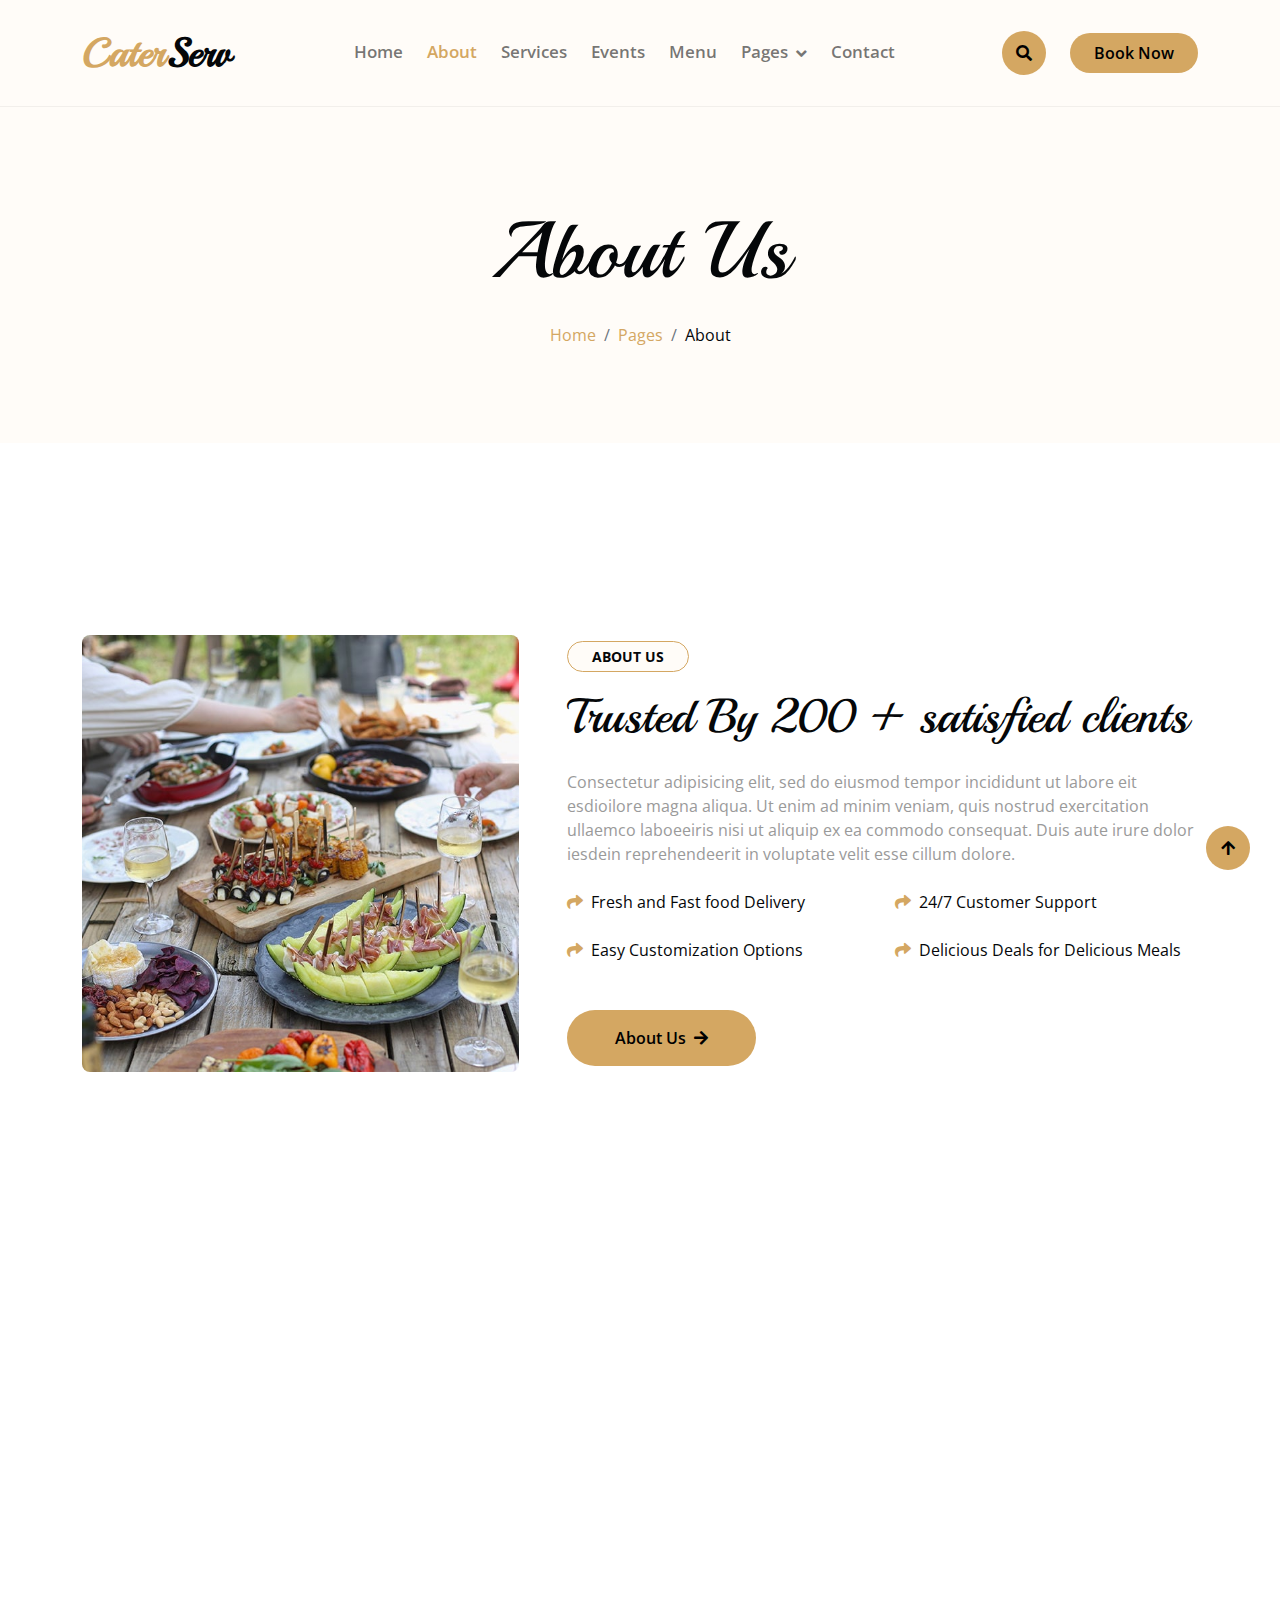
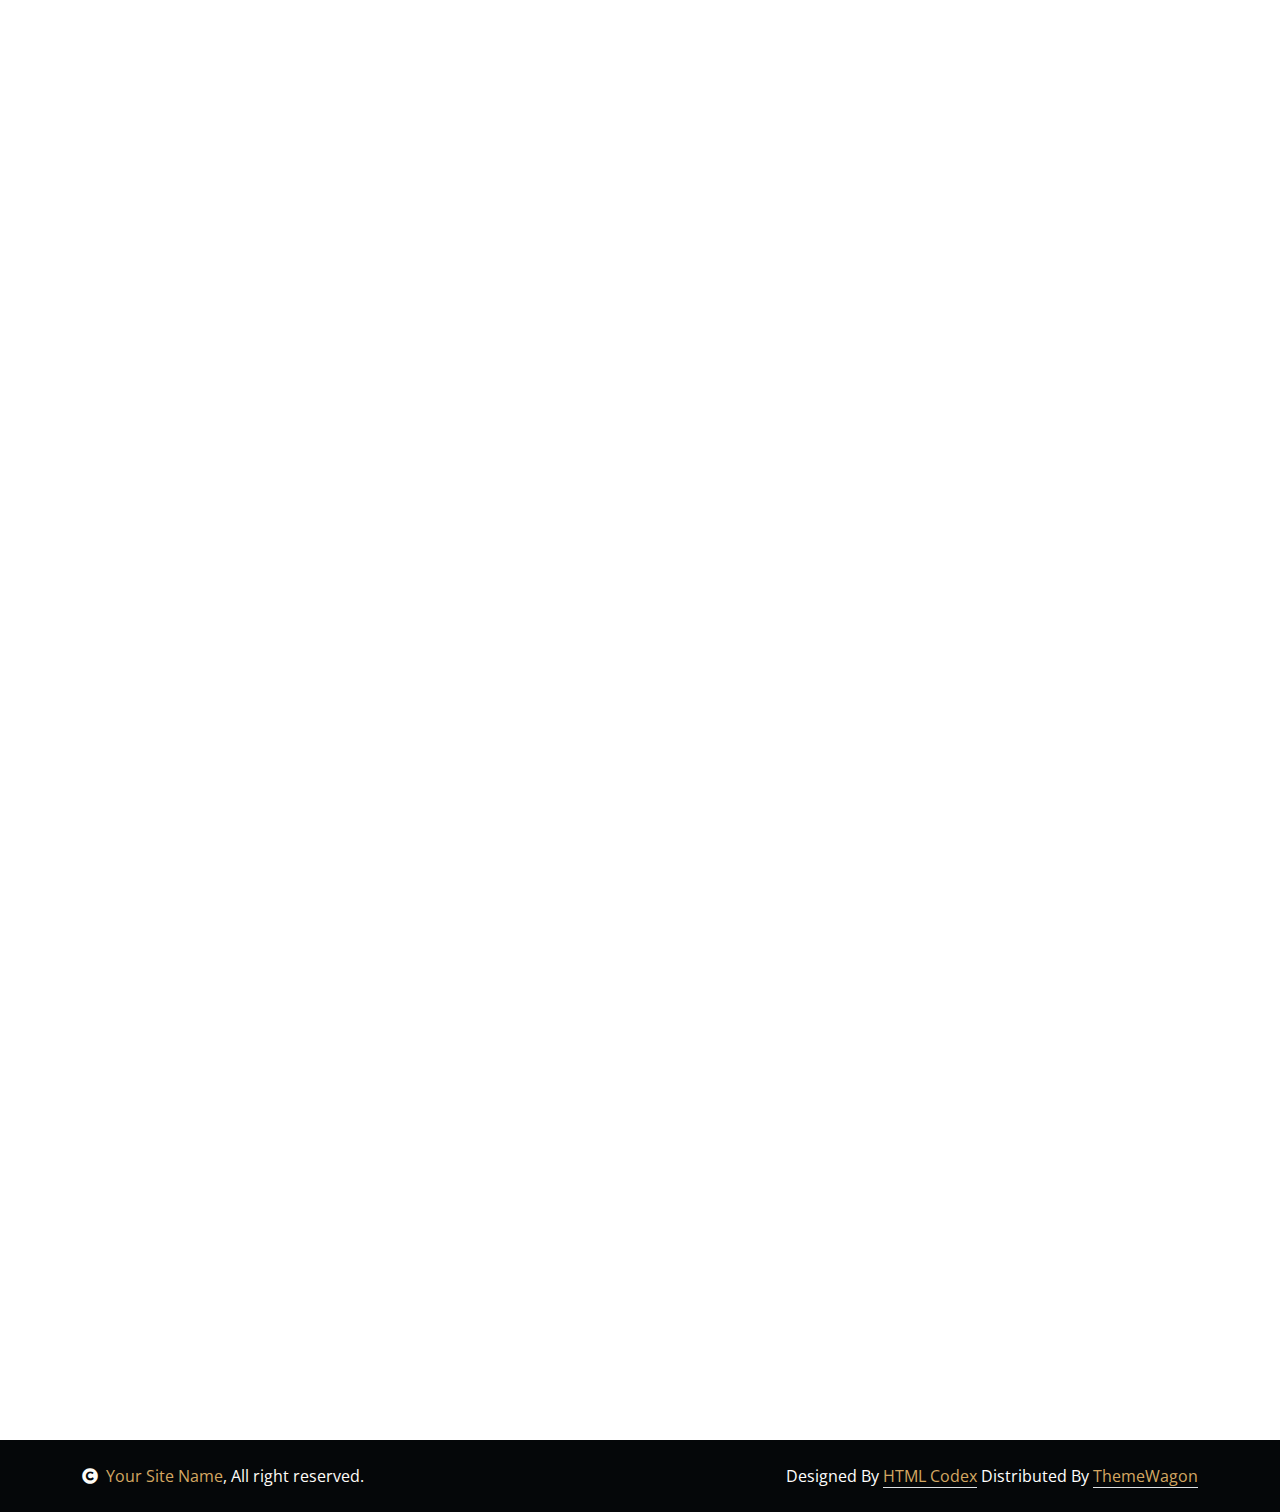
<file: about.html>
<!DOCTYPE html>
<html lang="en">

    <head>
        <meta charset="utf-8">
        <title>CaterServ - Catering Services Website Template</title>
        <meta content="width=device-width, initial-scale=1.0" name="viewport">
        <meta content="" name="keywords">
        <meta content="" name="description">

        <!-- Google Web Fonts -->
        <link rel="preconnect" href="https://fonts.googleapis.com">
        <link rel="preconnect" href="https://fonts.gstatic.com" crossorigin>
        <link href="https://fonts.googleapis.com/css2?family=Open+Sans:wght@400;600&family=Playball&display=swap" rel="stylesheet">

        <!-- Icon Font Stylesheet -->
        <link rel="stylesheet" href="https://use.fontawesome.com/releases/v5.15.4/css/all.css"/>
        <link href="https://cdn.jsdelivr.net/npm/bootstrap-icons@1.4.1/font/bootstrap-icons.css" rel="stylesheet">

        <!-- Libraries Stylesheet -->
        <link href="lib/animate/animate.min.css" rel="stylesheet">
        <link href="lib/lightbox/css/lightbox.min.css" rel="stylesheet">
        <link href="lib/owlcarousel/owl.carousel.min.css" rel="stylesheet">

        <!-- Customized Bootstrap Stylesheet -->
        <link href="css/bootstrap.min.css" rel="stylesheet">

        <!-- Template Stylesheet -->
        <link href="css/style.css" rel="stylesheet">
    </head>

    <body>

        <!-- Spinner Start -->
        <div id="spinner" class="show w-100 vh-100 bg-white position-fixed translate-middle top-50 start-50  d-flex align-items-center justify-content-center">
            <div class="spinner-grow text-primary" role="status"></div>
        </div>
        <!-- Spinner End -->


        <!-- Navbar start -->
        <div class="container-fluid nav-bar">
            <div class="container">
                <nav class="navbar navbar-light navbar-expand-lg py-4">
                    <a href="index.html" class="navbar-brand">
                        <h1 class="text-primary fw-bold mb-0">Cater<span class="text-dark">Serv</span> </h1>
                    </a>
                    <button class="navbar-toggler py-2 px-3" type="button" data-bs-toggle="collapse" data-bs-target="#navbarCollapse">
                        <span class="fa fa-bars text-primary"></span>
                    </button>
                    <div class="collapse navbar-collapse" id="navbarCollapse">
                        <div class="navbar-nav mx-auto">
                            <a href="index.html" class="nav-item nav-link">Home</a>
                            <a href="about.html" class="nav-item nav-link active">About</a>
                            <a href="service.html" class="nav-item nav-link">Services</a>
                            <a href="event.html" class="nav-item nav-link">Events</a>
                            <a href="menu.html" class="nav-item nav-link">Menu</a>
                            <div class="nav-item dropdown">
                                <a href="#" class="nav-link dropdown-toggle" data-bs-toggle="dropdown">Pages</a>
                                <div class="dropdown-menu bg-light">
                                    <a href="book.html" class="dropdown-item">Booking</a>
                                    <a href="blog.html" class="dropdown-item">Our Blog</a>
                                    <a href="team.html" class="dropdown-item">Our Team</a>
                                    <a href="testimonial.html" class="dropdown-item">Testimonial</a>
                                    <a href="404.html" class="dropdown-item">404 Page</a>
                                </div>
                            </div>
                            <a href="contact.html" class="nav-item nav-link">Contact</a>
                        </div>
                        <button class="btn-search btn btn-primary btn-md-square me-4 rounded-circle d-none d-lg-inline-flex" data-bs-toggle="modal" data-bs-target="#searchModal"><i class="fas fa-search"></i></button>
                        <a href="" class="btn btn-primary py-2 px-4 d-none d-xl-inline-block rounded-pill">Book Now</a>
                    </div>
                </nav>
            </div>
        </div>
        <!-- Navbar End -->


        <!-- Modal Search Start -->
        <div class="modal fade" id="searchModal" tabindex="-1" aria-labelledby="exampleModalLabel" aria-hidden="true">
            <div class="modal-dialog modal-fullscreen">
                <div class="modal-content rounded-0">
                    <div class="modal-header">
                        <h5 class="modal-title" id="exampleModalLabel">Search by keyword</h5>
                        <button type="button" class="btn-close" data-bs-dismiss="modal" aria-label="Close"></button>
                    </div>
                    <div class="modal-body d-flex align-items-center">
                        <div class="input-group w-75 mx-auto d-flex">
                            <input type="search" class="form-control bg-transparent p-3" placeholder="keywords" aria-describedby="search-icon-1">
                            <span id="search-icon-1" class="input-group-text p-3"><i class="fa fa-search"></i></span>
                        </div>
                    </div>
                </div>
            </div>
        </div>
        <!-- Modal Search End -->


        <!-- Hero Start -->
        <div class="container-fluid bg-light py-6 my-6 mt-0">
            <div class="container text-center animated bounceInDown">
                <h1 class="display-1 mb-4">About Us</h1>
                <ol class="breadcrumb justify-content-center mb-0 animated bounceInDown">
                    <li class="breadcrumb-item"><a href="#">Home</a></li>
                    <li class="breadcrumb-item"><a href="#">Pages</a></li>
                    <li class="breadcrumb-item text-dark" aria-current="page">About</li>
                </ol>
            </div>
        </div>
        <!-- Hero End -->


        <!-- About Satrt -->
        <div class="container-fluid py-6">
            <div class="container">
                <div class="row g-5 align-items-center">
                    <div class="col-lg-5 wow bounceInUp" data-wow-delay="0.1s">
                        <img src="img/about.jpg" class="img-fluid rounded" alt="">
                    </div>
                    <div class="col-lg-7 wow bounceInUp" data-wow-delay="0.3s">
                        <small class="d-inline-block fw-bold text-dark text-uppercase bg-light border border-primary rounded-pill px-4 py-1 mb-3">About Us</small>
                        <h1 class="display-5 mb-4">Trusted By 200 + satisfied clients</h1>
                        <p class="mb-4">Consectetur adipisicing elit, sed do eiusmod tempor incididunt ut labore eit esdioilore magna aliqua. Ut enim ad minim veniam, 
                            quis nostrud exercitation ullaemco laboeeiris nisi ut aliquip ex ea commodo consequat. Duis aute irure 
                            dolor iesdein reprehendeerit in voluptate velit esse cillum dolore.</p>
                        <div class="row g-4 text-dark mb-5">
                            <div class="col-sm-6">
                                <i class="fas fa-share text-primary me-2"></i>Fresh and Fast food Delivery
                            </div>
                            <div class="col-sm-6">
                                <i class="fas fa-share text-primary me-2"></i>24/7 Customer Support
                            </div>
                            <div class="col-sm-6">
                                <i class="fas fa-share text-primary me-2"></i>Easy Customization Options
                            </div>
                            <div class="col-sm-6">
                                <i class="fas fa-share text-primary me-2"></i>Delicious Deals for Delicious Meals
                            </div>
                        </div>
                        <a href="" class="btn btn-primary py-3 px-5 rounded-pill">About Us<i class="fas fa-arrow-right ps-2"></i></a>
                    </div>
                </div>
            </div>
        </div>
        <!-- About End -->


        <!-- Fact Start-->
        <div class="container-fluid faqt py-6">
            <div class="container">
                <div class="row g-4 align-items-center">
                    <div class="col-lg-7">
                       <div class="row g-4">
                            <div class="col-sm-4 wow bounceInUp" data-wow-delay="0.3s">
                                <div class="faqt-item bg-primary rounded p-4 text-center">
                                    <i class="fas fa-users fa-4x mb-4 text-white"></i>
                                    <h1 class="display-4 fw-bold" data-toggle="counter-up">689</h1>
                                    <p class="text-dark text-uppercase fw-bold mb-0">Happy Customers</p>
                                </div>
                            </div>
                            <div class="col-sm-4 wow bounceInUp" data-wow-delay="0.5s">
                                <div class="faqt-item bg-primary rounded p-4 text-center">
                                    <i class="fas fa-users-cog fa-4x mb-4 text-white"></i>
                                    <h1 class="display-4 fw-bold" data-toggle="counter-up">107</h1>
                                    <p class="text-dark text-uppercase fw-bold mb-0">Expert Chefs</p>
                                </div>
                            </div>
                            <div class="col-sm-4 wow bounceInUp" data-wow-delay="0.7s">
                                <div class="faqt-item bg-primary rounded p-4 text-center">
                                    <i class="fas fa-check fa-4x mb-4 text-white"></i>
                                    <h1 class="display-4 fw-bold" data-toggle="counter-up">253</h1>
                                    <p class="text-dark text-uppercase fw-bold mb-0">Events Complete</p>
                                </div>
                            </div>
                        </div>
                    </div>
                    <div class="col-lg-5 wow bounceInUp" data-wow-delay="0.1s">
                        <div class="video">
                            <button type="button" class="btn btn-play" data-bs-toggle="modal" data-src="https://www.youtube.com/embed/DWRcNpR6Kdc" data-bs-target="#videoModal">
                                <span></span>
                            </button>
                        </div>
                    </div>
                </div>
            </div>
        </div>
        <!-- Modal Video -->
        <div class="modal fade" id="videoModal" tabindex="-1" aria-labelledby="exampleModalLabel" aria-hidden="true">
            <div class="modal-dialog">
                <div class="modal-content rounded-0">
                    <div class="modal-header">
                        <h5 class="modal-title" id="exampleModalLabel">Youtube Video</h5>
                        <button type="button" class="btn-close" data-bs-dismiss="modal" aria-label="Close"></button>
                    </div>
                    <div class="modal-body">
                        <!-- 16:9 aspect ratio -->
                        <div class="ratio ratio-16x9">
                            <iframe class="embed-responsive-item" src="" id="video" allowfullscreen allowscriptaccess="always"
                                allow="autoplay"></iframe>
                        </div>
                    </div>
                </div>
            </div>
        </div>
        <!-- Fact End -->


        <!-- Team Start -->
        <div class="container-fluid team py-6">
            <div class="container">
                <div class="text-center wow bounceInUp" data-wow-delay="0.1s">
                    <small class="d-inline-block fw-bold text-dark text-uppercase bg-light border border-primary rounded-pill px-4 py-1 mb-3">Our Team</small>
                    <h1 class="display-5 mb-5">We have experienced chef Team</h1>
                </div>
                <div class="row g-4">
                    <div class="col-lg-3 col-md-6 wow bounceInUp" data-wow-delay="0.1s">
                        <div class="team-item rounded">
                            <img class="img-fluid rounded-top " src="img/team-1.jpg" alt="">
                            <div class="team-content text-center py-3 bg-dark rounded-bottom">
                                <h4 class="text-primary">Henry</h4>
                                <p class="text-white mb-0">Decoration Chef</p>
                            </div>
                            <div class="team-icon d-flex flex-column justify-content-center m-4">
                                <a class="share btn btn-primary btn-md-square rounded-circle mb-2" href=""><i class="fas fa-share-alt"></i></a>
                                <a class="share-link btn btn-primary btn-md-square rounded-circle mb-2" href=""><i class="fab fa-facebook-f"></i></a>
                                <a class="share-link btn btn-primary btn-md-square rounded-circle mb-2" href=""><i class="fab fa-twitter"></i></a>
                                <a class="share-link btn btn-primary btn-md-square rounded-circle mb-2" href=""><i class="fab fa-instagram"></i></a>
                            </div>
                        </div>
                    </div>
                    <div class="col-lg-3 col-md-6 wow bounceInUp" data-wow-delay="0.3s">
                        <div class="team-item rounded">
                            <img class="img-fluid rounded-top " src="img/team-2.jpg" alt="">
                            <div class="team-content text-center py-3 bg-dark rounded-bottom">
                                <h4 class="text-primary">Jemes Born</h4>
                                <p class="text-white mb-0">Executive Chef</p>
                            </div>
                            <div class="team-icon d-flex flex-column justify-content-center m-4">
                                <a class="share btn btn-primary btn-md-square rounded-circle mb-2" href=""><i class="fas fa-share-alt"></i></a>
                                <a class="share-link btn btn-primary btn-md-square rounded-circle mb-2" href=""><i class="fab fa-facebook-f"></i></a>
                                <a class="share-link btn btn-primary btn-md-square rounded-circle mb-2" href=""><i class="fab fa-twitter"></i></a>
                                <a class="share-link btn btn-primary btn-md-square rounded-circle mb-2" href=""><i class="fab fa-instagram"></i></a>
                            </div>
                        </div>
                    </div>
                    <div class="col-lg-3 col-md-6 wow bounceInUp" data-wow-delay="0.5s">
                        <div class="team-item rounded">
                            <img class="img-fluid rounded-top " src="img/team-3.jpg" alt="">
                            <div class="team-content text-center py-3 bg-dark rounded-bottom">
                                <h4 class="text-primary">Martin Hill</h4>
                                <p class="text-white mb-0">Kitchen Porter</p>
                            </div>
                            <div class="team-icon d-flex flex-column justify-content-center m-4">
                                <a class="share btn btn-primary btn-md-square rounded-circle mb-2" href=""><i class="fas fa-share-alt"></i></a>
                                <a class="share-link btn btn-primary btn-md-square rounded-circle mb-2" href=""><i class="fab fa-facebook-f"></i></a>
                                <a class="share-link btn btn-primary btn-md-square rounded-circle mb-2" href=""><i class="fab fa-twitter"></i></a>
                                <a class="share-link btn btn-primary btn-md-square rounded-circle mb-2" href=""><i class="fab fa-instagram"></i></a>
                            </div>
                        </div>
                    </div>
                    <div class="col-lg-3 col-md-6 wow bounceInUp" data-wow-delay="0.7s">
                        <div class="team-item rounded">
                            <img class="img-fluid rounded-top " src="img/team-4.jpg" alt="">
                            <div class="team-content text-center py-3 bg-dark rounded-bottom">
                                <h4 class="text-primary">Adam Smith</h4>
                                <p class="text-white mb-0">Head Chef</p>
                            </div>
                            <div class="team-icon d-flex flex-column justify-content-center m-4">
                                <a class="share btn btn-primary btn-md-square rounded-circle mb-2" href=""><i class="fas fa-share-alt"></i></a>
                                <a class="share-link btn btn-primary btn-md-square rounded-circle mb-2" href=""><i class="fab fa-facebook-f"></i></a>
                                <a class="share-link btn btn-primary btn-md-square rounded-circle mb-2" href=""><i class="fab fa-twitter"></i></a>
                                <a class="share-link btn btn-primary btn-md-square rounded-circle mb-2" href=""><i class="fab fa-instagram"></i></a>
                            </div>
                        </div>
                    </div>
                </div>
            </div>
        </div>
        <!-- Team End -->


        <!-- Footer Start -->
        <div class="container-fluid footer py-6 my-6 mb-0 bg-light wow bounceInUp" data-wow-delay="0.1s">
            <div class="container">
                <div class="row">
                    <div class="col-lg-3 col-md-6">
                        <div class="footer-item">
                            <h1 class="text-primary">Cater<span class="text-dark">Serv</span></h1>
                            <p class="lh-lg mb-4">There cursus massa at urnaaculis estieSed aliquamellus vitae ultrs condmentum leo massamollis its estiegittis miristum.</p>
                            <div class="footer-icon d-flex">
                                <a class="btn btn-primary btn-sm-square me-2 rounded-circle" href=""><i class="fab fa-facebook-f"></i></a>
                                <a class="btn btn-primary btn-sm-square me-2 rounded-circle" href=""><i class="fab fa-twitter"></i></a>
                                <a href="#" class="btn btn-primary btn-sm-square me-2 rounded-circle"><i class="fab fa-instagram"></i></a>
                                <a href="#" class="btn btn-primary btn-sm-square rounded-circle"><i class="fab fa-linkedin-in"></i></a>
                            </div>
                        </div>
                    </div>
                    <div class="col-lg-3 col-md-6">
                        <div class="footer-item">
                            <h4 class="mb-4">Special Facilities</h4>
                            <div class="d-flex flex-column align-items-start">
                                <a class="text-body mb-3" href=""><i class="fa fa-check text-primary me-2"></i>Cheese Burger</a>
                                <a class="text-body mb-3" href=""><i class="fa fa-check text-primary me-2"></i>Sandwich</a>
                                <a class="text-body mb-3" href=""><i class="fa fa-check text-primary me-2"></i>Panner Burger</a>
                                <a class="text-body mb-3" href=""><i class="fa fa-check text-primary me-2"></i>Special Sweets</a>
                            </div>
                        </div>
                    </div>
                    <div class="col-lg-3 col-md-6">
                        <div class="footer-item">
                            <h4 class="mb-4">Contact Us</h4>
                            <div class="d-flex flex-column align-items-start">
                                <p><i class="fa fa-map-marker-alt text-primary me-2"></i> 123 Street, New York, USA</p>
                                <p><i class="fa fa-phone-alt text-primary me-2"></i> (+012) 3456 7890 123</p>
                                <p><i class="fas fa-envelope text-primary me-2"></i> info@example.com</p>
                                <p><i class="fa fa-clock text-primary me-2"></i> 26/7 Hours Service</p>
                            </div>
                        </div>
                    </div>
                    <div class="col-lg-3 col-md-6">
                        <div class="footer-item">
                            <h4 class="mb-4">Social Gallery</h4>
                            <div class="row g-2">
                                <div class="col-4">
                                     <img src="img/menu-01.jpg" class="img-fluid rounded-circle border border-primary p-2" alt="">
                                </div>
                                <div class="col-4">
                                     <img src="img/menu-02.jpg" class="img-fluid rounded-circle border border-primary p-2" alt="">
                                </div>
                                <div class="col-4">
                                     <img src="img/menu-03.jpg" class="img-fluid rounded-circle border border-primary p-2" alt="">
                                </div>
                                <div class="col-4">
                                     <img src="img/menu-04.jpg" class="img-fluid rounded-circle border border-primary p-2" alt="">
                                </div>
                                <div class="col-4">
                                     <img src="img/menu-05.jpg" class="img-fluid rounded-circle border border-primary p-2" alt="">
                                </div>
                                <div class="col-4">
                                     <img src="img/menu-06.jpg" class="img-fluid rounded-circle border border-primary p-2" alt="">
                                </div>
                            </div>
                        </div>
                    </div>
                </div>
            </div>
        </div>
        <!-- Footer End -->


        <!-- Copyright Start -->
        <div class="container-fluid copyright bg-dark py-4">
            <div class="container">
                <div class="row">
                    <div class="col-md-6 text-center text-md-start mb-3 mb-md-0">
                        <span class="text-light"><a href="#"><i class="fas fa-copyright text-light me-2"></i>Your Site Name</a>, All right reserved.</span>
                    </div>
                    <div class="col-md-6 my-auto text-center text-md-end text-white">
                        <!--/*** This template is free as long as you keep the below author’s credit link/attribution link/backlink. ***/-->
                        <!--/*** If you'd like to use the template without the below author’s credit link/attribution link/backlink, ***/-->
                        <!--/*** you can purchase the Credit Removal License from "https://htmlcodex.com/credit-removal". ***/-->
                        Designed By <a class="border-bottom" href="https://htmlcodex.com">HTML Codex</a> Distributed By <a class="border-bottom" href="https://themewagon.com">ThemeWagon</a>
                    </div>
                </div>
            </div>
        </div>
        <!-- Copyright End -->


        <!-- Back to Top -->
        <a href="#" class="btn btn-md-square btn-primary rounded-circle back-to-top"><i class="fa fa-arrow-up"></i></a>   

        
        <!-- JavaScript Libraries -->
        <script src="https://ajax.googleapis.com/ajax/libs/jquery/1.12.4/jquery.min.js"></script>
        <script src="https://cdn.jsdelivr.net/npm/bootstrap@5.0.0/dist/js/bootstrap.bundle.min.js"></script>
        <script src="lib/wow/wow.min.js"></script>
        <script src="lib/easing/easing.min.js"></script>
        <script src="lib/waypoints/waypoints.min.js"></script>
        <script src="lib/counterup/counterup.min.js"></script>
        <script src="lib/lightbox/js/lightbox.min.js"></script>
        <script src="lib/owlcarousel/owl.carousel.min.js"></script>

        <!-- Template Javascript -->
        <script src="js/main.js"></script>
    </body>
</html>
</file>
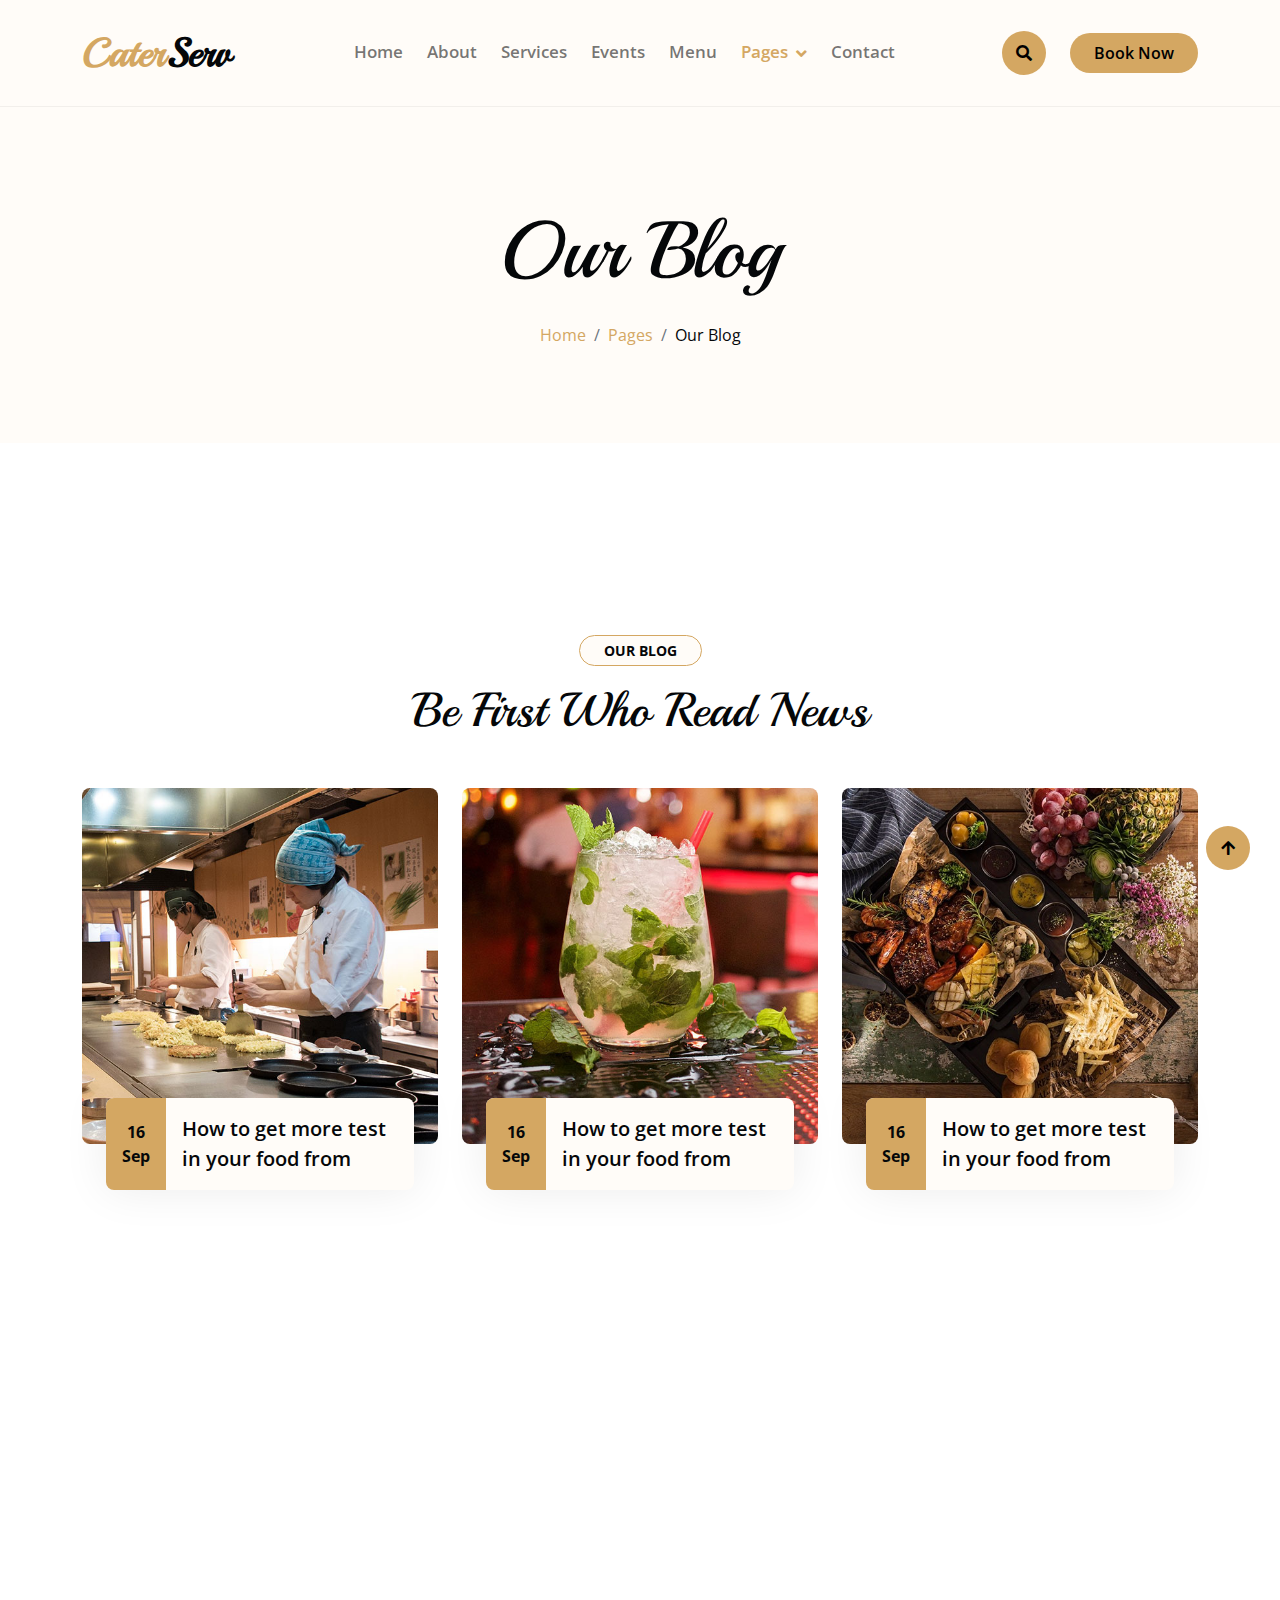
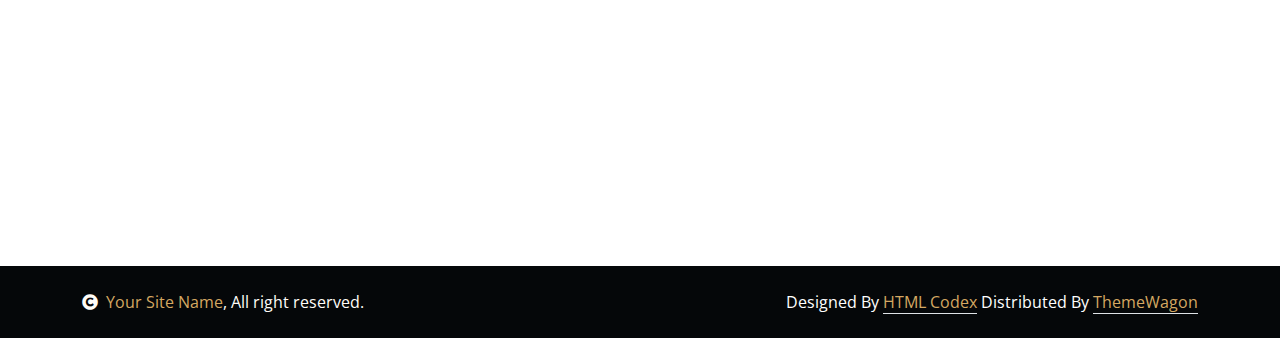
<file: blog.html>
<!DOCTYPE html>
<html lang="en">

    <head>
        <meta charset="utf-8">
        <title>CaterServ - Catering Services Website Template</title>
        <meta content="width=device-width, initial-scale=1.0" name="viewport">
        <meta content="" name="keywords">
        <meta content="" name="description">

        <!-- Google Web Fonts -->
        <link rel="preconnect" href="https://fonts.googleapis.com">
        <link rel="preconnect" href="https://fonts.gstatic.com" crossorigin>
        <link href="https://fonts.googleapis.com/css2?family=Open+Sans:wght@400;600&family=Playball&display=swap" rel="stylesheet">

        <!-- Icon Font Stylesheet -->
        <link rel="stylesheet" href="https://use.fontawesome.com/releases/v5.15.4/css/all.css"/>
        <link href="https://cdn.jsdelivr.net/npm/bootstrap-icons@1.4.1/font/bootstrap-icons.css" rel="stylesheet">

        <!-- Libraries Stylesheet -->
        <link href="lib/animate/animate.min.css" rel="stylesheet">
        <link href="lib/lightbox/css/lightbox.min.css" rel="stylesheet">
        <link href="lib/owlcarousel/owl.carousel.min.css" rel="stylesheet">

        <!-- Customized Bootstrap Stylesheet -->
        <link href="css/bootstrap.min.css" rel="stylesheet">

        <!-- Template Stylesheet -->
        <link href="css/style.css" rel="stylesheet">
    </head>

    <body>

        <!-- Spinner Start -->
        <div id="spinner" class="show w-100 vh-100 bg-white position-fixed translate-middle top-50 start-50  d-flex align-items-center justify-content-center">
            <div class="spinner-grow text-primary" role="status"></div>
        </div>
        <!-- Spinner End -->


        <!-- Navbar start -->
        <div class="container-fluid nav-bar">
            <div class="container">
                <nav class="navbar navbar-light navbar-expand-lg py-4">
                    <a href="index.html" class="navbar-brand">
                        <h1 class="text-primary fw-bold mb-0">Cater<span class="text-dark">Serv</span> </h1>
                    </a>
                    <button class="navbar-toggler py-2 px-3" type="button" data-bs-toggle="collapse" data-bs-target="#navbarCollapse">
                        <span class="fa fa-bars text-primary"></span>
                    </button>
                    <div class="collapse navbar-collapse" id="navbarCollapse">
                        <div class="navbar-nav mx-auto">
                            <a href="index.html" class="nav-item nav-link">Home</a>
                            <a href="about.html" class="nav-item nav-link">About</a>
                            <a href="service.html" class="nav-item nav-link">Services</a>
                            <a href="event.html" class="nav-item nav-link">Events</a>
                            <a href="menu.html" class="nav-item nav-link">Menu</a>
                            <div class="nav-item dropdown">
                                <a href="#" class="nav-link dropdown-toggle active" data-bs-toggle="dropdown">Pages</a>
                                <div class="dropdown-menu bg-light">
                                    <a href="book.html" class="dropdown-item">Booking</a>
                                    <a href="blog.html" class="dropdown-item active">Our Blog</a>
                                    <a href="team.html" class="dropdown-item">Our Team</a>
                                    <a href="testimonial.html" class="dropdown-item">Testimonial</a>
                                    <a href="404.html" class="dropdown-item">404 Page</a>
                                </div>
                            </div>
                            <a href="contact.html" class="nav-item nav-link">Contact</a>
                        </div>
                        <button class="btn-search btn btn-primary btn-md-square me-4 rounded-circle d-none d-lg-inline-flex" data-bs-toggle="modal" data-bs-target="#searchModal"><i class="fas fa-search"></i></button>
                        <a href="" class="btn btn-primary py-2 px-4 d-none d-xl-inline-block rounded-pill">Book Now</a>
                    </div>
                </nav>
            </div>
        </div>
        <!-- Navbar End -->


        <!-- Modal Search Start -->
        <div class="modal fade" id="searchModal" tabindex="-1" aria-labelledby="exampleModalLabel" aria-hidden="true">
            <div class="modal-dialog modal-fullscreen">
                <div class="modal-content rounded-0">
                    <div class="modal-header">
                        <h5 class="modal-title" id="exampleModalLabel">Search by keyword</h5>
                        <button type="button" class="btn-close" data-bs-dismiss="modal" aria-label="Close"></button>
                    </div>
                    <div class="modal-body d-flex align-items-center">
                        <div class="input-group w-75 mx-auto d-flex">
                            <input type="search" class="form-control bg-transparent p-3" placeholder="keywords" aria-describedby="search-icon-1">
                            <span id="search-icon-1" class="input-group-text p-3"><i class="fa fa-search"></i></span>
                        </div>
                    </div>
                </div>
            </div>
        </div>
        <!-- Modal Search End -->


        <!-- Hero Start -->
        <div class="container-fluid bg-light py-6 my-6 mt-0">
            <div class="container text-center animated bounceInDown">
                <h1 class="display-1 mb-4">Our Blog</h1>
                <ol class="breadcrumb justify-content-center mb-0 animated bounceInDown">
                    <li class="breadcrumb-item"><a href="#">Home</a></li>
                    <li class="breadcrumb-item"><a href="#">Pages</a></li>
                    <li class="breadcrumb-item text-dark" aria-current="page">Our Blog</li>
                </ol>
            </div>
        </div>
        <!-- Hero End -->


        <!-- Blog Start -->
        <div class="container-fluid blog py-6">
            <div class="container">
                <div class="text-center wow bounceInUp" data-wow-delay="0.1s">
                    <small class="d-inline-block fw-bold text-dark text-uppercase bg-light border border-primary rounded-pill px-4 py-1 mb-3">Our Blog</small>
                    <h1 class="display-5 mb-5">Be First Who Read News</h1>
                </div>
                <div class="row gx-4 justify-content-center">
                    <div class="col-md-6 col-lg-4 wow bounceInUp" data-wow-delay="0.1s">
                        <div class="blog-item">
                            <div class="overflow-hidden rounded">
                                <img src="img/blog-1.jpg" class="img-fluid w-100" alt="">
                            </div>
                            <div class="blog-content mx-4 d-flex rounded bg-light">
                                <div class="text-dark bg-primary rounded-start">
                                    <div class="h-100 p-3 d-flex flex-column justify-content-center text-center">
                                        <p class="fw-bold mb-0">16</p>
                                        <p class="fw-bold mb-0">Sep</p>
                                    </div>
                                </div>
                                <a href="#" class="h5 lh-base my-auto h-100 p-3">How to get more test in your food from</a>
                            </div>
                        </div>
                    </div>
                    <div class="col-md-6 col-lg-4 wow bounceInUp" data-wow-delay="0.3s">
                        <div class="blog-item">
                            <div class="overflow-hidden rounded">
                                <img src="img/blog-2.jpg" class="img-fluid w-100" alt="">
                            </div>
                            <div class="blog-content mx-4 d-flex rounded bg-light">
                                <div class="text-dark bg-primary rounded-start">
                                    <div class="h-100 p-3 d-flex flex-column justify-content-center text-center">
                                        <p class="fw-bold mb-0">16</p>
                                        <p class="fw-bold mb-0">Sep</p>
                                    </div>
                                </div>
                                <a href="#" class="h5 lh-base my-auto h-100 p-3">How to get more test in your food from</a>
                            </div>
                        </div>
                    </div>
                    <div class="col-md-6 col-lg-4 wow bounceInUp" data-wow-delay="0.5s">
                        <div class="blog-item">
                            <div class="overflow-hidden rounded">
                                <img src="img/blog-3.jpg" class="img-fluid w-100" alt="">
                            </div>
                            <div class="blog-content mx-4 d-flex rounded bg-light">
                                <div class="text-dark bg-primary rounded-start">
                                    <div class="h-100 p-3 d-flex flex-column justify-content-center text-center">
                                        <p class="fw-bold mb-0">16</p>
                                        <p class="fw-bold mb-0">Sep</p>
                                    </div>
                                </div>
                                <a href="#" class="h5 lh-base my-auto h-100 p-3">How to get more test in your food from</a>
                            </div>
                        </div>
                    </div>
                </div>
            </div>
        </div>
        <!-- Blog End -->


        <!-- Footer Start -->
        <div class="container-fluid footer py-6 my-6 mb-0 bg-light wow bounceInUp" data-wow-delay="0.1s">
            <div class="container">
                <div class="row">
                    <div class="col-lg-3 col-md-6">
                        <div class="footer-item">
                            <h1 class="text-primary">Cater<span class="text-dark">Serv</span></h1>
                            <p class="lh-lg mb-4">There cursus massa at urnaaculis estieSed aliquamellus vitae ultrs condmentum leo massamollis its estiegittis miristum.</p>
                            <div class="footer-icon d-flex">
                                <a class="btn btn-primary btn-sm-square me-2 rounded-circle" href=""><i class="fab fa-facebook-f"></i></a>
                                <a class="btn btn-primary btn-sm-square me-2 rounded-circle" href=""><i class="fab fa-twitter"></i></a>
                                <a href="#" class="btn btn-primary btn-sm-square me-2 rounded-circle"><i class="fab fa-instagram"></i></a>
                                <a href="#" class="btn btn-primary btn-sm-square rounded-circle"><i class="fab fa-linkedin-in"></i></a>
                            </div>
                        </div>
                    </div>
                    <div class="col-lg-3 col-md-6">
                        <div class="footer-item">
                            <h4 class="mb-4">Special Facilities</h4>
                            <div class="d-flex flex-column align-items-start">
                                <a class="text-body mb-3" href=""><i class="fa fa-check text-primary me-2"></i>Cheese Burger</a>
                                <a class="text-body mb-3" href=""><i class="fa fa-check text-primary me-2"></i>Sandwich</a>
                                <a class="text-body mb-3" href=""><i class="fa fa-check text-primary me-2"></i>Panner Burger</a>
                                <a class="text-body mb-3" href=""><i class="fa fa-check text-primary me-2"></i>Special Sweets</a>
                            </div>
                        </div>
                    </div>
                    <div class="col-lg-3 col-md-6">
                        <div class="footer-item">
                            <h4 class="mb-4">Contact Us</h4>
                            <div class="d-flex flex-column align-items-start">
                                <p><i class="fa fa-map-marker-alt text-primary me-2"></i> 123 Street, New York, USA</p>
                                <p><i class="fa fa-phone-alt text-primary me-2"></i> (+012) 3456 7890 123</p>
                                <p><i class="fas fa-envelope text-primary me-2"></i> info@example.com</p>
                                <p><i class="fa fa-clock text-primary me-2"></i> 26/7 Hours Service</p>
                            </div>
                        </div>
                    </div>
                    <div class="col-lg-3 col-md-6">
                        <div class="footer-item">
                            <h4 class="mb-4">Social Gallery</h4>
                            <div class="row g-2">
                                <div class="col-4">
                                     <img src="img/menu-01.jpg" class="img-fluid rounded-circle border border-primary p-2" alt="">
                                </div>
                                <div class="col-4">
                                     <img src="img/menu-02.jpg" class="img-fluid rounded-circle border border-primary p-2" alt="">
                                </div>
                                <div class="col-4">
                                     <img src="img/menu-03.jpg" class="img-fluid rounded-circle border border-primary p-2" alt="">
                                </div>
                                <div class="col-4">
                                     <img src="img/menu-04.jpg" class="img-fluid rounded-circle border border-primary p-2" alt="">
                                </div>
                                <div class="col-4">
                                     <img src="img/menu-05.jpg" class="img-fluid rounded-circle border border-primary p-2" alt="">
                                </div>
                                <div class="col-4">
                                     <img src="img/menu-06.jpg" class="img-fluid rounded-circle border border-primary p-2" alt="">
                                </div>
                            </div>
                        </div>
                    </div>
                </div>
            </div>
        </div>
        <!-- Footer End -->


        <!-- Copyright Start -->
        <div class="container-fluid copyright bg-dark py-4">
            <div class="container">
                <div class="row">
                    <div class="col-md-6 text-center text-md-start mb-3 mb-md-0">
                        <span class="text-light"><a href="#"><i class="fas fa-copyright text-light me-2"></i>Your Site Name</a>, All right reserved.</span>
                    </div>
                    <div class="col-md-6 my-auto text-center text-md-end text-white">
                        <!--/*** This template is free as long as you keep the below author’s credit link/attribution link/backlink. ***/-->
                        <!--/*** If you'd like to use the template without the below author’s credit link/attribution link/backlink, ***/-->
                        <!--/*** you can purchase the Credit Removal License from "https://htmlcodex.com/credit-removal". ***/-->
                        Designed By <a class="border-bottom" href="https://htmlcodex.com">HTML Codex</a> Distributed By <a class="border-bottom" href="https://themewagon.com">ThemeWagon</a>
                    </div>
                </div>
            </div>
        </div>
        <!-- Copyright End -->


        <!-- Back to Top -->
        <a href="#" class="btn btn-md-square btn-primary rounded-circle back-to-top"><i class="fa fa-arrow-up"></i></a>   

        
    <!-- JavaScript Libraries -->
    <script src="https://ajax.googleapis.com/ajax/libs/jquery/1.12.4/jquery.min.js"></script>
    <script src="https://cdn.jsdelivr.net/npm/bootstrap@5.0.0/dist/js/bootstrap.bundle.min.js"></script>
    <script src="lib/wow/wow.min.js"></script>
    <script src="lib/easing/easing.min.js"></script>
    <script src="lib/waypoints/waypoints.min.js"></script>
    <script src="lib/counterup/counterup.min.js"></script>
    <script src="lib/lightbox/js/lightbox.min.js"></script>
    <script src="lib/owlcarousel/owl.carousel.min.js"></script>

    <!-- Template Javascript -->
    <script src="js/main.js"></script>
    </body>

</html>
</file>
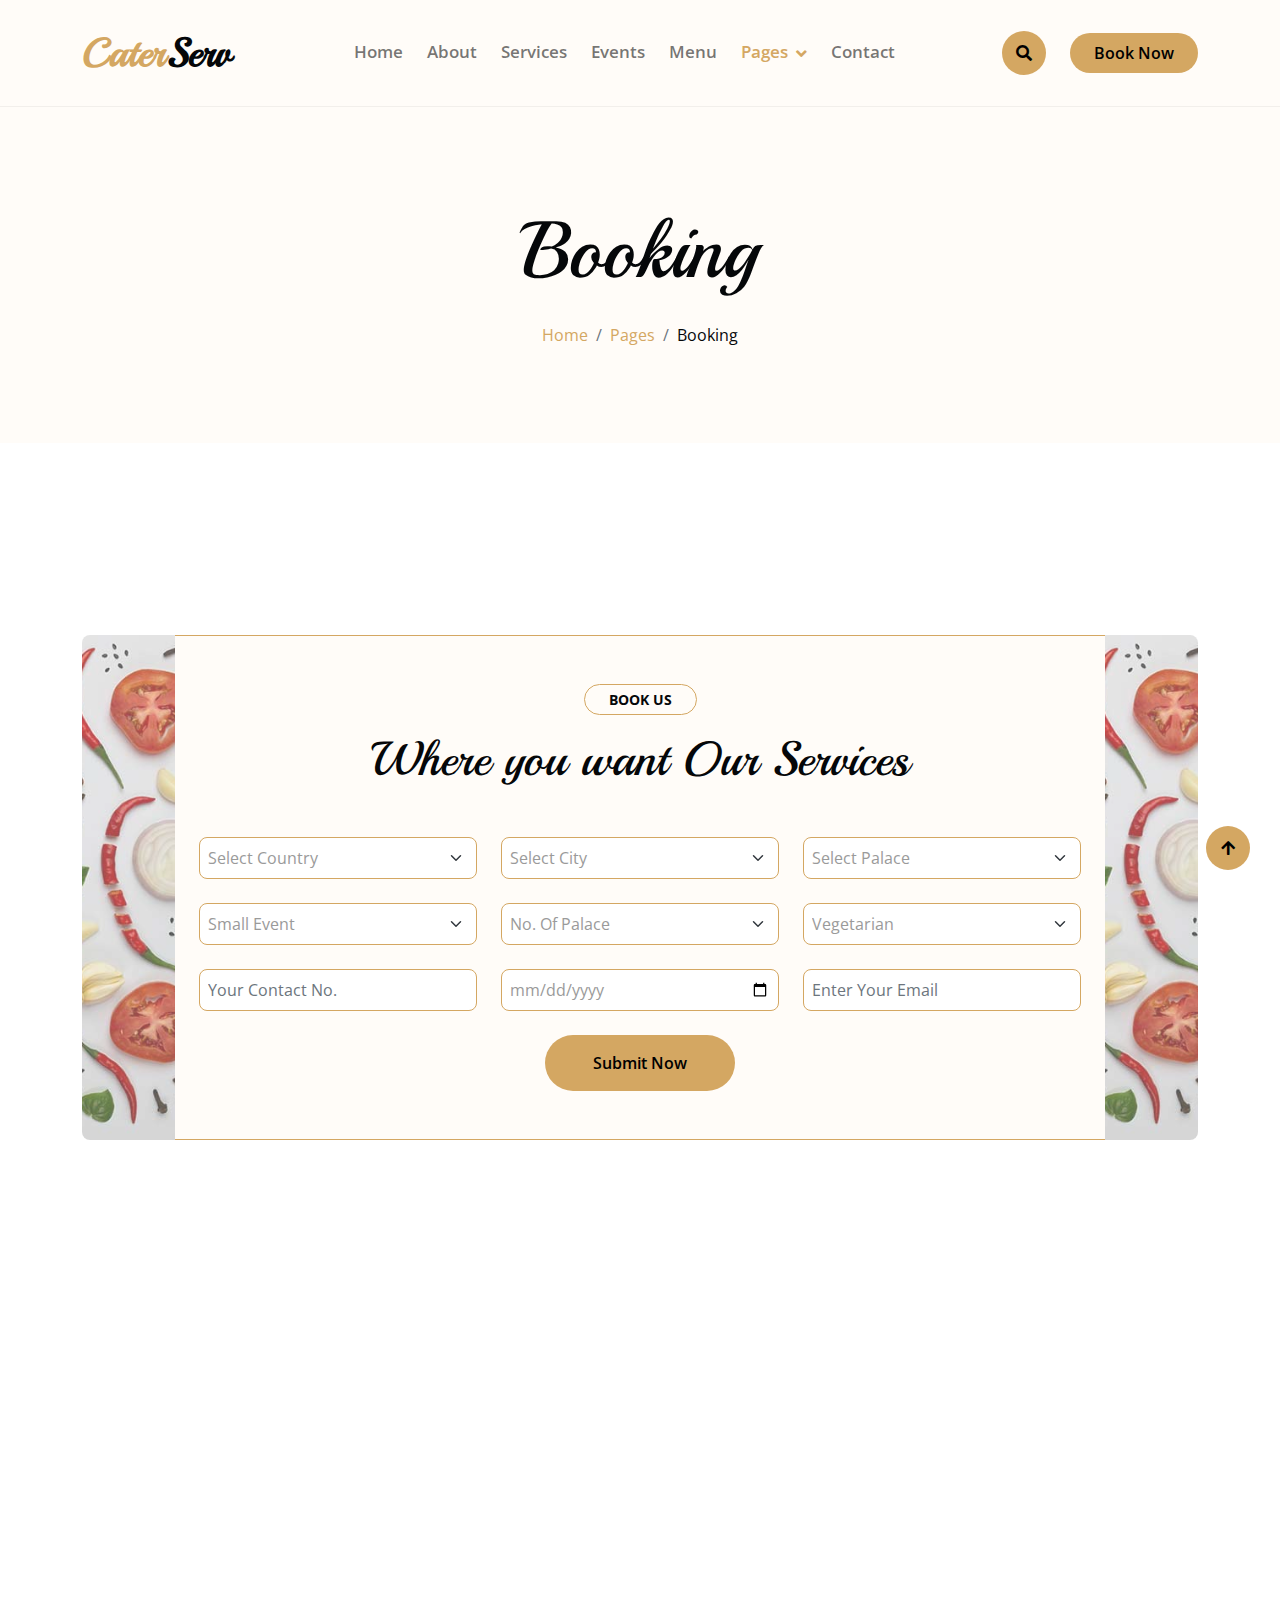
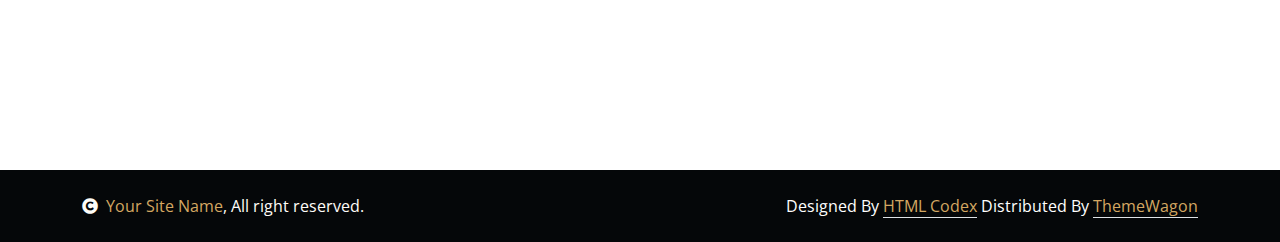
<file: book.html>
<!DOCTYPE html>
<html lang="en">

    <head>
        <meta charset="utf-8">
        <title>CaterServ - Catering Services Website Template</title>
        <meta content="width=device-width, initial-scale=1.0" name="viewport">
        <meta content="" name="keywords">
        <meta content="" name="description">

        <!-- Google Web Fonts -->
        <link rel="preconnect" href="https://fonts.googleapis.com">
        <link rel="preconnect" href="https://fonts.gstatic.com" crossorigin>
        <link href="https://fonts.googleapis.com/css2?family=Open+Sans:wght@400;600&family=Playball&display=swap" rel="stylesheet">

        <!-- Icon Font Stylesheet -->
        <link rel="stylesheet" href="https://use.fontawesome.com/releases/v5.15.4/css/all.css"/>
        <link href="https://cdn.jsdelivr.net/npm/bootstrap-icons@1.4.1/font/bootstrap-icons.css" rel="stylesheet">

        <!-- Libraries Stylesheet -->
        <link href="lib/animate/animate.min.css" rel="stylesheet">
        <link href="lib/lightbox/css/lightbox.min.css" rel="stylesheet">
        <link href="lib/owlcarousel/owl.carousel.min.css" rel="stylesheet">

        <!-- Customized Bootstrap Stylesheet -->
        <link href="css/bootstrap.min.css" rel="stylesheet">

        <!-- Template Stylesheet -->
        <link href="css/style.css" rel="stylesheet">
    </head>

    <body>

        <!-- Spinner Start -->
        <div id="spinner" class="show w-100 vh-100 bg-white position-fixed translate-middle top-50 start-50  d-flex align-items-center justify-content-center">
            <div class="spinner-grow text-primary" role="status"></div>
        </div>
        <!-- Spinner End -->


        <!-- Navbar start -->
        <div class="container-fluid nav-bar">
            <div class="container">
                <nav class="navbar navbar-light navbar-expand-lg py-4">
                    <a href="index.html" class="navbar-brand">
                        <h1 class="text-primary fw-bold mb-0">Cater<span class="text-dark">Serv</span> </h1>
                    </a>
                    <button class="navbar-toggler py-2 px-3" type="button" data-bs-toggle="collapse" data-bs-target="#navbarCollapse">
                        <span class="fa fa-bars text-primary"></span>
                    </button>
                    <div class="collapse navbar-collapse" id="navbarCollapse">
                        <div class="navbar-nav mx-auto">
                            <a href="index.html" class="nav-item nav-link">Home</a>
                            <a href="about.html" class="nav-item nav-link">About</a>
                            <a href="service.html" class="nav-item nav-link">Services</a>
                            <a href="event.html" class="nav-item nav-link">Events</a>
                            <a href="menu.html" class="nav-item nav-link">Menu</a>
                            <div class="nav-item dropdown">
                                <a href="#" class="nav-link dropdown-toggle active" data-bs-toggle="dropdown">Pages</a>
                                <div class="dropdown-menu bg-light">
                                    <a href="book.html" class="dropdown-item active">Booking</a>
                                    <a href="blog.html" class="dropdown-item">Our Blog</a>
                                    <a href="team.html" class="dropdown-item">Our Team</a>
                                    <a href="testimonial.html" class="dropdown-item">Testimonial</a>
                                    <a href="404.html" class="dropdown-item">404 Page</a>
                                </div>
                            </div>
                            <a href="contact.html" class="nav-item nav-link">Contact</a>
                        </div>
                        <button class="btn-search btn btn-primary btn-md-square me-4 rounded-circle d-none d-lg-inline-flex" data-bs-toggle="modal" data-bs-target="#searchModal"><i class="fas fa-search"></i></button>
                        <a href="" class="btn btn-primary py-2 px-4 d-none d-xl-inline-block rounded-pill">Book Now</a>
                    </div>
                </nav>
            </div>
        </div>
        <!-- Navbar End -->


        <!-- Modal Search Start -->
        <div class="modal fade" id="searchModal" tabindex="-1" aria-labelledby="exampleModalLabel" aria-hidden="true">
            <div class="modal-dialog modal-fullscreen">
                <div class="modal-content rounded-0">
                    <div class="modal-header">
                        <h5 class="modal-title" id="exampleModalLabel">Search by keyword</h5>
                        <button type="button" class="btn-close" data-bs-dismiss="modal" aria-label="Close"></button>
                    </div>
                    <div class="modal-body d-flex align-items-center">
                        <div class="input-group w-75 mx-auto d-flex">
                            <input type="search" class="form-control bg-transparent p-3" placeholder="keywords" aria-describedby="search-icon-1">
                            <span id="search-icon-1" class="input-group-text p-3"><i class="fa fa-search"></i></span>
                        </div>
                    </div>
                </div>
            </div>
        </div>
        <!-- Modal Search End -->


        <!-- Hero Start -->
        <div class="container-fluid bg-light py-6 my-6 mt-0">
            <div class="container text-center animated bounceInDown">
                <h1 class="display-1 mb-4">Booking</h1>
                <ol class="breadcrumb justify-content-center mb-0 animated bounceInDown">
                    <li class="breadcrumb-item"><a href="#">Home</a></li>
                    <li class="breadcrumb-item"><a href="#">Pages</a></li>
                    <li class="breadcrumb-item text-dark" aria-current="page">Booking</li>
                </ol>
            </div>
        </div>
        <!-- Hero End -->


        <!-- Book Us Start -->
        <div class="container-fluid contact py-6 wow bounceInUp" data-wow-delay="0.1s">
            <div class="container">
                <div class="row g-0">
                    <div class="col-1">
                        <img src="img/background-site.jpg" class="img-fluid h-100 w-100 rounded-start" style="object-fit: cover; opacity: 0.7;" alt="">
                    </div>
                    <div class="col-10">
                        <div class="border-bottom border-top border-primary bg-light py-5 px-4">
                            <div class="text-center">
                                <small class="d-inline-block fw-bold text-dark text-uppercase bg-light border border-primary rounded-pill px-4 py-1 mb-3">Book Us</small>
                                <h1 class="display-5 mb-5">Where you want Our Services</h1>
                            </div>
                            <div class="row g-4 form">
                                <div class="col-lg-4 col-md-6">
                                    <select class="form-select border-primary p-2" aria-label="Default select example">
                                        <option selected>Select Country</option>
                                        <option value="1">USA</option>
                                        <option value="2">UK</option>
                                        <option value="3">India</option>
                                    </select>
                                </div>
                                <div class="col-lg-4 col-md-6">
                                    <select class="form-select border-primary p-2" aria-label="Default select example">
                                        <option selected>Select City</option>
                                        <option value="1">Depend On Country</option>
                                        <option value="2">UK</option>
                                        <option value="3">India</option>
                                    </select>
                                </div>
                                <div class="col-lg-4 col-md-6">
                                    <select class="form-select border-primary p-2" aria-label="Default select example">
                                        <option selected>Select Palace</option>
                                        <option value="1">Depend On Country</option>
                                        <option value="2">UK</option>
                                        <option value="3">India</option>
                                    </select>
                                </div>
                                <div class="col-lg-4 col-md-6">
                                    <select class="form-select border-primary p-2" aria-label="Default select example">
                                        <option selected>Small Event</option>
                                        <option value="1">Event Type</option>
                                        <option value="2">Big Event</option>
                                        <option value="3">Small Event</option>
                                    </select>
                                </div>
                                <div class="col-lg-4 col-md-6">
                                    <select class="form-select border-primary p-2" aria-label="Default select example">
                                        <option selected>No. Of Palace</option>
                                        <option value="1">100-200</option>
                                        <option value="2">300-400</option>
                                        <option value="3">500-600</option>
                                        <option value="4">700-800</option>
                                        <option value="5">900-1000</option>
                                        <option value="6">1000+</option>
                                    </select>
                                </div>
                                <div class="col-lg-4 col-md-6">
                                    <select class="form-select border-primary p-2" aria-label="Default select example">
                                        <option selected>Vegetarian</option>
                                        <option value="1">Vegetarian</option>
                                        <option value="2">Non Vegetarian</option>
                                    </select>
                                </div>
                                <div class="col-lg-4 col-md-6">
                                    <input type="mobile" class="form-control border-primary p-2" placeholder="Your Contact No.">
                                </div>
                                <div class="col-lg-4 col-md-6">
                                    <input type="date" class="form-control border-primary p-2" placeholder="Select Date">
                                </div>
                                <div class="col-lg-4 col-md-6">
                                    <input type="email" class="form-control border-primary p-2" placeholder="Enter Your Email">
                                </div>
                                <div class="col-12 text-center">
                                    <button type="submit" class="btn btn-primary px-5 py-3 rounded-pill">Submit Now</button>
                                </div>
                            </div>
                        </div>
                    </div>
                    <div class="col-1">
                        <img src="img/background-site.jpg" class="img-fluid h-100 w-100 rounded-end" style="object-fit: cover; opacity: 0.7;" alt="">
                    </div>
                </div>
            </div>
        </div>
        <!-- Book Us End -->


        <!-- Footer Start -->
        <div class="container-fluid footer py-6 my-6 mb-0 bg-light wow bounceInUp" data-wow-delay="0.1s">
            <div class="container">
                <div class="row">
                    <div class="col-lg-3 col-md-6">
                        <div class="footer-item">
                            <h1 class="text-primary">Cater<span class="text-dark">Serv</span></h1>
                            <p class="lh-lg mb-4">There cursus massa at urnaaculis estieSed aliquamellus vitae ultrs condmentum leo massamollis its estiegittis miristum.</p>
                            <div class="footer-icon d-flex">
                                <a class="btn btn-primary btn-sm-square me-2 rounded-circle" href=""><i class="fab fa-facebook-f"></i></a>
                                <a class="btn btn-primary btn-sm-square me-2 rounded-circle" href=""><i class="fab fa-twitter"></i></a>
                                <a href="#" class="btn btn-primary btn-sm-square me-2 rounded-circle"><i class="fab fa-instagram"></i></a>
                                <a href="#" class="btn btn-primary btn-sm-square rounded-circle"><i class="fab fa-linkedin-in"></i></a>
                            </div>
                        </div>
                    </div>
                    <div class="col-lg-3 col-md-6">
                        <div class="footer-item">
                            <h4 class="mb-4">Special Facilities</h4>
                            <div class="d-flex flex-column align-items-start">
                                <a class="text-body mb-3" href=""><i class="fa fa-check text-primary me-2"></i>Cheese Burger</a>
                                <a class="text-body mb-3" href=""><i class="fa fa-check text-primary me-2"></i>Sandwich</a>
                                <a class="text-body mb-3" href=""><i class="fa fa-check text-primary me-2"></i>Panner Burger</a>
                                <a class="text-body mb-3" href=""><i class="fa fa-check text-primary me-2"></i>Special Sweets</a>
                            </div>
                        </div>
                    </div>
                    <div class="col-lg-3 col-md-6">
                        <div class="footer-item">
                            <h4 class="mb-4">Contact Us</h4>
                            <div class="d-flex flex-column align-items-start">
                                <p><i class="fa fa-map-marker-alt text-primary me-2"></i> 123 Street, New York, USA</p>
                                <p><i class="fa fa-phone-alt text-primary me-2"></i> (+012) 3456 7890 123</p>
                                <p><i class="fas fa-envelope text-primary me-2"></i> info@example.com</p>
                                <p><i class="fa fa-clock text-primary me-2"></i> 26/7 Hours Service</p>
                            </div>
                        </div>
                    </div>
                    <div class="col-lg-3 col-md-6">
                        <div class="footer-item">
                            <h4 class="mb-4">Social Gallery</h4>
                            <div class="row g-2">
                                <div class="col-4">
                                     <img src="img/menu-01.jpg" class="img-fluid rounded-circle border border-primary p-2" alt="">
                                </div>
                                <div class="col-4">
                                     <img src="img/menu-02.jpg" class="img-fluid rounded-circle border border-primary p-2" alt="">
                                </div>
                                <div class="col-4">
                                     <img src="img/menu-03.jpg" class="img-fluid rounded-circle border border-primary p-2" alt="">
                                </div>
                                <div class="col-4">
                                     <img src="img/menu-04.jpg" class="img-fluid rounded-circle border border-primary p-2" alt="">
                                </div>
                                <div class="col-4">
                                     <img src="img/menu-05.jpg" class="img-fluid rounded-circle border border-primary p-2" alt="">
                                </div>
                                <div class="col-4">
                                     <img src="img/menu-06.jpg" class="img-fluid rounded-circle border border-primary p-2" alt="">
                                </div>
                            </div>
                        </div>
                    </div>
                </div>
            </div>
        </div>
        <!-- Footer End -->


        <!-- Copyright Start -->
        <div class="container-fluid copyright bg-dark py-4">
            <div class="container">
                <div class="row">
                    <div class="col-md-6 text-center text-md-start mb-3 mb-md-0">
                        <span class="text-light"><a href="#"><i class="fas fa-copyright text-light me-2"></i>Your Site Name</a>, All right reserved.</span>
                    </div>
                    <div class="col-md-6 my-auto text-center text-md-end text-white">
                        <!--/*** This template is free as long as you keep the below author’s credit link/attribution link/backlink. ***/-->
                        <!--/*** If you'd like to use the template without the below author’s credit link/attribution link/backlink, ***/-->
                        <!--/*** you can purchase the Credit Removal License from "https://htmlcodex.com/credit-removal". ***/-->
                        Designed By <a class="border-bottom" href="https://htmlcodex.com">HTML Codex</a> Distributed By <a class="border-bottom" href="https://themewagon.com">ThemeWagon</a>
                    </div>
                </div>
            </div>
        </div>
        <!-- Copyright End -->


        <!-- Back to Top -->
        <a href="#" class="btn btn-md-square btn-primary rounded-circle back-to-top"><i class="fa fa-arrow-up"></i></a>   

        
    <!-- JavaScript Libraries -->
    <script src="https://ajax.googleapis.com/ajax/libs/jquery/1.12.4/jquery.min.js"></script>
    <script src="https://cdn.jsdelivr.net/npm/bootstrap@5.0.0/dist/js/bootstrap.bundle.min.js"></script>
    <script src="lib/wow/wow.min.js"></script>
    <script src="lib/easing/easing.min.js"></script>
    <script src="lib/waypoints/waypoints.min.js"></script>
    <script src="lib/counterup/counterup.min.js"></script>
    <script src="lib/lightbox/js/lightbox.min.js"></script>
    <script src="lib/owlcarousel/owl.carousel.min.js"></script>

    <!-- Template Javascript -->
    <script src="js/main.js"></script>
    </body>

</html>
</file>
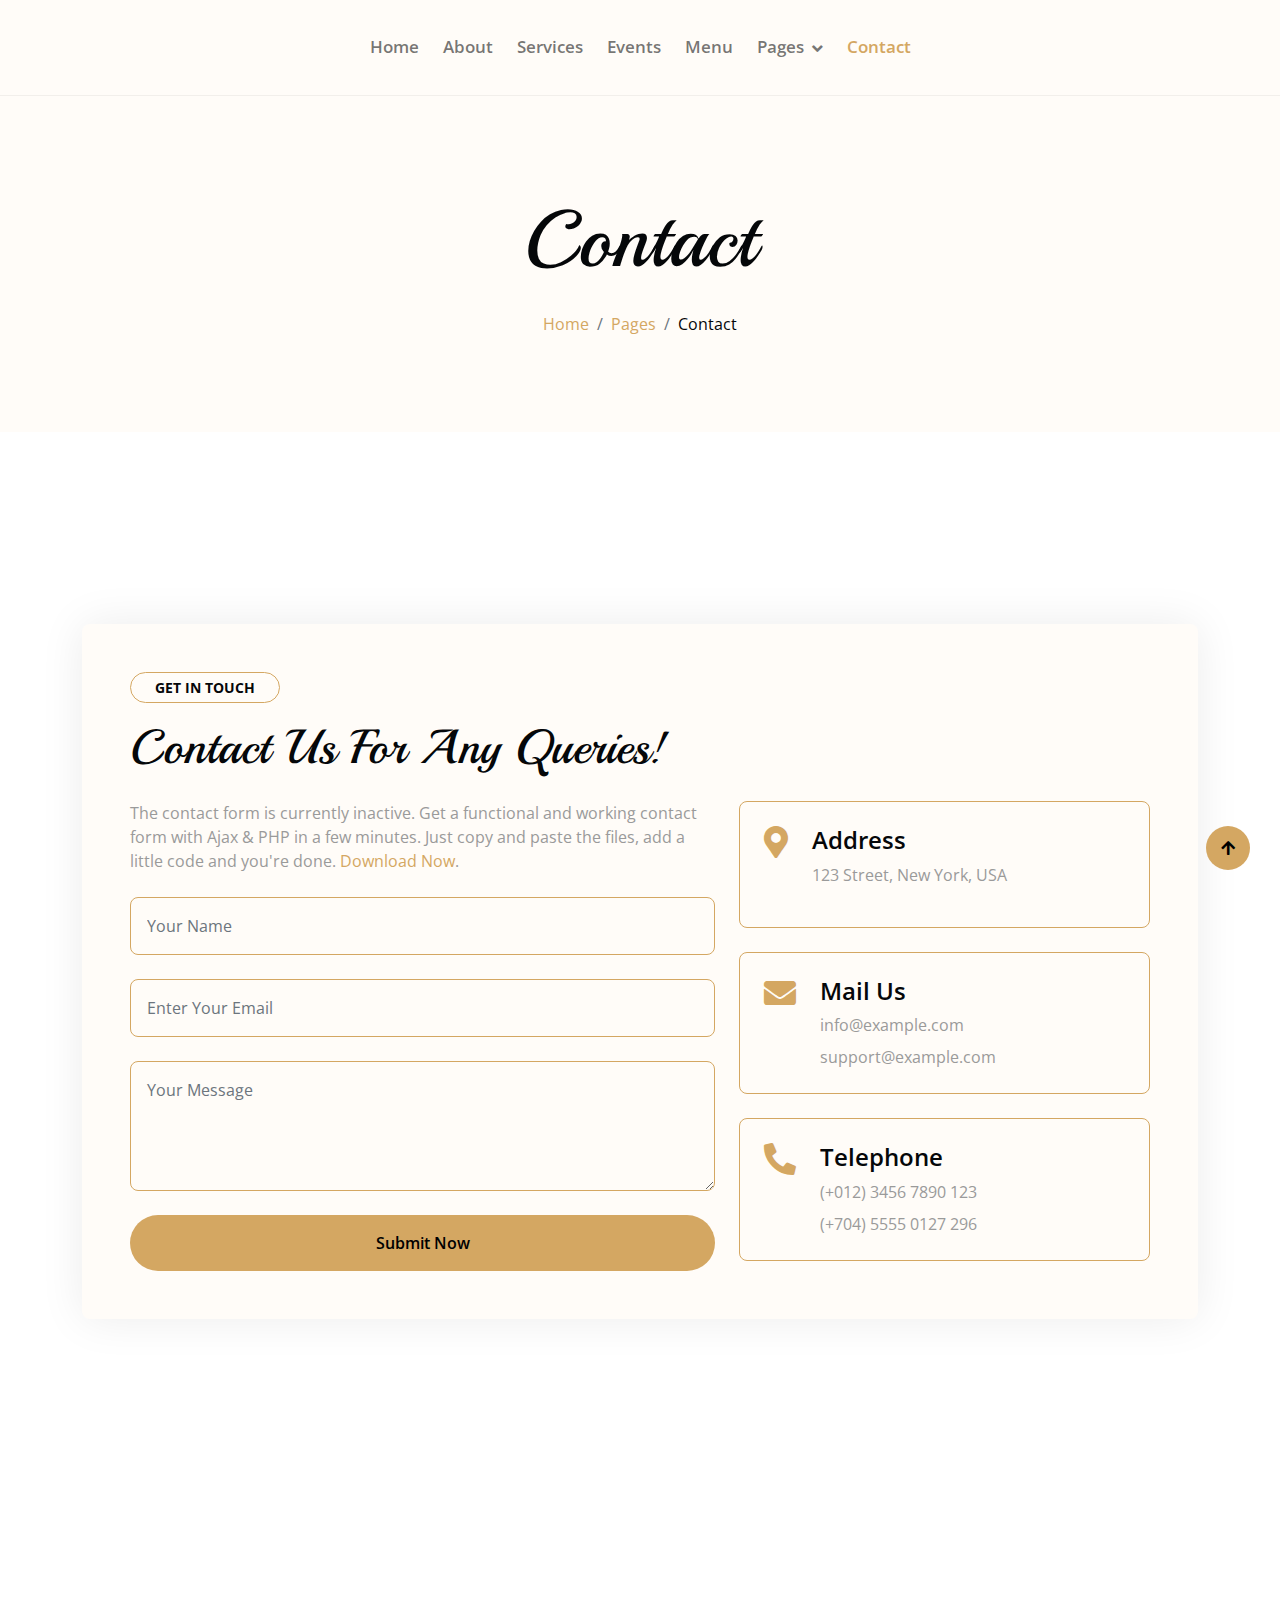
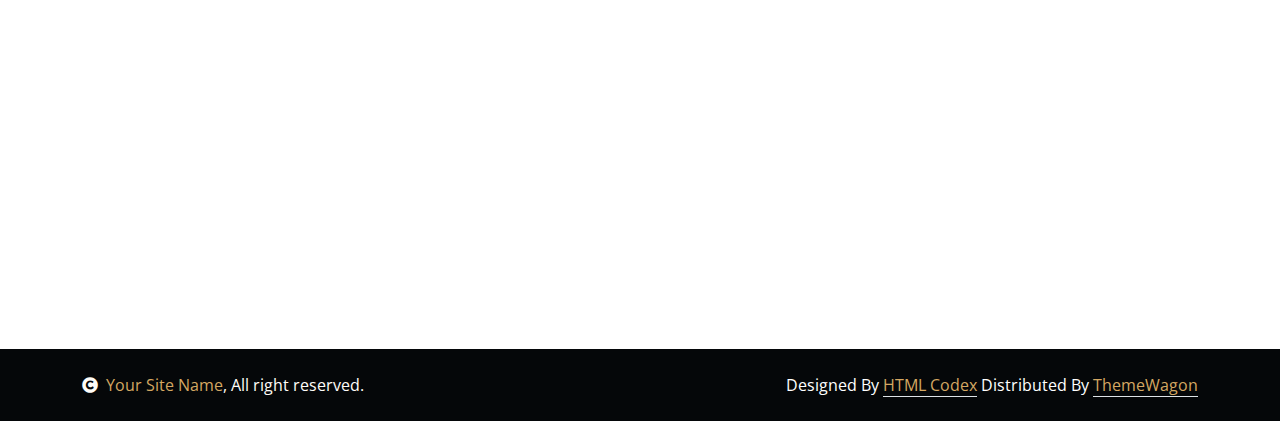
<file: contact.html>
<!DOCTYPE html>
<html lang="en">

    <head>
        <meta charset="utf-8">
        <title>CaterServ - Catering Services Website Template</title>
        <meta content="width=device-width, initial-scale=1.0" name="viewport">
        <meta content="" name="keywords">
        <meta content="" name="description">

        <!-- Google Web Fonts -->
        <link rel="preconnect" href="https://fonts.googleapis.com">
        <link rel="preconnect" href="https://fonts.gstatic.com" crossorigin>
        <link href="https://fonts.googleapis.com/css2?family=Open+Sans:wght@400;600&family=Playball&display=swap" rel="stylesheet">

        <!-- Icon Font Stylesheet -->
        <link rel="stylesheet" href="https://use.fontawesome.com/releases/v5.15.4/css/all.css"/>
        <link href="https://cdn.jsdelivr.net/npm/bootstrap-icons@1.4.1/font/bootstrap-icons.css" rel="stylesheet">

        <!-- Libraries Stylesheet -->
        <link href="lib/animate/animate.min.css" rel="stylesheet">
        <link href="lib/lightbox/css/lightbox.min.css" rel="stylesheet">
        <link href="lib/owlcarousel/owl.carousel.min.css" rel="stylesheet">

        <!-- Customized Bootstrap Stylesheet -->
        <link href="css/bootstrap.min.css" rel="stylesheet">

        <!-- Template Stylesheet -->
        <link href="css/style.css" rel="stylesheet">
    </head>

    <body>

        <!-- Spinner Start -->
        <div id="spinner" class="show w-100 vh-100 bg-white position-fixed translate-middle top-50 start-50  d-flex align-items-center justify-content-center">
            <div class="spinner-grow text-primary" role="status"></div>
        </div>
        <!-- Spinner End -->


        <!-- Navbar start -->
        <div class="container-fluid nav-bar">
            <div class="container">
                <nav class="navbar navbar-light navbar-expand-lg py-4">
                    <!-- <a href="index.html" class="navbar-brand">
                        <h1 class="text-primary fw-bold mb-0">Cater<span class="text-dark">Serv</span> </h1>
                    </a>
                    <button class="navbar-toggler py-2 px-3" type="button" data-bs-toggle="collapse" data-bs-target="#navbarCollapse">
                        <span class="fa fa-bars text-primary"></span>
                    </button> -->
                    <div class="collapse navbar-collapse" id="navbarCollapse">
                        <div class="navbar-nav mx-auto">
                            <a href="index.html" class="nav-item nav-link">Home</a>
                            <a href="about.html" class="nav-item nav-link">About</a>
                            <a href="service.html" class="nav-item nav-link">Services</a>
                            <a href="event.html" class="nav-item nav-link">Events</a>
                            <a href="menu.html" class="nav-item nav-link">Menu</a>
                            <div class="nav-item dropdown">
                                <a href="#" class="nav-link dropdown-toggle" data-bs-toggle="dropdown">Pages</a>
                                <div class="dropdown-menu bg-light">
                                    <a href="book.html" class="dropdown-item">Booking</a>
                                    <a href="blog.html" class="dropdown-item">Our Blog</a>
                                    <a href="team.html" class="dropdown-item">Our Team</a>
                                    <a href="testimonial.html" class="dropdown-item">Testimonial</a>
                                    <a href="404.html" class="dropdown-item">404 Page</a>
                                </div>
                            </div>
                            <a href="contact.html" class="nav-item nav-link active">Contact</a>
                        </div>
                        <!-- <button class="btn-search btn btn-primary btn-md-square me-4 rounded-circle d-none d-lg-inline-flex" data-bs-toggle="modal" data-bs-target="#searchModal"><i class="fas fa-search"></i></button> -->
                        <!-- <a href="" class="btn btn-primary py-2 px-4 d-none d-xl-inline-block rounded-pill">Book Now</a> -->
                    </div>
                </nav>
            </div>
        </div>
        <!-- Navbar End -->


        <!-- Modal Search Start -->
        <div class="modal fade" id="searchModal" tabindex="-1" aria-labelledby="exampleModalLabel" aria-hidden="true">
            <div class="modal-dialog modal-fullscreen">
                <div class="modal-content rounded-0">
                    <div class="modal-header">
                        <h5 class="modal-title" id="exampleModalLabel">Search by keyword</h5>
                        <button type="button" class="btn-close" data-bs-dismiss="modal" aria-label="Close"></button>
                    </div>
                    <div class="modal-body d-flex align-items-center">
                        <div class="input-group w-75 mx-auto d-flex">
                            <input type="search" class="form-control bg-transparent p-3" placeholder="keywords" aria-describedby="search-icon-1">
                            <span id="search-icon-1" class="input-group-text p-3"><i class="fa fa-search"></i></span>
                        </div>
                    </div>
                </div>
            </div>
        </div>
        <!-- Modal Search End -->


        <!-- Hero Start -->
        <div class="container-fluid bg-light py-6 my-6 mt-0">
            <div class="container text-center animated bounceInDown">
                <h1 class="display-1 mb-4">Contact</h1>
                <ol class="breadcrumb justify-content-center mb-0 animated bounceInDown">
                    <li class="breadcrumb-item"><a href="#">Home</a></li>
                    <li class="breadcrumb-item"><a href="#">Pages</a></li>
                    <li class="breadcrumb-item text-dark" aria-current="page">Contact</li>
                </ol>
            </div>
        </div>
        <!-- Hero End -->


        <!-- Contact Start -->
        <div class="container-fluid contact py-6 wow bounceInUp" data-wow-delay="0.1s">
            <div class="container">
                <div class="p-5 bg-light rounded contact-form">
                    <div class="row g-4">
                        <div class="col-12">
                            <small class="d-inline-block fw-bold text-dark text-uppercase bg-light border border-primary rounded-pill px-4 py-1 mb-3">Get in touch</small>
                            <h1 class="display-5 mb-0">Contact Us For Any Queries!</h1>
                        </div>
                        <div class="col-md-6 col-lg-7">
                            <p class="mb-4">The contact form is currently inactive. Get a functional and working contact form with Ajax & PHP in a few minutes. Just copy and paste the files, add a little code and you're done. <a href="https://htmlcodex.com/contact-form">Download Now</a>.</p>
                            <form>
                                <input type="text" class="w-100 form-control p-3 mb-4 border-primary bg-light" placeholder="Your Name">
                                <input type="email" class="w-100 form-control p-3 mb-4 border-primary bg-light" placeholder="Enter Your Email">
                                <textarea class="w-100 form-control mb-4 p-3 border-primary bg-light" rows="4" cols="10" placeholder="Your Message"></textarea>
                                <button class="w-100 btn btn-primary form-control p-3 border-primary bg-primary rounded-pill" type="submit">Submit Now</button>
                            </form>
                        </div>
                        <div class="col-md-6 col-lg-5">
                            <div>
                                <div class="d-inline-flex w-100 border border-primary p-4 rounded mb-4">
                                    <i class="fas fa-map-marker-alt fa-2x text-primary me-4"></i>
                                    <div class="">
                                        <h4>Address</h4>
                                        <p>123 Street, New York, USA</p>
                                    </div>
                                </div>
                                <div class="d-inline-flex w-100 border border-primary p-4 rounded mb-4">
                                    <i class="fas fa-envelope fa-2x text-primary me-4"></i>
                                    <div class="">
                                        <h4>Mail Us</h4>
                                        <p class="mb-2">info@example.com</p>
                                        <p class="mb-0">support@example.com</p>
                                    </div>
                                </div>
                                <div class="d-inline-flex w-100 border border-primary p-4 rounded">
                                    <i class="fa fa-phone-alt fa-2x text-primary me-4"></i>
                                    <div class="">
                                        <h4>Telephone</h4>
                                        <p class="mb-2">(+012) 3456 7890 123</p>
                                        <p class="mb-0">(+704) 5555 0127 296</p>
                                    </div>
                                </div>
                            </div>
                        </div>
                    </div>
                </div>
            </div>
        </div>
        <!-- Contact End -->


        <!-- Footer Start -->
        <div class="container-fluid footer py-6 my-6 mb-0 bg-light wow bounceInUp" data-wow-delay="0.1s">
            <div class="container">
                <div class="row">
                    <div class="col-lg-3 col-md-6">
                        <div class="footer-item">
                            <h1 class="text-primary">Cater<span class="text-dark">Serv</span></h1>
                            <p class="lh-lg mb-4">There cursus massa at urnaaculis estieSed aliquamellus vitae ultrs condmentum leo massamollis its estiegittis miristum.</p>
                            <div class="footer-icon d-flex">
                                <a class="btn btn-primary btn-sm-square me-2 rounded-circle" href=""><i class="fab fa-facebook-f"></i></a>
                                <a class="btn btn-primary btn-sm-square me-2 rounded-circle" href=""><i class="fab fa-twitter"></i></a>
                                <a href="#" class="btn btn-primary btn-sm-square me-2 rounded-circle"><i class="fab fa-instagram"></i></a>
                                <a href="#" class="btn btn-primary btn-sm-square rounded-circle"><i class="fab fa-linkedin-in"></i></a>
                            </div>
                        </div>
                    </div>
                    <div class="col-lg-3 col-md-6">
                        <div class="footer-item">
                            <h4 class="mb-4">Special Facilities</h4>
                            <div class="d-flex flex-column align-items-start">
                                <a class="text-body mb-3" href=""><i class="fa fa-check text-primary me-2"></i>Cheese Burger</a>
                                <a class="text-body mb-3" href=""><i class="fa fa-check text-primary me-2"></i>Sandwich</a>
                                <a class="text-body mb-3" href=""><i class="fa fa-check text-primary me-2"></i>Panner Burger</a>
                                <a class="text-body mb-3" href=""><i class="fa fa-check text-primary me-2"></i>Special Sweets</a>
                            </div>
                        </div>
                    </div>
                    <div class="col-lg-3 col-md-6">
                        <div class="footer-item">
                            <h4 class="mb-4">Contact Us</h4>
                            <div class="d-flex flex-column align-items-start">
                                <p><i class="fa fa-map-marker-alt text-primary me-2"></i> 123 Street, New York, USA</p>
                                <p><i class="fa fa-phone-alt text-primary me-2"></i> (+012) 3456 7890 123</p>
                                <p><i class="fas fa-envelope text-primary me-2"></i> info@example.com</p>
                                <p><i class="fa fa-clock text-primary me-2"></i> 26/7 Hours Service</p>
                            </div>
                        </div>
                    </div>
                    <div class="col-lg-3 col-md-6">
                        <div class="footer-item">
                            <h4 class="mb-4">Social Gallery</h4>
                            <div class="row g-2">
                                <div class="col-4">
                                     <img src="img/menu-01.jpg" class="img-fluid rounded-circle border border-primary p-2" alt="">
                                </div>
                                <div class="col-4">
                                     <img src="img/menu-02.jpg" class="img-fluid rounded-circle border border-primary p-2" alt="">
                                </div>
                                <div class="col-4">
                                     <img src="img/menu-03.jpg" class="img-fluid rounded-circle border border-primary p-2" alt="">
                                </div>
                                <div class="col-4">
                                     <img src="img/menu-04.jpg" class="img-fluid rounded-circle border border-primary p-2" alt="">
                                </div>
                                <div class="col-4">
                                     <img src="img/menu-05.jpg" class="img-fluid rounded-circle border border-primary p-2" alt="">
                                </div>
                                <div class="col-4">
                                     <img src="img/menu-06.jpg" class="img-fluid rounded-circle border border-primary p-2" alt="">
                                </div>
                            </div>
                        </div>
                    </div>
                </div>
            </div>
        </div>
        <!-- Footer End -->


        <!-- Copyright Start -->
        <div class="container-fluid copyright bg-dark py-4">
            <div class="container">
                <div class="row">
                    <div class="col-md-6 text-center text-md-start mb-3 mb-md-0">
                        <span class="text-light"><a href="#"><i class="fas fa-copyright text-light me-2"></i>Your Site Name</a>, All right reserved.</span>
                    </div>
                    <div class="col-md-6 my-auto text-center text-md-end text-white">
                        <!--/*** This template is free as long as you keep the below author’s credit link/attribution link/backlink. ***/-->
                        <!--/*** If you'd like to use the template without the below author’s credit link/attribution link/backlink, ***/-->
                        <!--/*** you can purchase the Credit Removal License from "https://htmlcodex.com/credit-removal". ***/-->
                        Designed By <a class="border-bottom" href="https://htmlcodex.com">HTML Codex</a> Distributed By <a class="border-bottom" href="https://themewagon.com">ThemeWagon</a>
                    </div>
                </div>
            </div>
        </div>
        <!-- Copyright End -->


        <!-- Back to Top -->
        <a href="#" class="btn btn-md-square btn-primary rounded-circle back-to-top"><i class="fa fa-arrow-up"></i></a>   

        
    <!-- JavaScript Libraries -->
    <script src="https://ajax.googleapis.com/ajax/libs/jquery/1.12.4/jquery.min.js"></script>
    <script src="https://cdn.jsdelivr.net/npm/bootstrap@5.0.0/dist/js/bootstrap.bundle.min.js"></script>
    <script src="lib/wow/wow.min.js"></script>
    <script src="lib/easing/easing.min.js"></script>
    <script src="lib/waypoints/waypoints.min.js"></script>
    <script src="lib/counterup/counterup.min.js"></script>
    <script src="lib/lightbox/js/lightbox.min.js"></script>
    <script src="lib/owlcarousel/owl.carousel.min.js"></script>

    <!-- Template Javascript -->
    <script src="js/main.js"></script>
    </body>

</html>
</file>
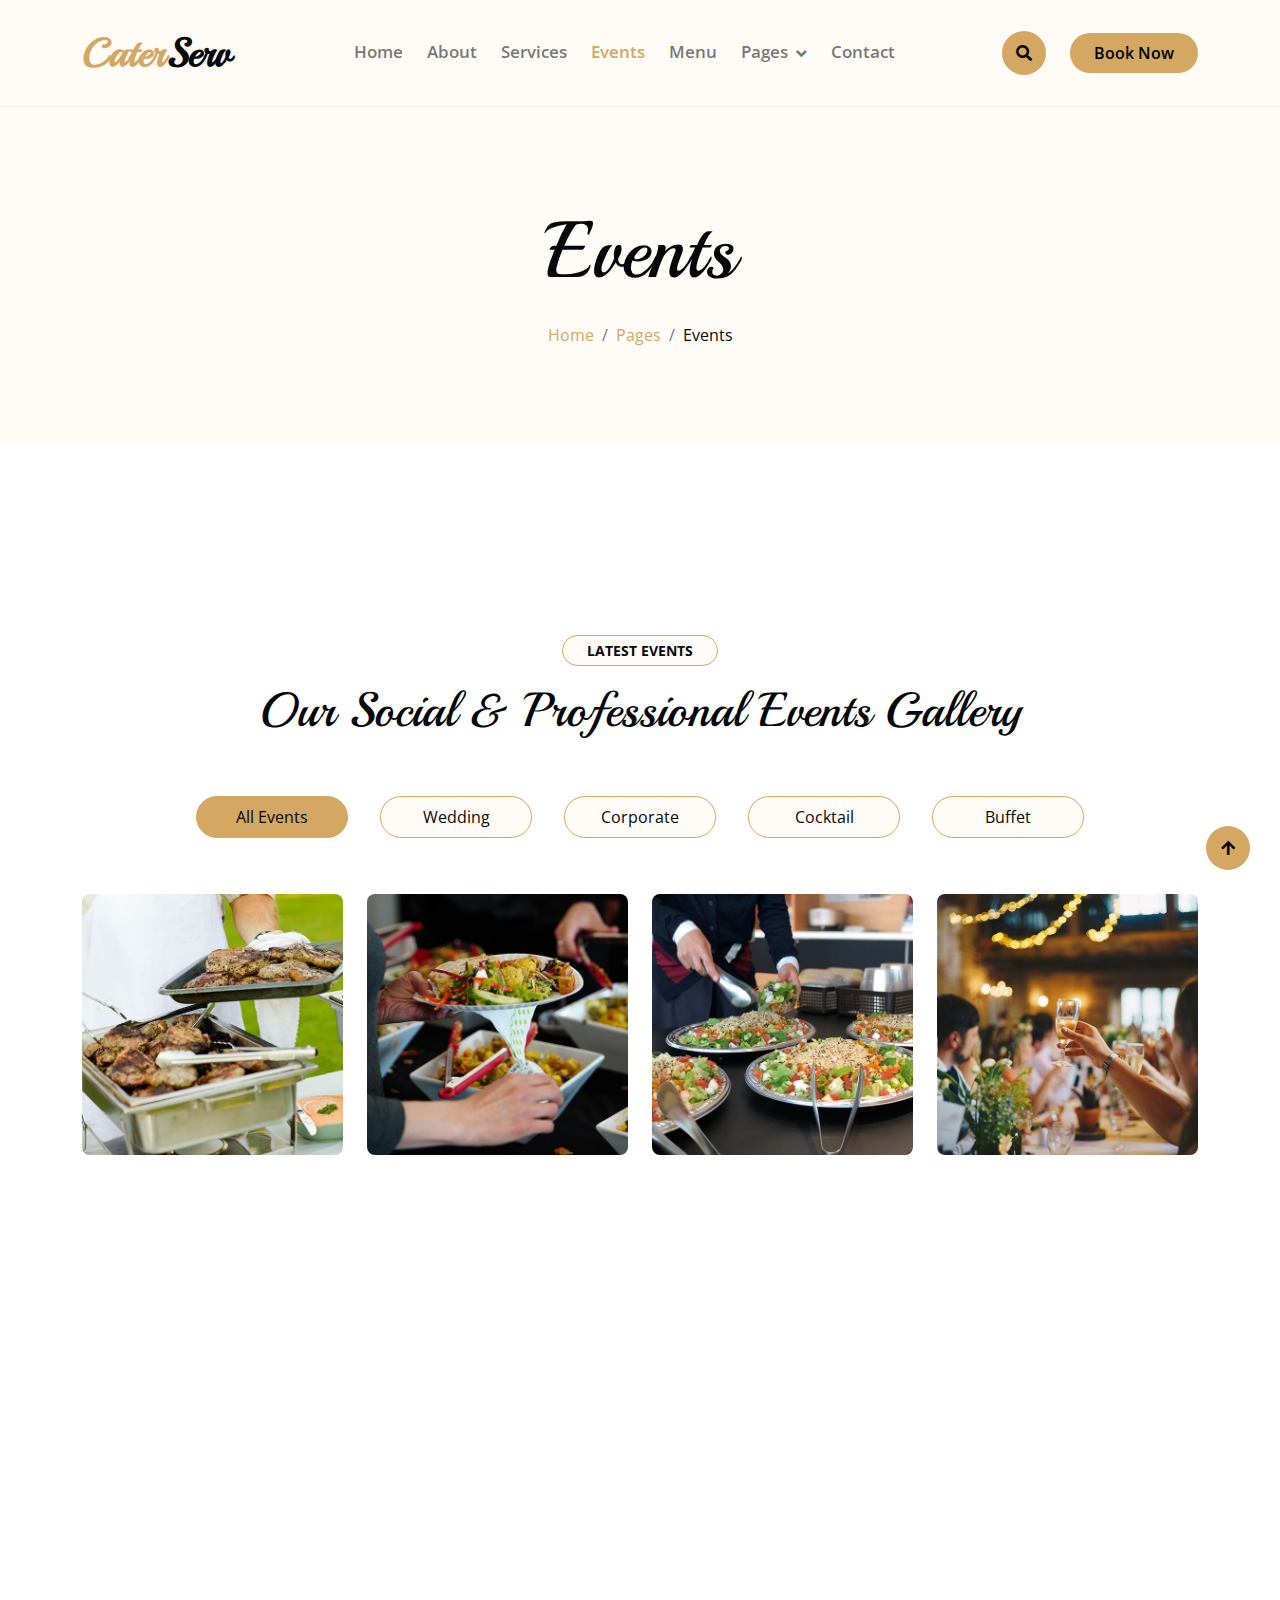
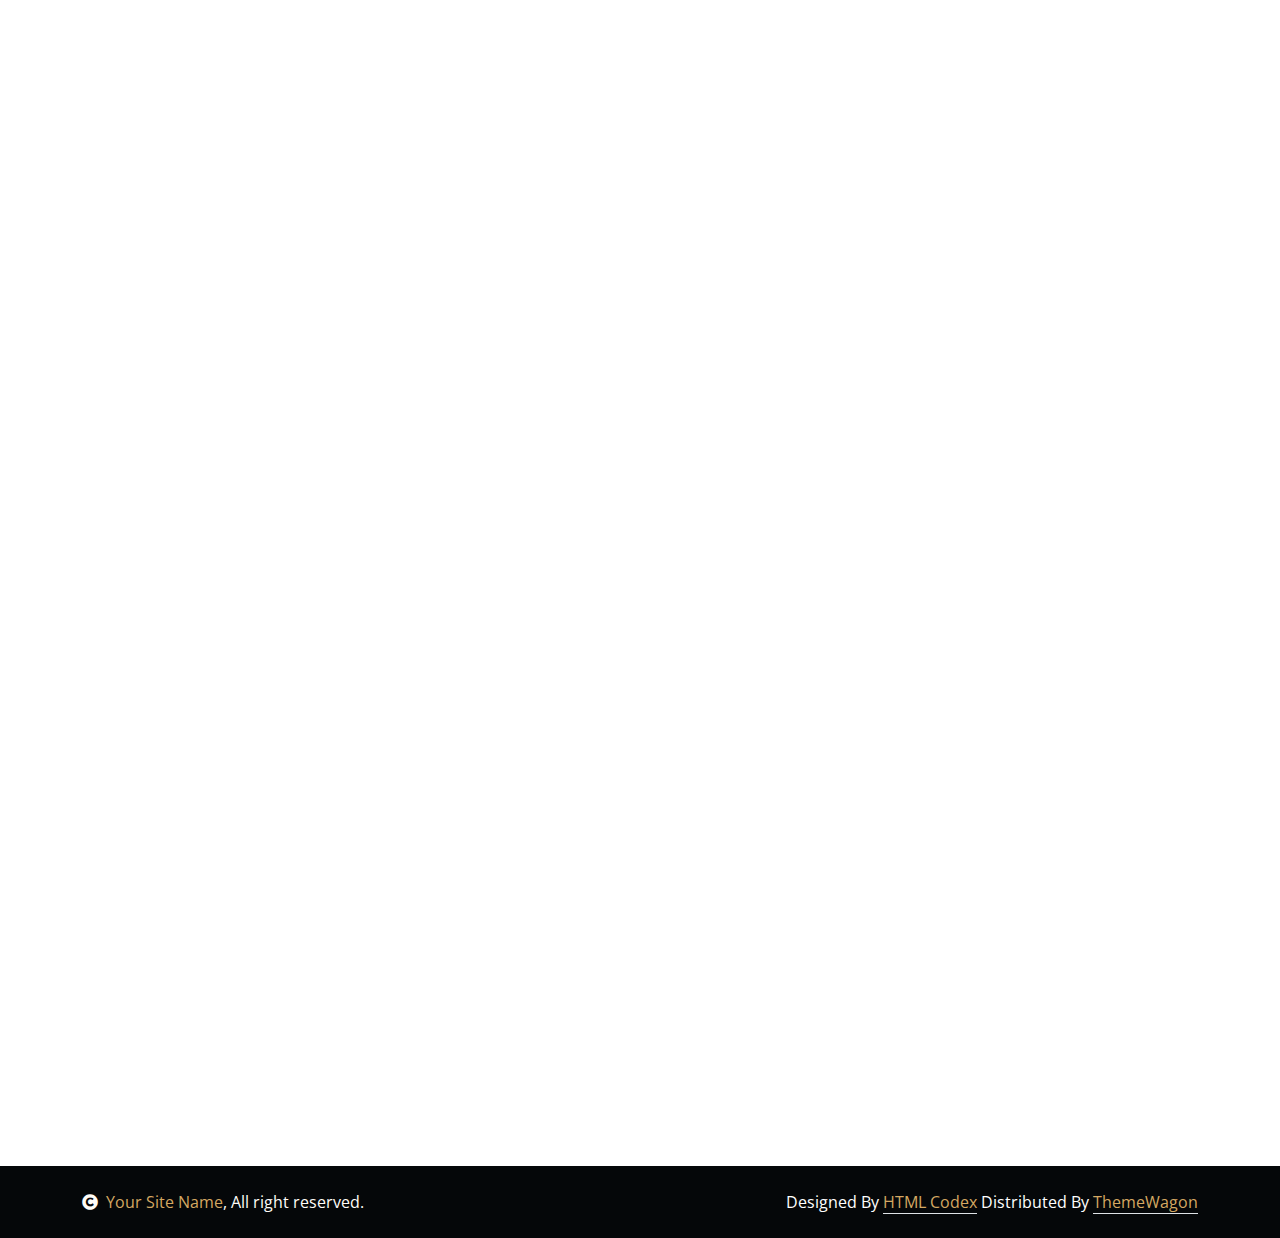
<file: event.html>
<!DOCTYPE html>
<html lang="en">

    <head>
        <meta charset="utf-8">
        <title>CaterServ - Catering Services Website Template</title>
        <meta content="width=device-width, initial-scale=1.0" name="viewport">
        <meta content="" name="keywords">
        <meta content="" name="description">

        <!-- Google Web Fonts -->
        <link rel="preconnect" href="https://fonts.googleapis.com">
        <link rel="preconnect" href="https://fonts.gstatic.com" crossorigin>
        <link href="https://fonts.googleapis.com/css2?family=Open+Sans:wght@400;600&family=Playball&display=swap" rel="stylesheet">

        <!-- Icon Font Stylesheet -->
        <link rel="stylesheet" href="https://use.fontawesome.com/releases/v5.15.4/css/all.css"/>
        <link href="https://cdn.jsdelivr.net/npm/bootstrap-icons@1.4.1/font/bootstrap-icons.css" rel="stylesheet">

        <!-- Libraries Stylesheet -->
        <link href="lib/animate/animate.min.css" rel="stylesheet">
        <link href="lib/lightbox/css/lightbox.min.css" rel="stylesheet">
        <link href="lib/owlcarousel/owl.carousel.min.css" rel="stylesheet">

        <!-- Customized Bootstrap Stylesheet -->
        <link href="css/bootstrap.min.css" rel="stylesheet">

        <!-- Template Stylesheet -->
        <link href="css/style.css" rel="stylesheet">
    </head>

    <body>

        <!-- Spinner Start -->
        <div id="spinner" class="show w-100 vh-100 bg-white position-fixed translate-middle top-50 start-50  d-flex align-items-center justify-content-center">
            <div class="spinner-grow text-primary" role="status"></div>
        </div>
        <!-- Spinner End -->


        <!-- Navbar start -->
        <div class="container-fluid nav-bar">
            <div class="container">
                <nav class="navbar navbar-light navbar-expand-lg py-4">
                    <a href="index.html" class="navbar-brand">
                        <h1 class="text-primary fw-bold mb-0">Cater<span class="text-dark">Serv</span> </h1>
                    </a>
                    <button class="navbar-toggler py-2 px-3" type="button" data-bs-toggle="collapse" data-bs-target="#navbarCollapse">
                        <span class="fa fa-bars text-primary"></span>
                    </button>
                    <div class="collapse navbar-collapse" id="navbarCollapse">
                        <div class="navbar-nav mx-auto">
                            <a href="index.html" class="nav-item nav-link">Home</a>
                            <a href="about.html" class="nav-item nav-link">About</a>
                            <a href="service.html" class="nav-item nav-link">Services</a>
                            <a href="event.html" class="nav-item nav-link active">Events</a>
                            <a href="menu.html" class="nav-item nav-link">Menu</a>
                            <div class="nav-item dropdown">
                                <a href="#" class="nav-link dropdown-toggle" data-bs-toggle="dropdown">Pages</a>
                                <div class="dropdown-menu bg-light">
                                    <a href="book.html" class="dropdown-item">Booking</a>
                                    <a href="blog.html" class="dropdown-item">Our Blog</a>
                                    <a href="team.html" class="dropdown-item">Our Team</a>
                                    <a href="testimonial.html" class="dropdown-item">Testimonial</a>
                                    <a href="404.html" class="dropdown-item">404 Page</a>
                                </div>
                            </div>
                            <a href="contact.html" class="nav-item nav-link">Contact</a>
                        </div>
                        <button class="btn-search btn btn-primary btn-md-square me-4 rounded-circle d-none d-lg-inline-flex" data-bs-toggle="modal" data-bs-target="#searchModal"><i class="fas fa-search"></i></button>
                        <a href="" class="btn btn-primary py-2 px-4 d-none d-xl-inline-block rounded-pill">Book Now</a>
                    </div>
                </nav>
            </div>
        </div>
        <!-- Navbar End -->


        <!-- Modal Search Start -->
        <div class="modal fade" id="searchModal" tabindex="-1" aria-labelledby="exampleModalLabel" aria-hidden="true">
            <div class="modal-dialog modal-fullscreen">
                <div class="modal-content rounded-0">
                    <div class="modal-header">
                        <h5 class="modal-title" id="exampleModalLabel">Search by keyword</h5>
                        <button type="button" class="btn-close" data-bs-dismiss="modal" aria-label="Close"></button>
                    </div>
                    <div class="modal-body d-flex align-items-center">
                        <div class="input-group w-75 mx-auto d-flex">
                            <input type="search" class="form-control bg-transparent p-3" placeholder="keywords" aria-describedby="search-icon-1">
                            <span id="search-icon-1" class="input-group-text p-3"><i class="fa fa-search"></i></span>
                        </div>
                    </div>
                </div>
            </div>
        </div>
        <!-- Modal Search End -->


        <!-- Hero Start -->
        <div class="container-fluid bg-light py-6 my-6 mt-0">
            <div class="container text-center animated bounceInDown">
                <h1 class="display-1 mb-4">Events</h1>
                <ol class="breadcrumb justify-content-center mb-0 animated bounceInDown">
                    <li class="breadcrumb-item"><a href="#">Home</a></li>
                    <li class="breadcrumb-item"><a href="#">Pages</a></li>
                    <li class="breadcrumb-item text-dark" aria-current="page">Events</li>
                </ol>
            </div>
        </div>
        <!-- Hero End -->


        <!-- Events Start -->
        <div class="container-fluid event py-6">
            <div class="container">
                <div class="text-center wow bounceInUp" data-wow-delay="0.1s">
                    <small class="d-inline-block fw-bold text-dark text-uppercase bg-light border border-primary rounded-pill px-4 py-1 mb-3">Latest Events</small>
                    <h1 class="display-5 mb-5">Our Social & Professional Events Gallery</h1>
                </div>
                <div class="tab-class text-center">
                    <ul class="nav nav-pills d-inline-flex justify-content-center mb-5 wow bounceInUp" data-wow-delay="0.1s">
                        <li class="nav-item p-2">
                            <a class="d-flex mx-2 py-2 border border-primary bg-light rounded-pill active" data-bs-toggle="pill" href="#tab-1">
                                <span class="text-dark" style="width: 150px;">All Events</span>
                            </a>
                        </li>
                        <li class="nav-item p-2">
                            <a class="d-flex py-2 mx-2 border border-primary bg-light rounded-pill" data-bs-toggle="pill" href="#tab-2">
                                <span class="text-dark" style="width: 150px;">Wedding</span>
                            </a>
                        </li>
                        <li class="nav-item p-2">
                            <a class="d-flex mx-2 py-2 border border-primary bg-light rounded-pill" data-bs-toggle="pill" href="#tab-3">
                                <span class="text-dark" style="width: 150px;">Corporate</span>
                            </a>
                        </li>
                        <li class="nav-item p-2">
                            <a class="d-flex mx-2 py-2 border border-primary bg-light rounded-pill" data-bs-toggle="pill" href="#tab-4">
                                <span class="text-dark" style="width: 150px;">Cocktail</span>
                            </a>
                        </li>
                        <li class="nav-item p-2">
                            <a class="d-flex mx-2 py-2 border border-primary bg-light rounded-pill" data-bs-toggle="pill" href="#tab-5">
                                <span class="text-dark" style="width: 150px;">Buffet</span>
                            </a>
                        </li>
                    </ul>
                    <div class="tab-content">
                        <div id="tab-1" class="tab-pane fade show p-0 active">
                            <div class="row g-4">
                                <div class="col-lg-12">
                                    <div class="row g-4">
                                        <div class="col-md-6 col-lg-3 wow bounceInUp" data-wow-delay="0.1s">
                                            <div class="event-img position-relative">
                                                <img class="img-fluid rounded w-100" src="img/event-1.jpg" alt="">
                                                <div class="event-overlay d-flex flex-column p-4">
                                                    <h4 class="me-auto">Wedding</h4>
                                                    <a href="img/event-1.jpg" data-lightbox="event-1" class="my-auto"><i class="fas fa-search-plus text-dark fa-2x"></i></a>
                                                </div>
                                            </div>
                                        </div>
                                        <div class="col-md-6 col-lg-3 wow bounceInUp" data-wow-delay="0.3s">
                                            <div class="event-img position-relative">
                                                <img class="img-fluid rounded w-100" src="img/event-2.jpg" alt="">
                                                <div class="event-overlay d-flex flex-column p-4">
                                                    <h4 class="me-auto">Corporate</h4>
                                                    <a href="img/event-2.jpg" data-lightbox="event-2" class="my-auto"><i class="fas fa-search-plus text-dark fa-2x"></i></a>
                                                </div>
                                            </div>
                                        </div>
                                        <div class="col-md-6 col-lg-3 wow bounceInUp" data-wow-delay="0.5s">
                                            <div class="event-img position-relative">
                                                <img class="img-fluid rounded w-100" src="img/event-3.jpg" alt="">
                                                <div class="event-overlay d-flex flex-column p-4">
                                                    <h4 class="me-auto">Wedding</h4>
                                                    <a href="img/event-3.jpg" data-lightbox="event-3" class="my-auto"><i class="fas fa-search-plus text-dark fa-2x"></i></a>
                                                </div>
                                            </div>
                                        </div>
                                        <div class="col-md-6 col-lg-3 wow bounceInUp" data-wow-delay="0.7s">
                                            <div class="event-img position-relative">
                                                <img class="img-fluid rounded w-100" src="img/event-4.jpg" alt="">
                                                <div class="event-overlay d-flex flex-column p-4">
                                                    <h4 class="me-auto">Buffet</h4>
                                                    <a href="img/event-4.jpg" data-lightbox="event-4" class="my-auto"><i class="fas fa-search-plus text-dark fa-2x"></i></a>
                                                </div>
                                            </div>
                                        </div>
                                        <div class="col-md-6 col-lg-3 wow bounceInUp" data-wow-delay="0.1s">
                                            <div class="event-img position-relative">
                                                <img class="img-fluid rounded w-100" src="img/event-5.jpg" alt="">
                                                <div class="event-overlay d-flex flex-column p-4">
                                                    <h4 class="me-auto">Cocktail</h4>
                                                    <a href="img/event-5.jpg" data-lightbox="event-5" class="my-auto"><i class="fas fa-search-plus text-dark fa-2x"></i></a>
                                                </div>
                                            </div>
                                        </div>
                                        <div class="col-md-6 col-lg-3 wow bounceInUp" data-wow-delay="0.3s">
                                            <div class="event-img position-relative">
                                                <img class="img-fluid rounded w-100" src="img/event-6.jpg" alt="">
                                                <div class="event-overlay d-flex flex-column p-4">
                                                    <h4 class="me-auto">Wedding</h4>
                                                    <a href="img/event-6.jpg" data-lightbox="event-6" class="my-auto"><i class="fas fa-search-plus text-dark fa-2x"></i></a>
                                                </div>
                                            </div>
                                        </div>
                                        <div class="col-md-6 col-lg-3 wow bounceInUp" data-wow-delay="0.5s">
                                            <div class="event-img position-relative">
                                                <img class="img-fluid rounded w-100" src="img/event-7.jpg" alt="">
                                                <div class="event-overlay d-flex flex-column p-4">
                                                    <h4 class="me-auto">Buffet</h4>
                                                    <a href="img/event-7.jpg" data-lightbox="event-7" class="my-auto"><i class="fas fa-search-plus text-dark fa-2x"></i></a>
                                                </div>
                                            </div>
                                        </div>
                                        <div class="col-md-6 col-lg-3 wow bounceInUp" data-wow-delay="0.7s">
                                            <div class="event-img position-relative">
                                                <img class="img-fluid rounded w-100" src="img/event-8.jpg" alt="">
                                                <div class="event-overlay d-flex flex-column p-4">
                                                    <h4 class="me-auto">Corporate</h4>
                                                    <a href="img/event-8.jpg" data-lightbox="event-17" class="my-auto"><i class="fas fa-search-plus text-dark fa-2x"></i></a>
                                                </div>
                                            </div>
                                        </div>
                                    </div>
                                </div>
                            </div>
                        </div>
                        <div id="tab-2" class="tab-pane fade show p-0">
                            <div class="row g-4">
                                <div class="col-lg-12">
                                    <div class="row g-4">
                                        <div class="col-md-6 col-lg-3">
                                            <div class="event-img position-relative">
                                                <img class="img-fluid rounded w-100" src="img/event-1.jpg" alt="">
                                                <div class="event-overlay d-flex flex-column p-4">
                                                    <h4 class="me-auto">Wedding</h4>
                                                    <a href="img/01.jpg" data-lightbox="event-8" class="my-auto"><i class="fas fa-search-plus text-dark fa-2x"></i></a>
                                                </div>
                                            </div>
                                        </div>
                                        <div class="col-md-6 col-lg-3">
                                            <div class="event-img position-relative">
                                                <img class="img-fluid rounded w-100" src="img/event-2.jpg" alt="">
                                                <div class="event-overlay d-flex flex-column p-4">
                                                    <h4 class="me-auto">Wedding</h4>
                                                    <a href="img/01.jpg" data-lightbox="event-9" class="my-auto"><i class="fas fa-search-plus text-dark fa-2x"></i></a>
                                                </div>
                                            </div>
                                        </div>
                                    </div>
                                </div>
                            </div>
                        </div>
                        <div id="tab-3" class="tab-pane fade show p-0">
                            <div class="row g-4">
                                <div class="col-lg-12">
                                    <div class="row g-4">
                                        <div class="col-md-6 col-lg-3">
                                            <div class="event-img position-relative">
                                                <img class="img-fluid rounded w-100" src="img/event-3.jpg" alt="">
                                                <div class="event-overlay d-flex flex-column p-4">
                                                    <h4 class="me-auto">Corporate</h4>
                                                    <a href="img/01.jpg" data-lightbox="event-10" class="my-auto"><i class="fas fa-search-plus text-dark fa-2x"></i></a>
                                                </div>
                                            </div>
                                        </div>
                                        <div class="col-md-6 col-lg-3">
                                            <div class="event-img position-relative">
                                                <img class="img-fluid rounded w-100" src="img/event-4.jpg" alt="">
                                                <div class="event-overlay d-flex flex-column p-4">
                                                    <h4 class="me-auto">Corporate</h4>
                                                    <a href="img/01.jpg" data-lightbox="event-11" class="my-auto"><i class="fas fa-search-plus text-dark fa-2x"></i></a>
                                                </div>
                                            </div>
                                        </div>
                                    </div>
                                </div>
                            </div>
                        </div>
                        <div id="tab-4" class="tab-pane fade show p-0">
                            <div class="row g-4">
                                <div class="col-lg-12">
                                    <div class="row g-4">
                                        <div class="col-md-6 col-lg-3">
                                            <div class="event-img position-relative">
                                                <img class="img-fluid rounded w-100" src="img/event-5.jpg" alt="">
                                                <div class="event-overlay d-flex flex-column p-4">
                                                    <h4 class="me-auto">Cocktail</h4>
                                                    <a href="img/01.jpg" data-lightbox="event-12" class="my-auto"><i class="fas fa-search-plus text-dark fa-2x"></i></a>
                                                </div>
                                            </div>
                                        </div>
                                        <div class="col-md-6 col-lg-3">
                                            <div class="event-img position-relative">
                                                <img class="img-fluid rounded w-100" src="img/event-6.jpg" alt="">
                                                <div class="event-overlay d-flex flex-column p-4">
                                                    <h4 class="me-auto">Cocktail</h4>
                                                    <a href="img/01.jpg" data-lightbox="event-13" class="my-auto"><i class="fas fa-search-plus text-dark fa-2x"></i></a>
                                                </div>
                                            </div>
                                        </div>
                                    </div>
                                </div>
                            </div>
                        </div>
                        <div id="tab-5" class="tab-pane fade show p-0">
                            <div class="row g-4">
                                <div class="col-lg-12">
                                    <div class="row g-4">
                                        <div class="col-md-6 col-lg-3">
                                            <div class="event-img position-relative">
                                                <img class="img-fluid rounded w-100" src="img/event-7.jpg" alt="">
                                                <div class="event-overlay d-flex flex-column p-4">
                                                    <h4 class="me-auto">Buffet</h4>
                                                    <a href="img/01.jpg" data-lightbox="event-14" class="my-auto"><i class="fas fa-search-plus text-dark fa-2x"></i></a>
                                                </div>
                                            </div>
                                        </div>
                                        <div class="col-md-6 col-lg-3">
                                            <div class="event-img position-relative">
                                                <img class="img-fluid rounded w-100" src="img/event-8.jpg" alt="">
                                                <div class="event-overlay d-flex flex-column p-4">
                                                    <h4 class="me-auto">Buffet</h4>
                                                    <a href="img/01.jpg" data-lightbox="event-15" class="my-auto"><i class="fas fa-search-plus text-dark fa-2x"></i></a>
                                                </div>
                                            </div>
                                        </div>
                                    </div>
                                </div>
                            </div>
                        </div>
                    </div>
                </div>
            </div>
        </div>
        <!-- Events End -->


        <!-- Book Us Start -->
        <div class="container-fluid contact py-6 wow bounceInUp" data-wow-delay="0.1s">
            <div class="container">
                <div class="row g-0">
                    <div class="col-1">
                        <img src="img/background-site.jpg" class="img-fluid h-100 w-100 rounded-start" style="object-fit: cover; opacity: 0.7;" alt="">
                    </div>
                    <div class="col-10">
                        <div class="border-bottom border-top border-primary bg-light py-5 px-4">
                            <div class="text-center">
                                <small class="d-inline-block fw-bold text-dark text-uppercase bg-light border border-primary rounded-pill px-4 py-1 mb-3">Book Us</small>
                                <h1 class="display-5 mb-5">Where you want Our Services</h1>
                            </div>
                            <div class="row g-4 form">
                                <div class="col-lg-4 col-md-6">
                                    <select class="form-select border-primary p-2" aria-label="Default select example">
                                        <option selected>Select Country</option>
                                        <option value="1">USA</option>
                                        <option value="2">UK</option>
                                        <option value="3">India</option>
                                    </select>
                                </div>
                                <div class="col-lg-4 col-md-6">
                                    <select class="form-select border-primary p-2" aria-label="Default select example">
                                        <option selected>Select City</option>
                                        <option value="1">Depend On Country</option>
                                        <option value="2">UK</option>
                                        <option value="3">India</option>
                                    </select>
                                </div>
                                <div class="col-lg-4 col-md-6">
                                    <select class="form-select border-primary p-2" aria-label="Default select example">
                                        <option selected>Select Palace</option>
                                        <option value="1">Depend On Country</option>
                                        <option value="2">UK</option>
                                        <option value="3">India</option>
                                    </select>
                                </div>
                                <div class="col-lg-4 col-md-6">
                                    <select class="form-select border-primary p-2" aria-label="Default select example">
                                        <option selected>Small Event</option>
                                        <option value="1">Event Type</option>
                                        <option value="2">Big Event</option>
                                        <option value="3">Small Event</option>
                                    </select>
                                </div>
                                <div class="col-lg-4 col-md-6">
                                    <select class="form-select border-primary p-2" aria-label="Default select example">
                                        <option selected>No. Of Palace</option>
                                        <option value="1">100-200</option>
                                        <option value="2">300-400</option>
                                        <option value="3">500-600</option>
                                        <option value="4">700-800</option>
                                        <option value="5">900-1000</option>
                                        <option value="6">1000+</option>
                                    </select>
                                </div>
                                <div class="col-lg-4 col-md-6">
                                    <select class="form-select border-primary p-2" aria-label="Default select example">
                                        <option selected>Vegetarian</option>
                                        <option value="1">Vegetarian</option>
                                        <option value="2">Non Vegetarian</option>
                                    </select>
                                </div>
                                <div class="col-lg-4 col-md-6">
                                    <input type="mobile" class="form-control border-primary p-2" placeholder="Your Contact No.">
                                </div>
                                <div class="col-lg-4 col-md-6">
                                    <input type="date" class="form-control border-primary p-2" placeholder="Select Date">
                                </div>
                                <div class="col-lg-4 col-md-6">
                                    <input type="email" class="form-control border-primary p-2" placeholder="Enter Your Email">
                                </div>
                                <div class="col-12 text-center">
                                    <button type="submit" class="btn btn-primary px-5 py-3 rounded-pill">Submit Now</button>
                                </div>
                            </div>
                        </div>
                    </div>
                    <div class="col-1">
                        <img src="img/background-site.jpg" class="img-fluid h-100 w-100 rounded-end" style="object-fit: cover; opacity: 0.7;" alt="">
                    </div>
                </div>
            </div>
        </div>
        <!-- Book Us End -->


        <!-- Footer Start -->
        <div class="container-fluid footer py-6 my-6 mb-0 bg-light wow bounceInUp" data-wow-delay="0.1s">
            <div class="container">
                <div class="row">
                    <div class="col-lg-3 col-md-6">
                        <div class="footer-item">
                            <h1 class="text-primary">Cater<span class="text-dark">Serv</span></h1>
                            <p class="lh-lg mb-4">There cursus massa at urnaaculis estieSed aliquamellus vitae ultrs condmentum leo massamollis its estiegittis miristum.</p>
                            <div class="footer-icon d-flex">
                                <a class="btn btn-primary btn-sm-square me-2 rounded-circle" href=""><i class="fab fa-facebook-f"></i></a>
                                <a class="btn btn-primary btn-sm-square me-2 rounded-circle" href=""><i class="fab fa-twitter"></i></a>
                                <a href="#" class="btn btn-primary btn-sm-square me-2 rounded-circle"><i class="fab fa-instagram"></i></a>
                                <a href="#" class="btn btn-primary btn-sm-square rounded-circle"><i class="fab fa-linkedin-in"></i></a>
                            </div>
                        </div>
                    </div>
                    <div class="col-lg-3 col-md-6">
                        <div class="footer-item">
                            <h4 class="mb-4">Special Facilities</h4>
                            <div class="d-flex flex-column align-items-start">
                                <a class="text-body mb-3" href=""><i class="fa fa-check text-primary me-2"></i>Cheese Burger</a>
                                <a class="text-body mb-3" href=""><i class="fa fa-check text-primary me-2"></i>Sandwich</a>
                                <a class="text-body mb-3" href=""><i class="fa fa-check text-primary me-2"></i>Panner Burger</a>
                                <a class="text-body mb-3" href=""><i class="fa fa-check text-primary me-2"></i>Special Sweets</a>
                            </div>
                        </div>
                    </div>
                    <div class="col-lg-3 col-md-6">
                        <div class="footer-item">
                            <h4 class="mb-4">Contact Us</h4>
                            <div class="d-flex flex-column align-items-start">
                                <p><i class="fa fa-map-marker-alt text-primary me-2"></i> 123 Street, New York, USA</p>
                                <p><i class="fa fa-phone-alt text-primary me-2"></i> (+012) 3456 7890 123</p>
                                <p><i class="fas fa-envelope text-primary me-2"></i> info@example.com</p>
                                <p><i class="fa fa-clock text-primary me-2"></i> 26/7 Hours Service</p>
                            </div>
                        </div>
                    </div>
                    <div class="col-lg-3 col-md-6">
                        <div class="footer-item">
                            <h4 class="mb-4">Social Gallery</h4>
                            <div class="row g-2">
                                <div class="col-4">
                                     <img src="img/menu-01.jpg" class="img-fluid rounded-circle border border-primary p-2" alt="">
                                </div>
                                <div class="col-4">
                                     <img src="img/menu-02.jpg" class="img-fluid rounded-circle border border-primary p-2" alt="">
                                </div>
                                <div class="col-4">
                                     <img src="img/menu-03.jpg" class="img-fluid rounded-circle border border-primary p-2" alt="">
                                </div>
                                <div class="col-4">
                                     <img src="img/menu-04.jpg" class="img-fluid rounded-circle border border-primary p-2" alt="">
                                </div>
                                <div class="col-4">
                                     <img src="img/menu-05.jpg" class="img-fluid rounded-circle border border-primary p-2" alt="">
                                </div>
                                <div class="col-4">
                                     <img src="img/menu-06.jpg" class="img-fluid rounded-circle border border-primary p-2" alt="">
                                </div>
                            </div>
                        </div>
                    </div>
                </div>
            </div>
        </div>
        <!-- Footer End -->


        <!-- Copyright Start -->
        <div class="container-fluid copyright bg-dark py-4">
            <div class="container">
                <div class="row">
                    <div class="col-md-6 text-center text-md-start mb-3 mb-md-0">
                        <span class="text-light"><a href="#"><i class="fas fa-copyright text-light me-2"></i>Your Site Name</a>, All right reserved.</span>
                    </div>
                    <div class="col-md-6 my-auto text-center text-md-end text-white">
                        <!--/*** This template is free as long as you keep the below author’s credit link/attribution link/backlink. ***/-->
                        <!--/*** If you'd like to use the template without the below author’s credit link/attribution link/backlink, ***/-->
                        <!--/*** you can purchase the Credit Removal License from "https://htmlcodex.com/credit-removal". ***/-->
                        Designed By <a class="border-bottom" href="https://htmlcodex.com">HTML Codex</a> Distributed By <a class="border-bottom" href="https://themewagon.com">ThemeWagon</a>
                    </div>
                </div>
            </div>
        </div>
        <!-- Copyright End -->


        <!-- Back to Top -->
        <a href="#" class="btn btn-md-square btn-primary rounded-circle back-to-top"><i class="fa fa-arrow-up"></i></a>   

        
    <!-- JavaScript Libraries -->
    <script src="https://ajax.googleapis.com/ajax/libs/jquery/1.12.4/jquery.min.js"></script>
    <script src="https://cdn.jsdelivr.net/npm/bootstrap@5.0.0/dist/js/bootstrap.bundle.min.js"></script>
    <script src="lib/wow/wow.min.js"></script>
    <script src="lib/easing/easing.min.js"></script>
    <script src="lib/waypoints/waypoints.min.js"></script>
    <script src="lib/counterup/counterup.min.js"></script>
    <script src="lib/lightbox/js/lightbox.min.js"></script>
    <script src="lib/owlcarousel/owl.carousel.min.js"></script>

    <!-- Template Javascript -->
    <script src="js/main.js"></script>
    </body>

</html>
</file>
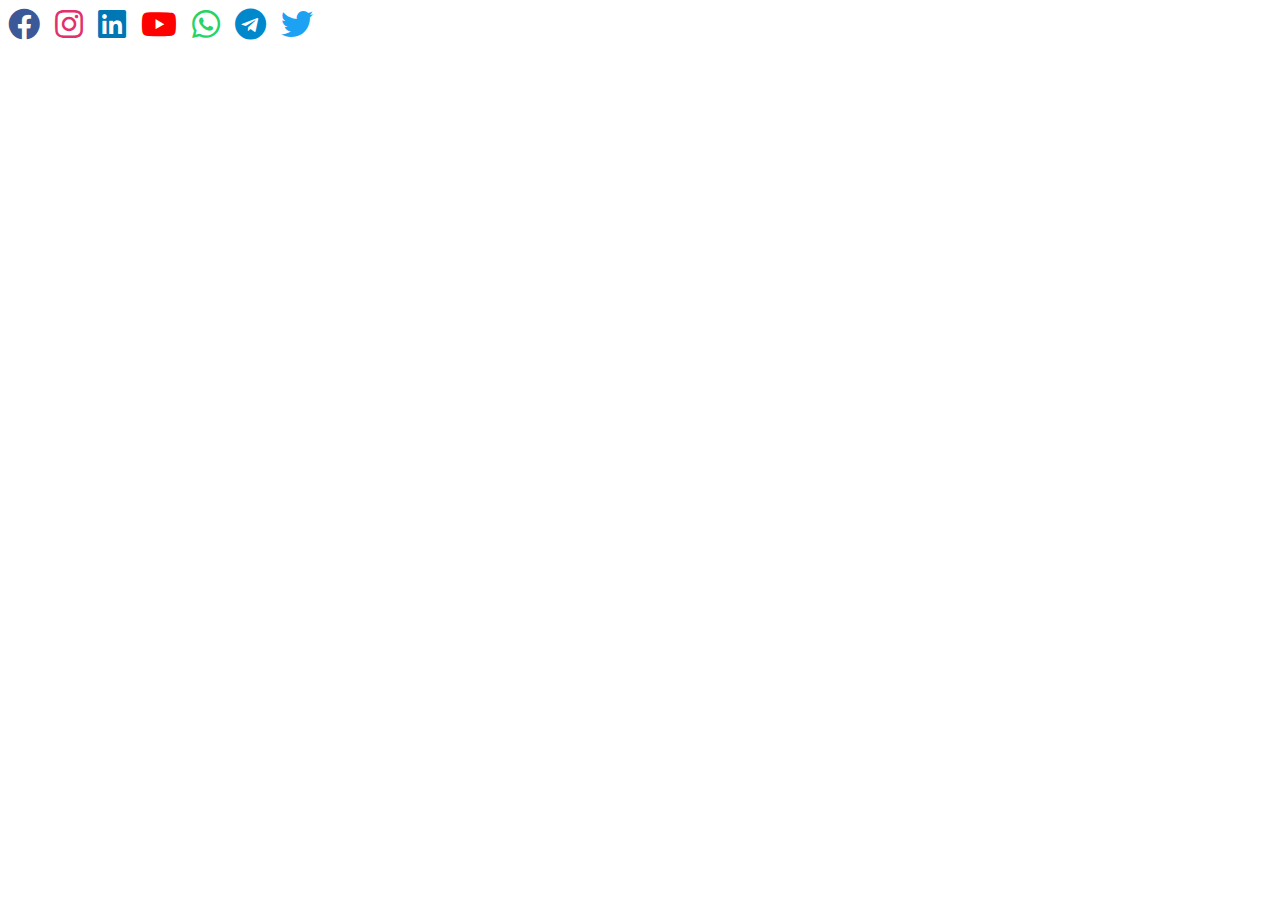
<file: icons.html>
<!DOCTYPE html>
<html lang="en">
<head>
    <meta charset="UTF-8">
    <meta name="viewport" content="width=device-width, initial-scale=1.0">
    <title>Social Media Icons</title>
    <!-- Include Font Awesome -->
    <link href="https://cdnjs.cloudflare.com/ajax/libs/font-awesome/5.10.0/css/all.min.css" rel="stylesheet">
    <style>
        .social-media-icons {
            display: flex;
            gap: 15px;
        }
        .social-media-icons a {
            text-decoration: none;
            color: inherit;
        }
        .social-media-icons i {
            font-size: 2em;
        }
        .fa-facebook { color: #3b5998; }
        .fa-instagram { color: #e1306c; }
        .fa-linkedin { color: #0077b5; }
        .fa-youtube { color: #ff0000; }
        .fa-whatsapp { color: #25d366; }
        .fa-telegram { color: #0088cc; }
        .fa-twitter { color: #1da1f2; } /* Use Twitter's color for the X icon */
    </style>
</head>
<body>
    <div class="social-media-icons">
        <a href="https://www.facebook.com" target="_blank">
            <i class="fab fa-facebook"></i>
        </a>
        <a href="https://www.instagram.com" target="_blank">
            <i class="fab fa-instagram"></i>
        </a>
        <a href="https://www.linkedin.com" target="_blank">
            <i class="fab fa-linkedin"></i>
        </a>
        <a href="https://www.youtube.com" target="_blank">
            <i class="fab fa-youtube"></i>
        </a>
        <a href="https://www.whatsapp.com" target="_blank">
            <i class="fab fa-whatsapp"></i>
        </a>
        <a href="https://telegram.org" target="_blank">
            <i class="fab fa-telegram"></i>
        </a>
        <a href="https://www.x.com" target="_blank">
            <i class="fab fa-twitter"></i> <!-- Use Twitter's icon for X -->
        </a>
    </div>
</body>
</html>
</file>
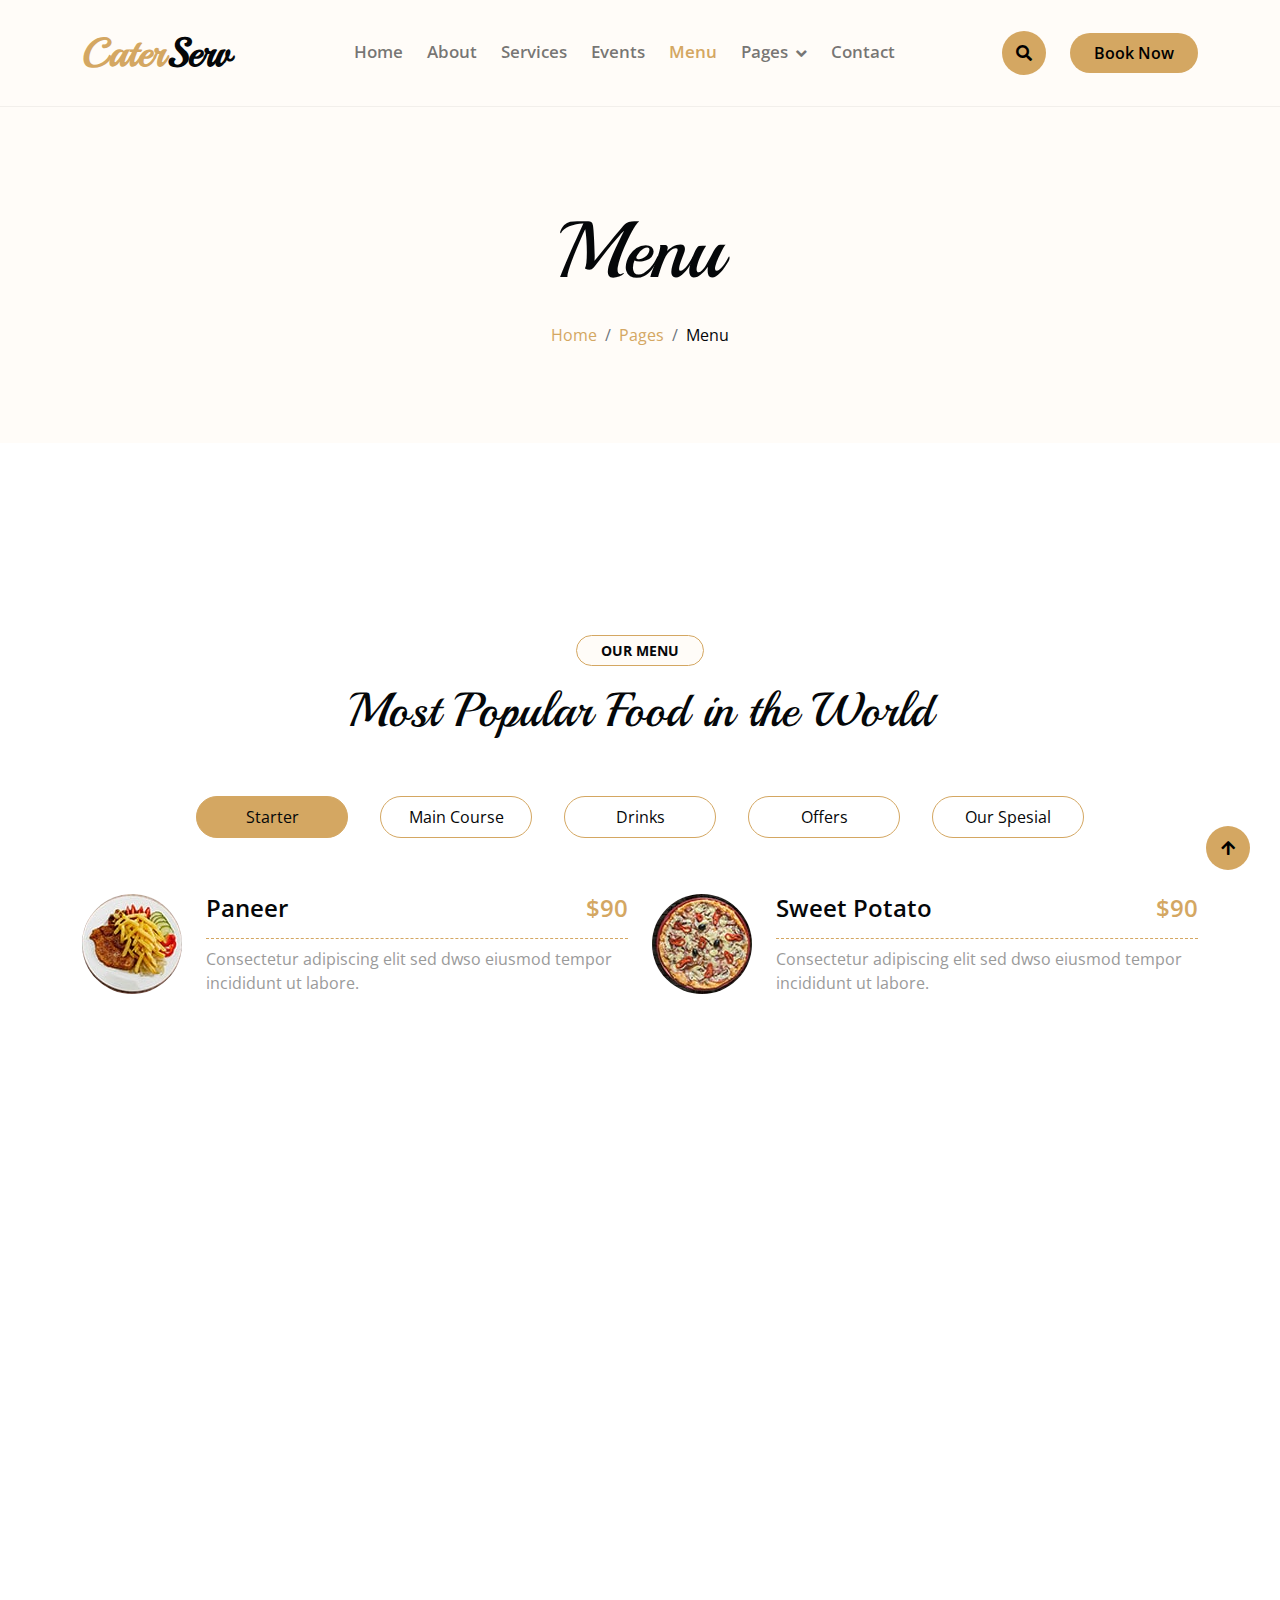
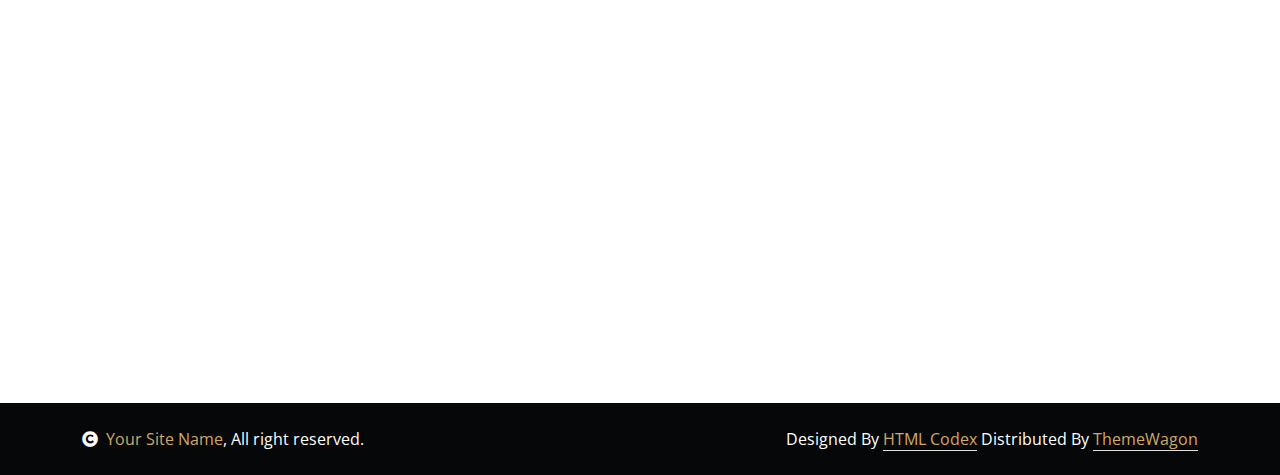
<file: menu.html>
<!DOCTYPE html>
<html lang="en">

    <head>
        <meta charset="utf-8">
        <title>CaterServ - Catering Services Website Template</title>
        <meta content="width=device-width, initial-scale=1.0" name="viewport">
        <meta content="" name="keywords">
        <meta content="" name="description">

        <!-- Google Web Fonts -->
        <link rel="preconnect" href="https://fonts.googleapis.com">
        <link rel="preconnect" href="https://fonts.gstatic.com" crossorigin>
        <link href="https://fonts.googleapis.com/css2?family=Open+Sans:wght@400;600&family=Playball&display=swap" rel="stylesheet">

        <!-- Icon Font Stylesheet -->
        <link rel="stylesheet" href="https://use.fontawesome.com/releases/v5.15.4/css/all.css"/>
        <link href="https://cdn.jsdelivr.net/npm/bootstrap-icons@1.4.1/font/bootstrap-icons.css" rel="stylesheet">

        <!-- Libraries Stylesheet -->
        <link href="lib/animate/animate.min.css" rel="stylesheet">
        <link href="lib/lightbox/css/lightbox.min.css" rel="stylesheet">
        <link href="lib/owlcarousel/owl.carousel.min.css" rel="stylesheet">

        <!-- Customized Bootstrap Stylesheet -->
        <link href="css/bootstrap.min.css" rel="stylesheet">

        <!-- Template Stylesheet -->
        <link href="css/style.css" rel="stylesheet">
    </head>

    <body>

        <!-- Spinner Start -->
        <div id="spinner" class="show w-100 vh-100 bg-white position-fixed translate-middle top-50 start-50  d-flex align-items-center justify-content-center">
            <div class="spinner-grow text-primary" role="status"></div>
        </div>
        <!-- Spinner End -->


        <!-- Navbar start -->
        <div class="container-fluid nav-bar">
            <div class="container">
                <nav class="navbar navbar-light navbar-expand-lg py-4">
                    <a href="index.html" class="navbar-brand">
                        <h1 class="text-primary fw-bold mb-0">Cater<span class="text-dark">Serv</span> </h1>
                    </a>
                    <button class="navbar-toggler py-2 px-3" type="button" data-bs-toggle="collapse" data-bs-target="#navbarCollapse">
                        <span class="fa fa-bars text-primary"></span>
                    </button>
                    <div class="collapse navbar-collapse" id="navbarCollapse">
                        <div class="navbar-nav mx-auto">
                            <a href="index.html" class="nav-item nav-link">Home</a>
                            <a href="about.html" class="nav-item nav-link">About</a>
                            <a href="service.html" class="nav-item nav-link">Services</a>
                            <a href="event.html" class="nav-item nav-link">Events</a>
                            <a href="menu.html" class="nav-item nav-link active">Menu</a>
                            <div class="nav-item dropdown">
                                <a href="#" class="nav-link dropdown-toggle" data-bs-toggle="dropdown">Pages</a>
                                <div class="dropdown-menu bg-light">
                                    <a href="book.html" class="dropdown-item">Booking</a>
                                    <a href="blog.html" class="dropdown-item">Our Blog</a>
                                    <a href="team.html" class="dropdown-item">Our Team</a>
                                    <a href="testimonial.html" class="dropdown-item">Testimonial</a>
                                    <a href="404.html" class="dropdown-item">404 Page</a>
                                </div>
                            </div>
                            <a href="contact.html" class="nav-item nav-link">Contact</a>
                        </div>
                        <button class="btn-search btn btn-primary btn-md-square me-4 rounded-circle d-none d-lg-inline-flex" data-bs-toggle="modal" data-bs-target="#searchModal"><i class="fas fa-search"></i></button>
                        <a href="" class="btn btn-primary py-2 px-4 d-none d-xl-inline-block rounded-pill">Book Now</a>
                    </div>
                </nav>
            </div>
        </div>
        <!-- Navbar End -->


        <!-- Modal Search Start -->
        <div class="modal fade" id="searchModal" tabindex="-1" aria-labelledby="exampleModalLabel" aria-hidden="true">
            <div class="modal-dialog modal-fullscreen">
                <div class="modal-content rounded-0">
                    <div class="modal-header">
                        <h5 class="modal-title" id="exampleModalLabel">Search by keyword</h5>
                        <button type="button" class="btn-close" data-bs-dismiss="modal" aria-label="Close"></button>
                    </div>
                    <div class="modal-body d-flex align-items-center">
                        <div class="input-group w-75 mx-auto d-flex">
                            <input type="search" class="form-control bg-transparent p-3" placeholder="keywords" aria-describedby="search-icon-1">
                            <span id="search-icon-1" class="input-group-text p-3"><i class="fa fa-search"></i></span>
                        </div>
                    </div>
                </div>
            </div>
        </div>
        <!-- Modal Search End -->


        <!-- Hero Start -->
        <div class="container-fluid bg-light py-6 my-6 mt-0">
            <div class="container text-center animated bounceInDown">
                <h1 class="display-1 mb-4">Menu</h1>
                <ol class="breadcrumb justify-content-center mb-0 animated bounceInDown">
                    <li class="breadcrumb-item"><a href="#">Home</a></li>
                    <li class="breadcrumb-item"><a href="#">Pages</a></li>
                    <li class="breadcrumb-item text-dark" aria-current="page">Menu</li>
                </ol>
            </div>
        </div>
        <!-- Hero End -->


        <!-- Menu Start -->
        <div class="container-fluid menu py-6">
            <div class="container">
                <div class="text-center wow bounceInUp" data-wow-delay="0.1s">
                    <small class="d-inline-block fw-bold text-dark text-uppercase bg-light border border-primary rounded-pill px-4 py-1 mb-3">Our Menu</small>
                    <h1 class="display-5 mb-5">Most Popular Food in the World</h1>
                </div>
                <div class="tab-class text-center">
                    <ul class="nav nav-pills d-inline-flex justify-content-center mb-5 wow bounceInUp" data-wow-delay="0.1s">
                        <li class="nav-item p-2">
                            <a class="d-flex py-2 mx-2 border border-primary bg-white rounded-pill active" data-bs-toggle="pill" href="#tab-6">
                                <span class="text-dark" style="width: 150px;">Starter</span>
                            </a>
                        </li>
                        <li class="nav-item p-2">
                            <a class="d-flex py-2 mx-2 border border-primary bg-white rounded-pill" data-bs-toggle="pill" href="#tab-7">
                                <span class="text-dark" style="width: 150px;">Main Course</span>
                            </a>
                        </li>
                        <li class="nav-item p-2">
                            <a class="d-flex py-2 mx-2 border border-primary bg-white rounded-pill" data-bs-toggle="pill" href="#tab-8">
                                <span class="text-dark" style="width: 150px;">Drinks</span>
                            </a>
                        </li>
                        <li class="nav-item p-2">
                            <a class="d-flex py-2 mx-2 border border-primary bg-white rounded-pill" data-bs-toggle="pill" href="#tab-9">
                                <span class="text-dark" style="width: 150px;">Offers</span>
                            </a>
                        </li>
                        <li class="nav-item p-2">
                            <a class="d-flex py-2 mx-2 border border-primary bg-white rounded-pill" data-bs-toggle="pill" href="#tab-10">
                                <span class="text-dark" style="width: 150px;">Our Spesial</span>
                            </a>
                        </li>
                    </ul>
                    <div class="tab-content">
                        <div id="tab-6" class="tab-pane fade show p-0 active">
                            <div class="row g-4">
                                <div class="col-lg-6 wow bounceInUp" data-wow-delay="0.1s">
                                    <div class="menu-item d-flex align-items-center">
                                        <img class="flex-shrink-0 img-fluid rounded-circle" src="img/menu-01.jpg" alt="">
                                        <div class="w-100 d-flex flex-column text-start ps-4">
                                            <div class="d-flex justify-content-between border-bottom border-primary pb-2 mb-2">
                                                <h4>Paneer</h4>
                                                <h4 class="text-primary">$90</h4>
                                            </div>
                                            <p class="mb-0">Consectetur adipiscing elit sed dwso eiusmod tempor incididunt ut labore.</p>
                                        </div>
                                    </div>
                                </div>
                                <div class="col-lg-6 wow bounceInUp" data-wow-delay="0.2s">
                                    <div class="menu-item d-flex align-items-center">
                                        <img class="flex-shrink-0 img-fluid rounded-circle" src="img/menu-02.jpg" alt="">
                                        <div class="w-100 d-flex flex-column text-start ps-4">
                                            <div class="d-flex justify-content-between border-bottom border-primary pb-2 mb-2">
                                                <h4>Sweet Potato</h4>
                                                <h4 class="text-primary">$90</h4>
                                            </div>
                                            <p class="mb-0">Consectetur adipiscing elit sed dwso eiusmod tempor incididunt ut labore.</p>
                                        </div>
                                    </div>
                                </div>
                                <div class="col-lg-6 wow bounceInUp" data-wow-delay="0.3s">
                                    <div class="menu-item d-flex align-items-center">
                                        <img class="flex-shrink-0 img-fluid rounded-circle" src="img/menu-03.jpg" alt="">
                                        <div class="w-100 d-flex flex-column text-start ps-4">
                                            <div class="d-flex justify-content-between border-bottom border-primary pb-2 mb-2">
                                                <h4>Sabudana Tikki</h4>
                                                <h4 class="text-primary">$90</h4>
                                            </div>
                                            <p class="mb-0">Consectetur adipiscing elit sed dwso eiusmod tempor incididunt ut labore.</p>
                                        </div>
                                    </div>
                                </div>
                                <div class="col-lg-6 wow bounceInUp" data-wow-delay="0.4s">
                                    <div class="menu-item d-flex align-items-center">
                                        <img class="flex-shrink-0 img-fluid rounded-circle" src="img/menu-04.jpg" alt="">
                                        <div class="w-100 d-flex flex-column text-start ps-4">
                                            <div class="d-flex justify-content-between border-bottom border-primary pb-2 mb-2">
                                                <h4>Pizza</h4>
                                                <h4 class="text-primary">$90</h4>
                                            </div>
                                            <p class="mb-0">Consectetur adipiscing elit sed dwso eiusmod tempor incididunt ut labore.</p>
                                        </div>
                                    </div>
                                </div>
                                <div class="col-lg-6 wow bounceInUp" data-wow-delay="0.5s">
                                    <div class="menu-item d-flex align-items-center">
                                        <img class="flex-shrink-0 img-fluid rounded-circle" src="img/menu-05.jpg" alt="">
                                        <div class="w-100 d-flex flex-column text-start ps-4">
                                            <div class="d-flex justify-content-between border-bottom border-primary pb-2 mb-2">
                                                <h4>Bacon</h4>
                                                <h4 class="text-primary">$90</h4>
                                            </div>
                                            <p class="mb-0">Consectetur adipiscing elit sed dwso eiusmod tempor incididunt ut labore.</p>
                                        </div>
                                    </div>
                                </div>
                                <div class="col-lg-6 wow bounceInUp" data-wow-delay="0.6s">
                                    <div class="menu-item d-flex align-items-center">
                                        <img class="flex-shrink-0 img-fluid rounded-circle" src="img/menu-06.jpg" alt="">
                                        <div class="w-100 d-flex flex-column text-start ps-4">
                                            <div class="d-flex justify-content-between border-bottom border-primary pb-2 mb-2">
                                                <h4>Chicken</h4>
                                                <h4 class="text-primary">$90</h4>
                                            </div>
                                            <p class="mb-0">Consectetur adipiscing elit sed dwso eiusmod tempor incididunt ut labore.</p>
                                        </div>
                                    </div>
                                </div>
                                <div class="col-lg-6 wow bounceInUp" data-wow-delay="0.7s">
                                    <div class="menu-item d-flex align-items-center">
                                        <img class="flex-shrink-0 img-fluid rounded-circle" src="img/menu-07.jpg" alt="">
                                        <div class="w-100 d-flex flex-column text-start ps-4">
                                            <div class="d-flex justify-content-between border-bottom border-primary pb-2 mb-2">
                                                <h4>Blooming</h4>
                                                <h4 class="text-primary">$90</h4>
                                            </div>
                                            <p class="mb-0">Consectetur adipiscing elit sed dwso eiusmod tempor incididunt ut labore.</p>
                                        </div>
                                    </div>
                                </div>
                                <div class="col-lg-6 wow bounceInUp" data-wow-delay="0.8s">
                                    <div class="menu-item d-flex align-items-center">
                                        <img class="flex-shrink-0 img-fluid rounded-circle" src="img/menu-08.jpg" alt="">
                                        <div class="w-100 d-flex flex-column text-start ps-4">
                                            <div class="d-flex justify-content-between border-bottom border-primary pb-2 mb-2">
                                                <h4>Sweet</h4>
                                                <h4 class="text-primary">$90</h4>
                                            </div>
                                            <p class="mb-0">Consectetur adipiscing elit sed dwso eiusmod tempor incididunt ut labore.</p>
                                        </div>
                                    </div>
                                </div>
                            </div>
                        </div>
                        <div id="tab-7" class="tab-pane fade show p-0">
                            <div class="row g-4">
                                <div class="col-lg-6">
                                    <div class="menu-item d-flex align-items-center">
                                        <img class="flex-shrink-0 img-fluid rounded-circle" src="img/menu-01.jpg" alt="">
                                        <div class="w-100 d-flex flex-column text-start ps-4">
                                            <div class="d-flex justify-content-between border-bottom border-primary pb-2 mb-2">
                                                <h4>Argentinian</h4>
                                                <h4 class="text-primary">$90</h4>
                                            </div>
                                            <p class="mb-0">Consectetur adipiscing elit sed dwso eiusmod tempor incididunt ut labore.</p>
                                        </div>
                                    </div>
                                </div>
                                <div class="col-lg-6">
                                    <div class="menu-item d-flex align-items-center">
                                        <img class="flex-shrink-0 img-fluid rounded-circle" src="img/menu-03.jpg" alt="">
                                        <div class="w-100 d-flex flex-column text-start ps-4">
                                            <div class="d-flex justify-content-between border-bottom border-primary pb-2 mb-2">
                                                <h4>Crispy</h4>
                                                <h4 class="text-primary">$90</h4>
                                            </div>
                                            <p class="mb-0">Consectetur adipiscing elit sed dwso eiusmod tempor incididunt ut labore.</p>
                                        </div>
                                    </div>
                                </div>
                                <div class="col-lg-6">
                                    <div class="menu-item d-flex align-items-center">
                                        <img class="flex-shrink-0 img-fluid rounded-circle" src="img/menu-05.jpg" alt="">
                                        <div class="w-100 d-flex flex-column text-start ps-4">
                                            <div class="d-flex justify-content-between border-bottom border-primary pb-2 mb-2">
                                                <h4>Sabudana Tikki</h4>
                                                <h4 class="text-primary">$90</h4>
                                            </div>
                                            <p class="mb-0">Consectetur adipiscing elit sed dwso eiusmod tempor incididunt ut labore.</p>
                                        </div>
                                    </div>
                                </div>
                                <div class="col-lg-6">
                                    <div class="menu-item d-flex align-items-center">
                                        <img class="flex-shrink-0 img-fluid rounded-circle" src="img/menu-07.jpg" alt="">
                                        <div class="w-100 d-flex flex-column text-start ps-4">
                                            <div class="d-flex justify-content-between border-bottom border-primary pb-2 mb-2">
                                                <h4>Blooming</h4>
                                                <h4 class="text-primary">$90</h4>
                                            </div>
                                            <p class="mb-0">Consectetur adipiscing elit sed dwso eiusmod tempor incididunt ut labore.</p>
                                        </div>
                                    </div>
                                </div>
                                <div class="col-lg-6">
                                    <div class="menu-item d-flex align-items-center">
                                        <img class="flex-shrink-0 img-fluid rounded-circle" src="img/menu-08.jpg" alt="">
                                        <div class="w-100 d-flex flex-column text-start ps-4">
                                            <div class="d-flex justify-content-between border-bottom border-primary pb-2 mb-2">
                                                <h4>Argentinian</h4>
                                                <h4 class="text-primary">$90</h4>
                                            </div>
                                            <p class="mb-0">Consectetur adipiscing elit sed dwso eiusmod tempor incididunt ut labore.</p>
                                        </div>
                                    </div>
                                </div>
                                <div class="col-lg-6">
                                    <div class="menu-item d-flex align-items-center">
                                        <img class="flex-shrink-0 img-fluid rounded-circle" src="img/menu-03.jpg" alt="">
                                        <div class="w-100 d-flex flex-column text-start ps-4">
                                            <div class="d-flex justify-content-between border-bottom border-primary pb-2 mb-2">
                                                <h4>Lemon</h4>
                                                <h4 class="text-primary">$90</h4>
                                            </div>
                                            <p class="mb-0">Consectetur adipiscing elit sed dwso eiusmod tempor incididunt ut labore.</p>
                                        </div>
                                    </div>
                                </div>
                                <div class="col-lg-6">
                                    <div class="menu-item d-flex align-items-center">
                                        <img class="flex-shrink-0 img-fluid rounded-circle" src="img/menu-02.jpg" alt="">
                                        <div class="w-100 d-flex flex-column text-start ps-4">
                                            <div class="d-flex justify-content-between border-bottom border-primary pb-2 mb-2">
                                                <h4>Water Drink</h4>
                                                <h4 class="text-primary">$90</h4>
                                            </div>
                                            <p class="mb-0">Consectetur adipiscing elit sed dwso eiusmod tempor incididunt ut labore.</p>
                                        </div>
                                    </div>
                                </div>
                                <div class="col-lg-6">
                                    <div class="menu-item d-flex align-items-center">
                                        <img class="flex-shrink-0 img-fluid rounded-circle" src="img/menu-01.jpg" alt="">
                                        <div class="w-100 d-flex flex-column text-start ps-4">
                                            <div class="d-flex justify-content-between border-bottom border-primary pb-2 mb-2">
                                                <h4>Salty lemon</h4>
                                                <h4 class="text-primary">$90</h4>
                                            </div>
                                            <p class="mb-0">Consectetur adipiscing elit sed dwso eiusmod tempor incididunt ut labore.</p>
                                        </div>
                                    </div>
                                </div>
                            </div>
                        </div>
                        <div id="tab-8" class="tab-pane fade show p-0">
                            <div class="row g-4">
                                <div class="col-lg-6">
                                    <div class="menu-item d-flex align-items-center">
                                        <img class="flex-shrink-0 img-fluid rounded-circle" src="img/menu-01.jpg" alt="">
                                        <div class="w-100 d-flex flex-column text-start ps-4">
                                            <div class="d-flex justify-content-between border-bottom border-primary pb-2 mb-2">
                                                <h4>Crispy water</h4>
                                                <h4 class="text-primary">$90</h4>
                                            </div>
                                            <p class="mb-0">Consectetur adipiscing elit sed dwso eiusmod tempor incididunt ut labore.</p>
                                        </div>
                                    </div>
                                </div>
                                <div class="col-lg-6">
                                    <div class="menu-item d-flex align-items-center">
                                        <img class="flex-shrink-0 img-fluid rounded-circle" src="img/menu-02.jpg" alt="">
                                        <div class="w-100 d-flex flex-column text-start ps-4">
                                            <div class="d-flex justify-content-between border-bottom border-primary pb-2 mb-2">
                                                <h4>Juice</h4>
                                                <h4 class="text-primary">$90</h4>
                                            </div>
                                            <p class="mb-0">Consectetur adipiscing elit sed dwso eiusmod tempor incididunt ut labore.</p>
                                        </div>
                                    </div>
                                </div>
                                <div class="col-lg-6">
                                    <div class="menu-item d-flex align-items-center">
                                        <img class="flex-shrink-0 img-fluid rounded-circle" src="img/menu-03.jpg" alt="">
                                        <div class="w-100 d-flex flex-column text-start ps-4">
                                            <div class="d-flex justify-content-between border-bottom border-primary pb-2 mb-2">
                                                <h4>Orange</h4>
                                                <h4 class="text-primary">$90</h4>
                                            </div>
                                            <p class="mb-0">Consectetur adipiscing elit sed dwso eiusmod tempor incididunt ut labore.</p>
                                        </div>
                                    </div>
                                </div>
                                <div class="col-lg-6">
                                    <div class="menu-item d-flex align-items-center">
                                        <img class="flex-shrink-0 img-fluid rounded-circle" src="img/menu-04.jpg" alt="">
                                        <div class="w-100 d-flex flex-column text-start ps-4">
                                            <div class="d-flex justify-content-between border-bottom border-primary pb-2 mb-2">
                                                <h4>Apple Juice</h4>
                                                <h4 class="text-primary">$90</h4>
                                            </div>
                                            <p class="mb-0">Consectetur adipiscing elit sed dwso eiusmod tempor incididunt ut labore.</p>
                                        </div>
                                    </div>
                                </div>
                                <div class="col-lg-6">
                                    <div class="menu-item d-flex align-items-center">
                                        <img class="flex-shrink-0 img-fluid rounded-circle" src="img/menu-05.jpg" alt="">
                                        <div class="w-100 d-flex flex-column text-start ps-4">
                                            <div class="d-flex justify-content-between border-bottom border-primary pb-2 mb-2">
                                                <h4>Banana</h4>
                                                <h4 class="text-primary">$90</h4>
                                            </div>
                                            <p class="mb-0">Consectetur adipiscing elit sed dwso eiusmod tempor incididunt ut labore.</p>
                                        </div>
                                    </div>
                                </div>
                                <div class="col-lg-6">
                                    <div class="menu-item d-flex align-items-center">
                                        <img class="flex-shrink-0 img-fluid rounded-circle" src="img/menu-06.jpg" alt="">
                                        <div class="w-100 d-flex flex-column text-start ps-4">
                                            <div class="d-flex justify-content-between border-bottom border-primary pb-2 mb-2">
                                                <h4>Sweet Water</h4>
                                                <h4 class="text-primary">$90</h4>
                                            </div>
                                            <p class="mb-0">Consectetur adipiscing elit sed dwso eiusmod tempor incididunt ut labore.</p>
                                        </div>
                                    </div>
                                </div>
                                <div class="col-lg-6">
                                    <div class="menu-item d-flex align-items-center">
                                        <img class="flex-shrink-0 img-fluid rounded-circle" src="img/menu-07.jpg" alt="">
                                        <div class="w-100 d-flex flex-column text-start ps-4">
                                            <div class="d-flex justify-content-between border-bottom border-primary pb-2 mb-2">
                                                <h4>Hot Coffee</h4>
                                                <h4 class="text-primary">$90</h4>
                                            </div>
                                            <p class="mb-0">Consectetur adipiscing elit sed dwso eiusmod tempor incididunt ut labore.</p>
                                        </div>
                                    </div>
                                </div>
                                <div class="col-lg-6">
                                    <div class="menu-item d-flex align-items-center">
                                        <img class="flex-shrink-0 img-fluid rounded-circle" src="img/menu-08.jpg" alt="">
                                        <div class="w-100 d-flex flex-column text-start ps-4">
                                            <div class="d-flex justify-content-between border-bottom border-primary pb-2 mb-2">
                                                <h4>Sweet Potato</h4>
                                                <h4 class="text-primary">$90</h4>
                                            </div>
                                            <p class="mb-0">Consectetur adipiscing elit sed dwso eiusmod tempor incididunt ut labore.</p>
                                        </div>
                                    </div>
                                </div>
                            </div>
                        </div>
                        <div id="tab-9" class="tab-pane fade show p-0">
                            <div class="row g-4">
                                <div class="col-lg-6">
                                    <div class="menu-item d-flex align-items-center">
                                        <img class="flex-shrink-0 img-fluid rounded-circle" src="img/menu-06.jpg" alt="">
                                        <div class="w-100 d-flex flex-column text-start ps-4">
                                            <div class="d-flex justify-content-between border-bottom border-primary pb-2 mb-2">
                                                <h4>Sabudana Tikki</h4>
                                                <h4 class="text-primary">$90</h4>
                                            </div>
                                            <p class="mb-0">Consectetur adipiscing elit sed dwso eiusmod tempor incididunt ut labore.</p>
                                        </div>
                                    </div>
                                </div>
                                <div class="col-lg-6">
                                    <div class="menu-item d-flex align-items-center">
                                        <img class="flex-shrink-0 img-fluid rounded-circle" src="img/menu-07.jpg" alt="">
                                        <div class="w-100 d-flex flex-column text-start ps-4">
                                            <div class="d-flex justify-content-between border-bottom border-primary pb-2 mb-2">
                                                <h4>Crispy</h4>
                                                <h4 class="text-primary">$90</h4>
                                            </div>
                                            <p class="mb-0">Consectetur adipiscing elit sed dwso eiusmod tempor incididunt ut labore.</p>
                                        </div>
                                    </div>
                                </div>
                                <div class="col-lg-6">
                                    <div class="menu-item d-flex align-items-center">
                                        <img class="flex-shrink-0 img-fluid rounded-circle" src="img/menu-09.jpg" alt="">
                                        <div class="w-100 d-flex flex-column text-start ps-4">
                                            <div class="d-flex justify-content-between border-bottom border-primary pb-2 mb-2">
                                                <h4>Pizza</h4>
                                                <h4 class="text-primary">$90</h4>
                                            </div>
                                            <p class="mb-0">Consectetur adipiscing elit sed dwso eiusmod tempor incididunt ut labore.</p>
                                        </div>
                                    </div>
                                </div>
                                <div class="col-lg-6">
                                    <div class="menu-item d-flex align-items-center">
                                        <img class="flex-shrink-0 img-fluid rounded-circle" src="img/menu-02.jpg" alt="">
                                        <div class="w-100 d-flex flex-column text-start ps-4">
                                            <div class="d-flex justify-content-between border-bottom border-primary pb-2 mb-2">
                                                <h4>Bacon</h4>
                                                <h4 class="text-primary">$90</h4>
                                            </div>
                                            <p class="mb-0">Consectetur adipiscing elit sed dwso eiusmod tempor incididunt ut labore.</p>
                                        </div>
                                    </div>
                                </div>
                                <div class="col-lg-6">
                                    <div class="menu-item d-flex align-items-center">
                                        <img class="flex-shrink-0 img-fluid rounded-circle" src="img/menu-03.jpg" alt="">
                                        <div class="w-100 d-flex flex-column text-start ps-4">
                                            <div class="d-flex justify-content-between border-bottom border-primary pb-2 mb-2">
                                                <h4>Chicken</h4>
                                                <h4 class="text-primary">$90</h4>
                                            </div>
                                            <p class="mb-0">Consectetur adipiscing elit sed dwso eiusmod tempor incididunt ut labore.</p>
                                        </div>
                                    </div>
                                </div>
                                <div class="col-lg-6">
                                    <div class="menu-item d-flex align-items-center">
                                        <img class="flex-shrink-0 img-fluid rounded-circle" src="img/menu-05.jpg" alt="">
                                        <div class="w-100 d-flex flex-column text-start ps-4">
                                            <div class="d-flex justify-content-between border-bottom border-primary pb-2 mb-2">
                                                <h4>Blooming</h4>
                                                <h4 class="text-primary">$90</h4>
                                            </div>
                                            <p class="mb-0">Consectetur adipiscing elit sed dwso eiusmod tempor incididunt ut labore.</p>
                                        </div>
                                    </div>
                                </div>
                                <div class="col-lg-6">
                                    <div class="menu-item d-flex align-items-center">
                                        <img class="flex-shrink-0 img-fluid rounded-circle" src="img/menu-07.jpg" alt="">
                                        <div class="w-100 d-flex flex-column text-start ps-4">
                                            <div class="d-flex justify-content-between border-bottom border-primary pb-2 mb-2">
                                                <h4>Sweet</h4>
                                                <h4 class="text-primary">$90</h4>
                                            </div>
                                            <p class="mb-0">Consectetur adipiscing elit sed dwso eiusmod tempor incididunt ut labore.</p>
                                        </div>
                                    </div>
                                </div>
                                <div class="col-lg-6">
                                    <div class="menu-item d-flex align-items-center">
                                        <img class="flex-shrink-0 img-fluid rounded-circle" src="img/menu-09.jpg" alt="">
                                        <div class="w-100 d-flex flex-column text-start ps-4">
                                            <div class="d-flex justify-content-between border-bottom border-primary pb-2 mb-2">
                                                <h4>Argentinian</h4>
                                                <h4 class="text-primary">$90</h4>
                                            </div>
                                            <p class="mb-0">Consectetur adipiscing elit sed dwso eiusmod tempor incididunt ut labore.</p>
                                        </div>
                                    </div>
                                </div>
                            </div>
                        </div>
                        <div id="tab-10" class="tab-pane fade show p-0">
                            <div class="row g-4">
                                <div class="col-lg-6">
                                    <div class="menu-item d-flex align-items-center">
                                        <img class="flex-shrink-0 img-fluid rounded-circle" src="img/menu-06.jpg" alt="">
                                        <div class="w-100 d-flex flex-column text-start ps-4">
                                            <div class="d-flex justify-content-between border-bottom border-primary pb-2 mb-2">
                                                <h4>Sabudana Tikki</h4>
                                                <h4 class="text-primary">$90</h4>
                                            </div>
                                            <p class="mb-0">Consectetur adipiscing elit sed dwso eiusmod tempor incididunt ut labore.</p>
                                        </div>
                                    </div>
                                </div>
                                <div class="col-lg-6">
                                    <div class="menu-item d-flex align-items-center">
                                        <img class="flex-shrink-0 img-fluid rounded-circle" src="img/menu-07.jpg" alt="">
                                        <div class="w-100 d-flex flex-column text-start ps-4">
                                            <div class="d-flex justify-content-between border-bottom border-primary pb-2 mb-2">
                                                <h4>Crispy</h4>
                                                <h4 class="text-primary">$90</h4>
                                            </div>
                                            <p class="mb-0">Consectetur adipiscing elit sed dwso eiusmod tempor incididunt ut labore.</p>
                                        </div>
                                    </div>
                                </div>
                                <div class="col-lg-6">
                                    <div class="menu-item d-flex align-items-center">
                                        <img class="flex-shrink-0 img-fluid rounded-circle" src="img/menu-09.jpg" alt="">
                                        <div class="w-100 d-flex flex-column text-start ps-4">
                                            <div class="d-flex justify-content-between border-bottom border-primary pb-2 mb-2">
                                                <h4>Pizza</h4>
                                                <h4 class="text-primary">$90</h4>
                                            </div>
                                            <p class="mb-0">Consectetur adipiscing elit sed dwso eiusmod tempor incididunt ut labore.</p>
                                        </div>
                                    </div>
                                </div>
                                <div class="col-lg-6">
                                    <div class="menu-item d-flex align-items-center">
                                        <img class="flex-shrink-0 img-fluid rounded-circle" src="img/menu-02.jpg" alt="">
                                        <div class="w-100 d-flex flex-column text-start ps-4">
                                            <div class="d-flex justify-content-between border-bottom border-primary pb-2 mb-2">
                                                <h4>Bacon</h4>
                                                <h4 class="text-primary">$90</h4>
                                            </div>
                                            <p class="mb-0">Consectetur adipiscing elit sed dwso eiusmod tempor incididunt ut labore.</p>
                                        </div>
                                    </div>
                                </div>
                                <div class="col-lg-6">
                                    <div class="menu-item d-flex align-items-center">
                                        <img class="flex-shrink-0 img-fluid rounded-circle" src="img/menu-03.jpg" alt="">
                                        <div class="w-100 d-flex flex-column text-start ps-4">
                                            <div class="d-flex justify-content-between border-bottom border-primary pb-2 mb-2">
                                                <h4>Chicken</h4>
                                                <h4 class="text-primary">$90</h4>
                                            </div>
                                            <p class="mb-0">Consectetur adipiscing elit sed dwso eiusmod tempor incididunt ut labore.</p>
                                        </div>
                                    </div>
                                </div>
                                <div class="col-lg-6">
                                    <div class="menu-item d-flex align-items-center">
                                        <img class="flex-shrink-0 img-fluid rounded-circle" src="img/menu-05.jpg" alt="">
                                        <div class="w-100 d-flex flex-column text-start ps-4">
                                            <div class="d-flex justify-content-between border-bottom border-primary pb-2 mb-2">
                                                <h4>Blooming</h4>
                                                <h4 class="text-primary">$90</h4>
                                            </div>
                                            <p class="mb-0">Consectetur adipiscing elit sed dwso eiusmod tempor incididunt ut labore.</p>
                                        </div>
                                    </div>
                                </div>
                                <div class="col-lg-6">
                                    <div class="menu-item d-flex align-items-center">
                                        <img class="flex-shrink-0 img-fluid rounded-circle" src="img/menu-07.jpg" alt="">
                                        <div class="w-100 d-flex flex-column text-start ps-4">
                                            <div class="d-flex justify-content-between border-bottom border-primary pb-2 mb-2">
                                                <h4>Sweet</h4>
                                                <h4 class="text-primary">$90</h4>
                                            </div>
                                            <p class="mb-0">Consectetur adipiscing elit sed dwso eiusmod tempor incididunt ut labore.</p>
                                        </div>
                                    </div>
                                </div>
                                <div class="col-lg-6">
                                    <div class="menu-item d-flex align-items-center">
                                        <img class="flex-shrink-0 img-fluid rounded-circle" src="img/menu-09.jpg" alt="">
                                        <div class="w-100 d-flex flex-column text-start ps-4">
                                            <div class="d-flex justify-content-between border-bottom border-primary pb-2 mb-2">
                                                <h4>Argentinian</h4>
                                                <h4 class="text-primary">$90</h4>
                                            </div>
                                            <p class="mb-0">Consectetur adipiscing elit sed dwso eiusmod tempor incididunt ut labore.</p>
                                        </div>
                                    </div>
                                </div>
                            </div>
                        </div>
                    </div>
                </div>
            </div>
        </div>
        <!-- Menu End -->


        <!-- Footer Start -->
        <div class="container-fluid footer py-6 my-6 mb-0 bg-light wow bounceInUp" data-wow-delay="0.1s">
            <div class="container">
                <div class="row">
                    <div class="col-lg-3 col-md-6">
                        <div class="footer-item">
                            <h1 class="text-primary">Cater<span class="text-dark">Serv</span></h1>
                            <p class="lh-lg mb-4">There cursus massa at urnaaculis estieSed aliquamellus vitae ultrs condmentum leo massamollis its estiegittis miristum.</p>
                            <div class="footer-icon d-flex">
                                <a class="btn btn-primary btn-sm-square me-2 rounded-circle" href=""><i class="fab fa-facebook-f"></i></a>
                                <a class="btn btn-primary btn-sm-square me-2 rounded-circle" href=""><i class="fab fa-twitter"></i></a>
                                <a href="#" class="btn btn-primary btn-sm-square me-2 rounded-circle"><i class="fab fa-instagram"></i></a>
                                <a href="#" class="btn btn-primary btn-sm-square rounded-circle"><i class="fab fa-linkedin-in"></i></a>
                            </div>
                        </div>
                    </div>
                    <div class="col-lg-3 col-md-6">
                        <div class="footer-item">
                            <h4 class="mb-4">Special Facilities</h4>
                            <div class="d-flex flex-column align-items-start">
                                <a class="text-body mb-3" href=""><i class="fa fa-check text-primary me-2"></i>Cheese Burger</a>
                                <a class="text-body mb-3" href=""><i class="fa fa-check text-primary me-2"></i>Sandwich</a>
                                <a class="text-body mb-3" href=""><i class="fa fa-check text-primary me-2"></i>Panner Burger</a>
                                <a class="text-body mb-3" href=""><i class="fa fa-check text-primary me-2"></i>Special Sweets</a>
                            </div>
                        </div>
                    </div>
                    <div class="col-lg-3 col-md-6">
                        <div class="footer-item">
                            <h4 class="mb-4">Contact Us</h4>
                            <div class="d-flex flex-column align-items-start">
                                <p><i class="fa fa-map-marker-alt text-primary me-2"></i> 123 Street, New York, USA</p>
                                <p><i class="fa fa-phone-alt text-primary me-2"></i> (+012) 3456 7890 123</p>
                                <p><i class="fas fa-envelope text-primary me-2"></i> info@example.com</p>
                                <p><i class="fa fa-clock text-primary me-2"></i> 26/7 Hours Service</p>
                            </div>
                        </div>
                    </div>
                    <div class="col-lg-3 col-md-6">
                        <div class="footer-item">
                            <h4 class="mb-4">Social Gallery</h4>
                            <div class="row g-2">
                                <div class="col-4">
                                     <img src="img/menu-01.jpg" class="img-fluid rounded-circle border border-primary p-2" alt="">
                                </div>
                                <div class="col-4">
                                     <img src="img/menu-02.jpg" class="img-fluid rounded-circle border border-primary p-2" alt="">
                                </div>
                                <div class="col-4">
                                     <img src="img/menu-03.jpg" class="img-fluid rounded-circle border border-primary p-2" alt="">
                                </div>
                                <div class="col-4">
                                     <img src="img/menu-04.jpg" class="img-fluid rounded-circle border border-primary p-2" alt="">
                                </div>
                                <div class="col-4">
                                     <img src="img/menu-05.jpg" class="img-fluid rounded-circle border border-primary p-2" alt="">
                                </div>
                                <div class="col-4">
                                     <img src="img/menu-06.jpg" class="img-fluid rounded-circle border border-primary p-2" alt="">
                                </div>
                            </div>
                        </div>
                    </div>
                </div>
            </div>
        </div>
        <!-- Footer End -->


        <!-- Copyright Start -->
        <div class="container-fluid copyright bg-dark py-4">
            <div class="container">
                <div class="row">
                    <div class="col-md-6 text-center text-md-start mb-3 mb-md-0">
                        <span class="text-light"><a href="#"><i class="fas fa-copyright text-light me-2"></i>Your Site Name</a>, All right reserved.</span>
                    </div>
                    <div class="col-md-6 my-auto text-center text-md-end text-white">
                        <!--/*** This template is free as long as you keep the below author’s credit link/attribution link/backlink. ***/-->
                        <!--/*** If you'd like to use the template without the below author’s credit link/attribution link/backlink, ***/-->
                        <!--/*** you can purchase the Credit Removal License from "https://htmlcodex.com/credit-removal". ***/-->
                        Designed By <a class="border-bottom" href="https://htmlcodex.com">HTML Codex</a> Distributed By <a class="border-bottom" href="https://themewagon.com">ThemeWagon</a>
                    </div>
                </div>
            </div>
        </div>
        <!-- Copyright End -->


        <!-- Back to Top -->
        <a href="#" class="btn btn-md-square btn-primary rounded-circle back-to-top"><i class="fa fa-arrow-up"></i></a>   

        
    <!-- JavaScript Libraries -->
    <script src="https://ajax.googleapis.com/ajax/libs/jquery/1.12.4/jquery.min.js"></script>
    <script src="https://cdn.jsdelivr.net/npm/bootstrap@5.0.0/dist/js/bootstrap.bundle.min.js"></script>
    <script src="lib/wow/wow.min.js"></script>
    <script src="lib/easing/easing.min.js"></script>
    <script src="lib/waypoints/waypoints.min.js"></script>
    <script src="lib/counterup/counterup.min.js"></script>
    <script src="lib/lightbox/js/lightbox.min.js"></script>
    <script src="lib/owlcarousel/owl.carousel.min.js"></script>

    <!-- Template Javascript -->
    <script src="js/main.js"></script>
    </body>

</html>
</file>
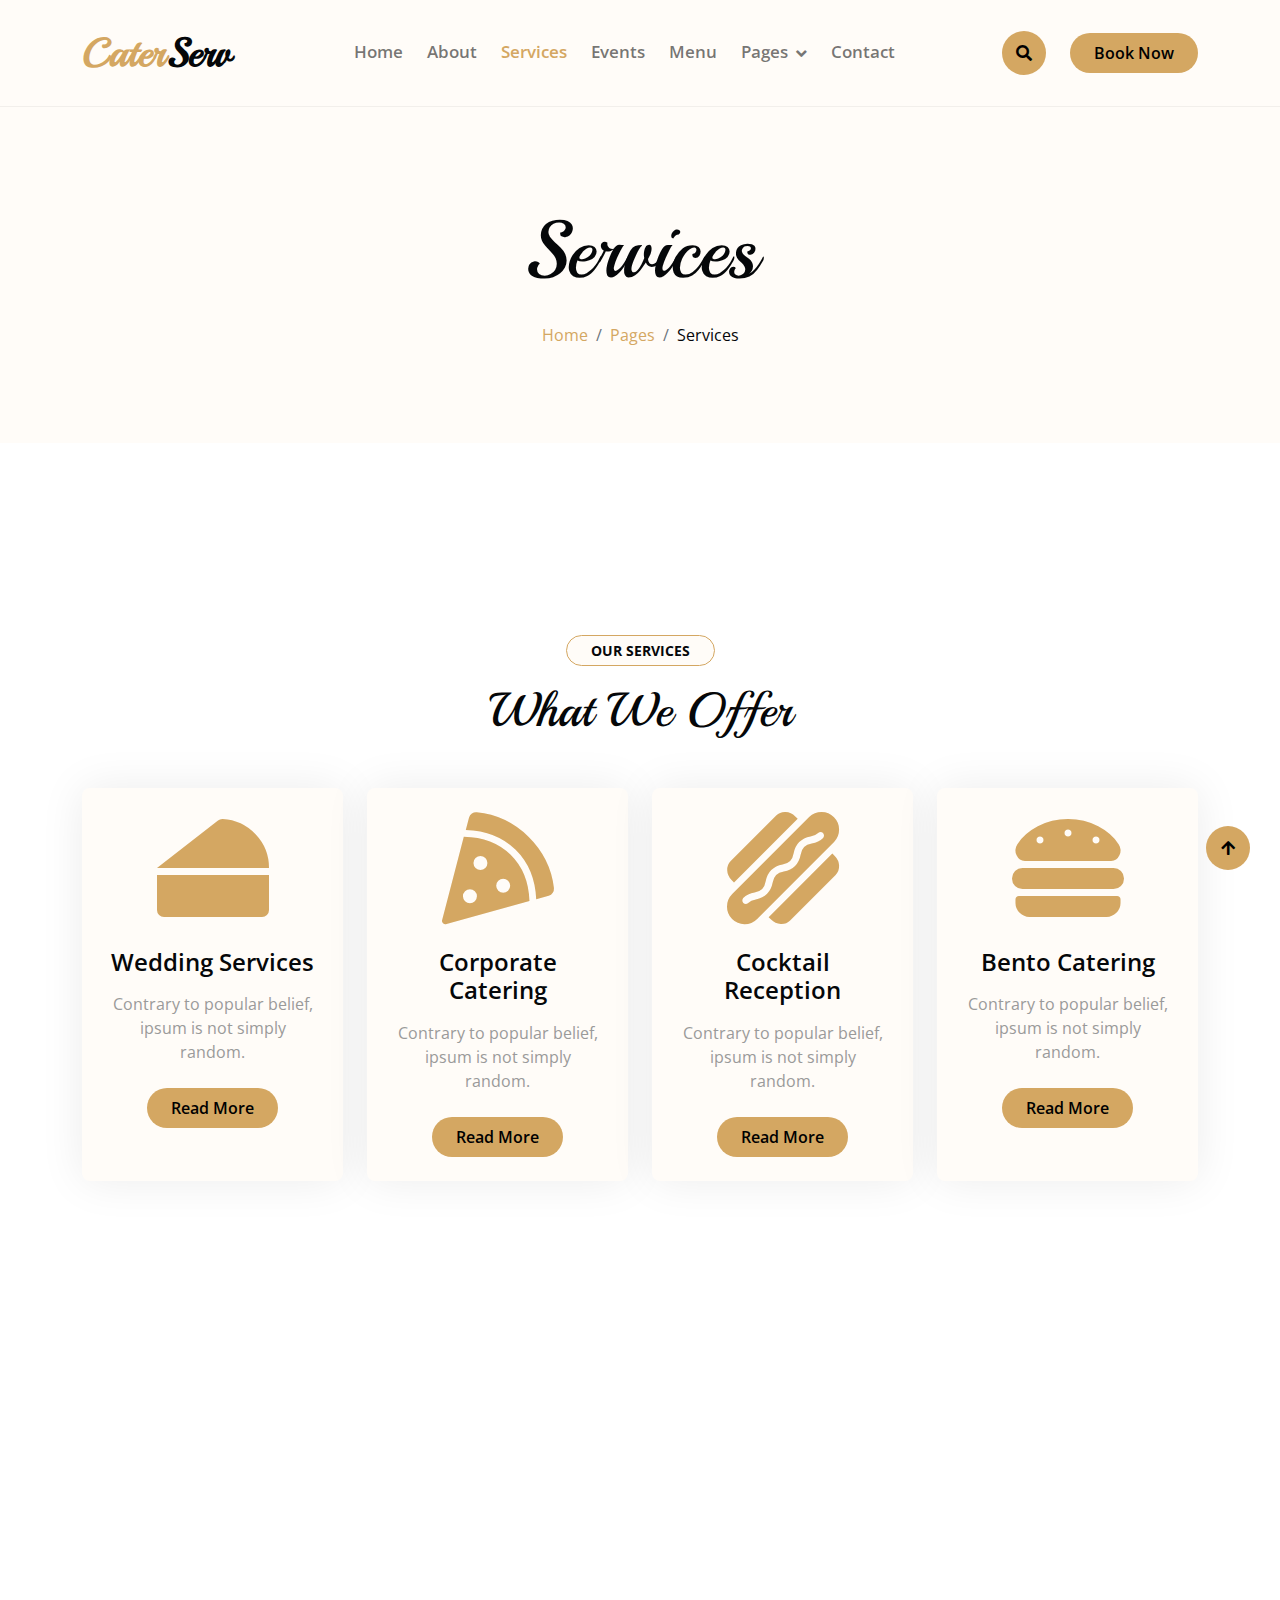
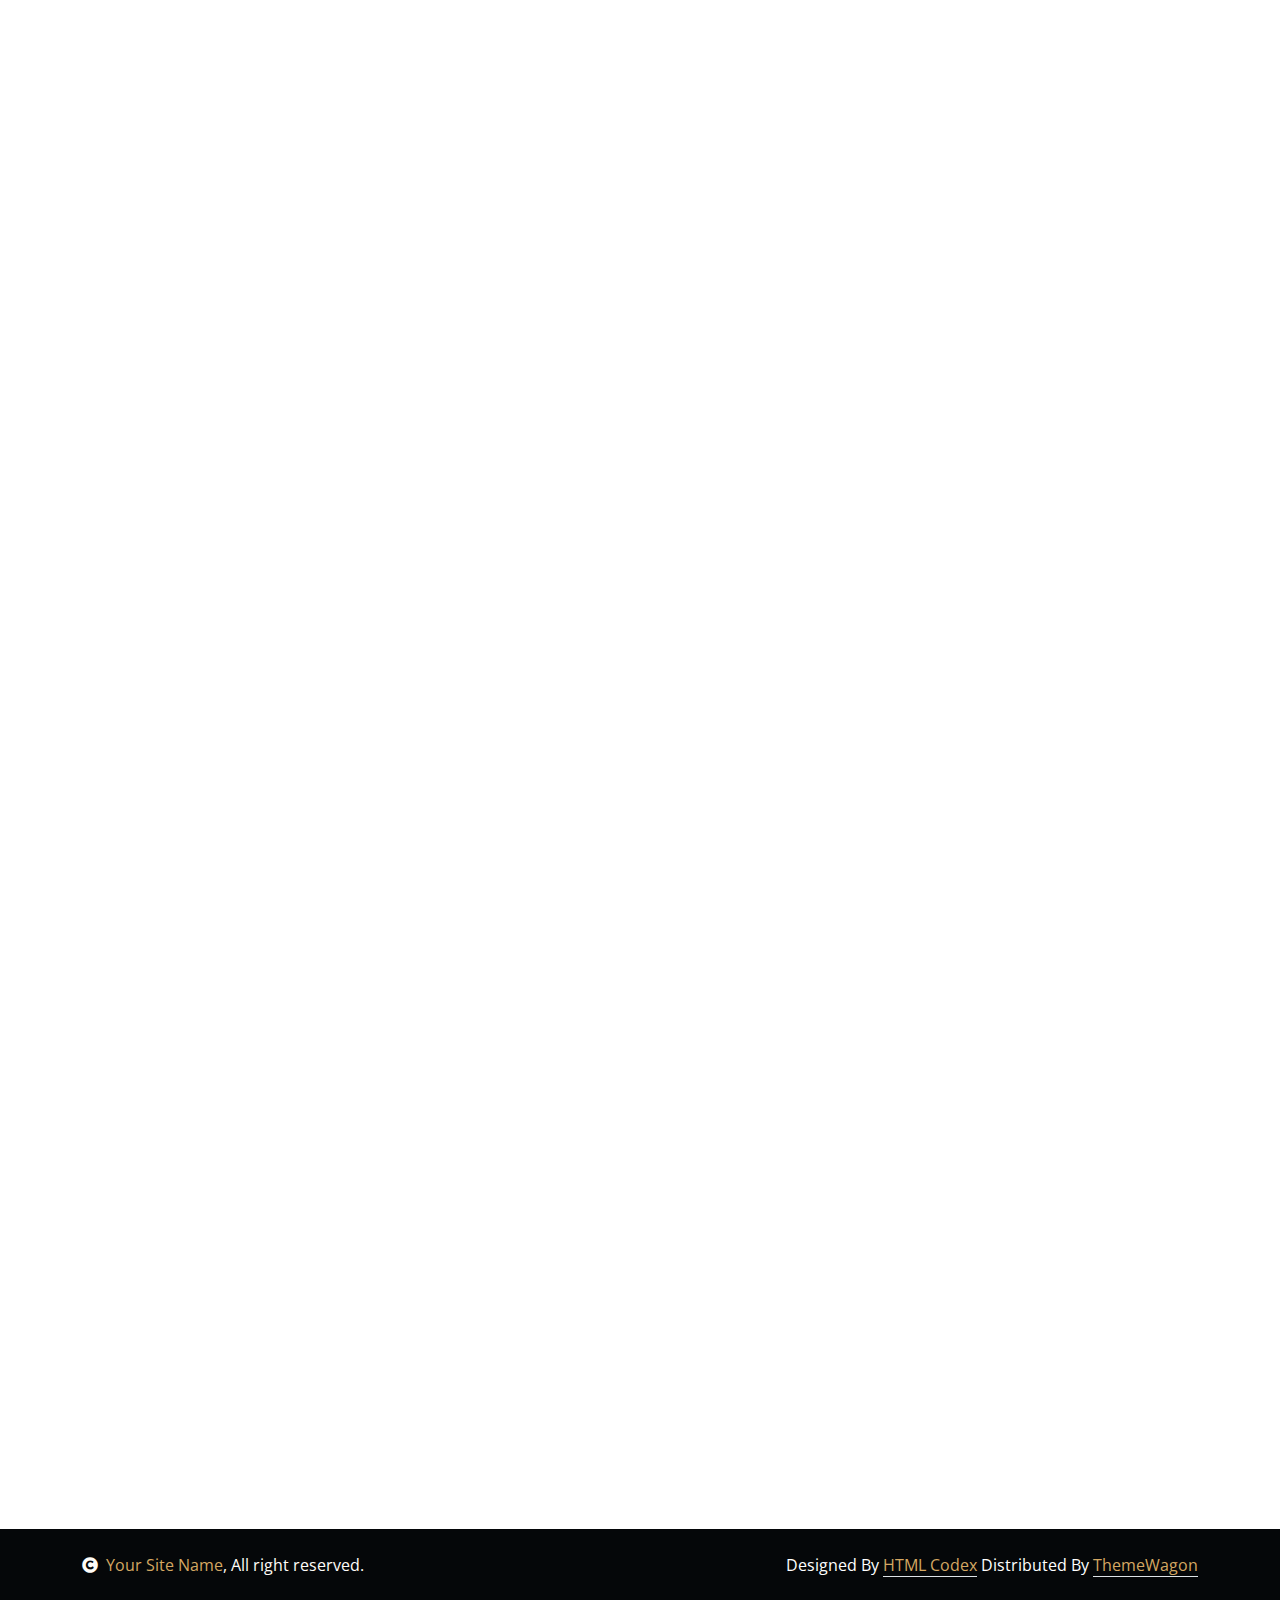
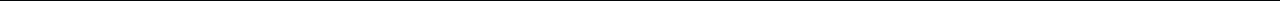
<file: service.html>
<!DOCTYPE html>
<html lang="en">

    <head>
        <meta charset="utf-8">
        <title>CaterServ - Catering Services Website Template</title>
        <meta content="width=device-width, initial-scale=1.0" name="viewport">
        <meta content="" name="keywords">
        <meta content="" name="description">

        <!-- Google Web Fonts -->
        <link rel="preconnect" href="https://fonts.googleapis.com">
        <link rel="preconnect" href="https://fonts.gstatic.com" crossorigin>
        <link href="https://fonts.googleapis.com/css2?family=Open+Sans:wght@400;600&family=Playball&display=swap" rel="stylesheet">

        <!-- Icon Font Stylesheet -->
        <link rel="stylesheet" href="https://use.fontawesome.com/releases/v5.15.4/css/all.css"/>
        <link href="https://cdn.jsdelivr.net/npm/bootstrap-icons@1.4.1/font/bootstrap-icons.css" rel="stylesheet">

        <!-- Libraries Stylesheet -->
        <link href="lib/animate/animate.min.css" rel="stylesheet">
        <link href="lib/lightbox/css/lightbox.min.css" rel="stylesheet">
        <link href="lib/owlcarousel/owl.carousel.min.css" rel="stylesheet">

        <!-- Customized Bootstrap Stylesheet -->
        <link href="css/bootstrap.min.css" rel="stylesheet">

        <!-- Template Stylesheet -->
        <link href="css/style.css" rel="stylesheet">
    </head>

    <body>

        <!-- Spinner Start -->
        <div id="spinner" class="show w-100 vh-100 bg-white position-fixed translate-middle top-50 start-50  d-flex align-items-center justify-content-center">
            <div class="spinner-grow text-primary" role="status"></div>
        </div>
        <!-- Spinner End -->


        <!-- Navbar start -->
        <div class="container-fluid nav-bar">
            <div class="container">
                <nav class="navbar navbar-light navbar-expand-lg py-4">
                    <a href="index.html" class="navbar-brand">
                        <h1 class="text-primary fw-bold mb-0">Cater<span class="text-dark">Serv</span> </h1>
                    </a>
                    <button class="navbar-toggler py-2 px-3" type="button" data-bs-toggle="collapse" data-bs-target="#navbarCollapse">
                        <span class="fa fa-bars text-primary"></span>
                    </button>
                    <div class="collapse navbar-collapse" id="navbarCollapse">
                        <div class="navbar-nav mx-auto">
                            <a href="index.html" class="nav-item nav-link">Home</a>
                            <a href="about.html" class="nav-item nav-link">About</a>
                            <a href="service.html" class="nav-item nav-link active">Services</a>
                            <a href="event.html" class="nav-item nav-link">Events</a>
                            <a href="menu.html" class="nav-item nav-link">Menu</a>
                            <div class="nav-item dropdown">
                                <a href="#" class="nav-link dropdown-toggle" data-bs-toggle="dropdown">Pages</a>
                                <div class="dropdown-menu bg-light">
                                    <a href="book.html" class="dropdown-item">Booking</a>
                                    <a href="blog.html" class="dropdown-item">Our Blog</a>
                                    <a href="team.html" class="dropdown-item">Our Team</a>
                                    <a href="testimonial.html" class="dropdown-item">Testimonial</a>
                                    <a href="404.html" class="dropdown-item">404 Page</a>
                                </div>
                            </div>
                            <a href="contact.html" class="nav-item nav-link">Contact</a>
                        </div>
                        <button class="btn-search btn btn-primary btn-md-square me-4 rounded-circle d-none d-lg-inline-flex" data-bs-toggle="modal" data-bs-target="#searchModal"><i class="fas fa-search"></i></button>
                        <a href="" class="btn btn-primary py-2 px-4 d-none d-xl-inline-block rounded-pill">Book Now</a>
                    </div>
                </nav>
            </div>
        </div>
        <!-- Navbar End -->


        <!-- Modal Search Start -->
        <div class="modal fade" id="searchModal" tabindex="-1" aria-labelledby="exampleModalLabel" aria-hidden="true">
            <div class="modal-dialog modal-fullscreen">
                <div class="modal-content rounded-0">
                    <div class="modal-header">
                        <h5 class="modal-title" id="exampleModalLabel">Search by keyword</h5>
                        <button type="button" class="btn-close" data-bs-dismiss="modal" aria-label="Close"></button>
                    </div>
                    <div class="modal-body d-flex align-items-center">
                        <div class="input-group w-75 mx-auto d-flex">
                            <input type="search" class="form-control bg-transparent p-3" placeholder="keywords" aria-describedby="search-icon-1">
                            <span id="search-icon-1" class="input-group-text p-3"><i class="fa fa-search"></i></span>
                        </div>
                    </div>
                </div>
            </div>
        </div>
        <!-- Modal Search End -->


        <!-- Hero Start -->
        <div class="container-fluid bg-light py-6 my-6 mt-0">
            <div class="container text-center animated bounceInDown">
                <h1 class="display-1 mb-4">Services</h1>
                <ol class="breadcrumb justify-content-center mb-0 animated bounceInDown">
                    <li class="breadcrumb-item"><a href="#">Home</a></li>
                    <li class="breadcrumb-item"><a href="#">Pages</a></li>
                    <li class="breadcrumb-item text-dark" aria-current="page">Services</li>
                </ol>
            </div>
        </div>
        <!-- Hero End -->


        <!-- Service Start -->
        <div class="container-fluid service py-6">
            <div class="container">
                <div class="text-center wow bounceInUp" data-wow-delay="0.1s">
                    <small class="d-inline-block fw-bold text-dark text-uppercase bg-light border border-primary rounded-pill px-4 py-1 mb-3">Our Services</small>
                    <h1 class="display-5 mb-5">What We Offer</h1>
                </div>
                <div class="row g-4">
                    <div class="col-lg-3 col-md-6 col-sm-12 wow bounceInUp" data-wow-delay="0.1s">
                        <div class="bg-light rounded service-item">
                            <div class="service-content d-flex align-items-center justify-content-center p-4">
                                <div class="service-content-icon text-center">
                                    <i class="fas fa-cheese fa-7x text-primary mb-4"></i>
                                    <h4 class="mb-3">Wedding Services</h4>
                                    <p class="mb-4">Contrary to popular belief, ipsum is not simply random.</p>
                                    <a href="#" class="btn btn-primary px-4 py-2 rounded-pill">Read More</a>
                                </div>
                            </div>
                        </div>
                    </div>
                    <div class="col-lg-3 col-md-6 col-sm-12 wow bounceInUp" data-wow-delay="0.3s">
                        <div class="bg-light rounded service-item">
                            <div class="service-content d-flex align-items-center justify-content-center p-4">
                                <div class="service-content-icon text-center">
                                    <i class="fas fa-pizza-slice fa-7x text-primary mb-4"></i>
                                    <h4 class="mb-3">Corporate Catering</h4>
                                    <p class="mb-4">Contrary to popular belief, ipsum is not simply random.</p>
                                    <a href="#" class="btn btn-primary px-4 py-2 rounded-pill">Read More</a>
                                </div>
                            </div>
                        </div>
                    </div>
                    <div class="col-lg-3 col-md-6 col-sm-12 wow bounceInUp" data-wow-delay="0.5s">
                        <div class="bg-light rounded service-item">
                            <div class="service-content d-flex align-items-center justify-content-center p-4">
                                <div class="service-content-icon text-center">
                                    <i class="fas fa-hotdog fa-7x text-primary mb-4"></i>
                                    <h4 class="mb-3">Cocktail Reception</h4>
                                    <p class="mb-4">Contrary to popular belief, ipsum is not simply random.</p>
                                    <a href="#" class="btn btn-primary px-4 py-2 rounded-pill">Read More</a>
                                </div>
                            </div>
                        </div>
                    </div>
                    <div class="col-lg-3 col-md-6 col-sm-12 wow bounceInUp" data-wow-delay="0.7s">
                        <div class="bg-light rounded service-item">
                            <div class="service-content d-flex align-items-center justify-content-center p-4">
                                <div class="service-content-icon text-center">
                                    <i class="fas fa-hamburger fa-7x text-primary mb-4"></i>
                                    <h4 class="mb-3">Bento Catering</h4>
                                    <p class="mb-4">Contrary to popular belief, ipsum is not simply random.</p>
                                    <a href="#" class="btn btn-primary px-4 py-2 rounded-pill">Read More</a>
                                </div>
                            </div>
                        </div>
                    </div>
                    <div class="col-lg-3 col-md-6 col-sm-12 wow bounceInUp" data-wow-delay="0.1s">
                        <div class="bg-light rounded service-item">
                            <div class="service-content d-flex align-items-center justify-content-center p-4">
                                <div class="service-content-icon text-center">
                                    <i class="fas fa-wine-glass-alt fa-7x text-primary mb-4"></i>
                                    <h4 class="mb-3">Pub Party</h4>
                                    <p class="mb-4">Contrary to popular belief, ipsum is not simply random.</p>
                                    <a href="#" class="btn btn-primary px-4 py-2 rounded-pill">Read More</a>
                                </div>
                            </div>
                        </div>
                    </div>
                    <div class="col-lg-3 col-md-6 col-sm-12 wow bounceInUp" data-wow-delay="0.3s">
                        <div class="bg-light rounded service-item">
                            <div class="service-content d-flex align-items-center justify-content-center p-4">
                                <div class="service-content-icon text-center">
                                    <i class="fas fa-walking fa-7x text-primary mb-4"></i>
                                    <h4 class="mb-3">Home Delivery</h4>
                                    <p class="mb-4">Contrary to popular belief, ipsum is not simply random.</p>
                                    <a href="#" class="btn btn-primary px-4 py-2 rounded-pill">Read More</a>
                                </div>
                            </div>
                        </div>
                    </div>
                    <div class="col-lg-3 col-md-6 col-sm-12 wow bounceInUp" data-wow-delay="0.5s">
                        <div class="bg-light rounded service-item">
                            <div class="service-content d-flex align-items-center justify-content-center p-4">
                                <div class="service-content-icon text-center">
                                    <i class="fas fa-wheelchair fa-7x text-primary mb-4"></i>
                                    <h4 class="mb-3">Sit-down Catering</h4>
                                    <p class="mb-4">Contrary to popular belief, ipsum is not simply random.</p>
                                    <a href="#" class="btn btn-primary px-4 py-2 rounded-pill">Read More</a>
                                </div>
                            </div>
                        </div>
                    </div>
                    <div class="col-lg-3 col-md-6 col-sm-12 wow bounceInUp" data-wow-delay="0.7s">
                        <div class="bg-light rounded service-item">
                            <div class="service-content d-flex align-items-center justify-content-center p-4">
                                <div class="service-content-icon text-center">
                                    <i class="fas fa-utensils fa-7x text-primary mb-4"></i>
                                    <h4 class="mb-3">Buffet Catering</h4>
                                    <p class="mb-4">Contrary to popular belief, ipsum is not simply random.</p>
                                    <a href="#" class="btn btn-primary px-4 py-2 rounded-pill">Read More</a>
                                </div>
                            </div>
                        </div>
                    </div>
                </div>
            </div>
        </div>
        <!-- Service End -->


        <!-- Testimonial Start -->
        <div class="container-fluid py-6">
            <div class="container">
                <div class="text-center wow bounceInUp" data-wow-delay="0.1s">
                    <small class="d-inline-block fw-bold text-dark text-uppercase bg-light border border-primary rounded-pill px-4 py-1 mb-3">Testimonial</small>
                    <h1 class="display-5 mb-5">What Our Customers says!</h1>
                </div>
                <div class="owl-carousel owl-theme testimonial-carousel testimonial-carousel-1 mb-4 wow bounceInUp" data-wow-delay="0.1s">
                    <div class="testimonial-item rounded bg-light">
                        <div class="d-flex mb-3">
                            <img src="img/testimonial-1.jpg" class="img-fluid rounded-circle flex-shrink-0" alt="">
                            <div class="position-absolute" style="top: 15px; right: 20px;">
                                <i class="fa fa-quote-right fa-2x"></i>
                            </div>
                            <div class="ps-3 my-auto">
                                <h4 class="mb-0">Person Name</h4>
                                <p class="m-0">Profession</p>
                            </div>
                        </div>
                        <div class="testimonial-content">
                            <div class="d-flex">
                                <i class="fas fa-star text-primary"></i>
                                <i class="fas fa-star text-primary"></i>
                                <i class="fas fa-star text-primary"></i>
                                <i class="fas fa-star text-primary"></i>
                                <i class="fas fa-star text-primary"></i>
                            </div>
                            <p class="fs-5 m-0 pt-3">Lorem ipsum dolor sit amet elit, sed do eiusmod tempor ut labore et dolore magna aliqua.</p>
                        </div>
                    </div>
                    <div class="testimonial-item rounded bg-light">
                        <div class="d-flex mb-3">
                            <img src="img/testimonial-2.jpg" class="img-fluid rounded-circle flex-shrink-0" alt="">
                            <div class="position-absolute" style="top: 15px; right: 20px;">
                                <i class="fa fa-quote-right fa-2x"></i>
                            </div>
                            <div class="ps-3 my-auto">
                                <h4 class="mb-0">Person Name</h4>
                                <p class="m-0">Profession</p>
                            </div>
                        </div>
                        <div class="testimonial-content">
                            <div class="d-flex">
                                <i class="fas fa-star text-primary"></i>
                                <i class="fas fa-star text-primary"></i>
                                <i class="fas fa-star text-primary"></i>
                                <i class="fas fa-star text-primary"></i>
                                <i class="fas fa-star text-primary"></i>
                            </div>
                            <p class="fs-5 m-0 pt-3">Lorem ipsum dolor sit amet elit, sed do eiusmod tempor ut labore et dolore magna aliqua.</p>
                        </div>
                    </div>
                    <div class="testimonial-item rounded bg-light">
                        <div class="d-flex mb-3">
                            <img src="img/testimonial-3.jpg" class="img-fluid rounded-circle flex-shrink-0" alt="">
                            <div class="position-absolute" style="top: 15px; right: 20px;">
                                <i class="fa fa-quote-right fa-2x"></i>
                            </div>
                            <div class="ps-3 my-auto">
                                <h4 class="mb-0">Person Name</h4>
                                <p class="m-0">Profession</p>
                            </div>
                        </div>
                        <div class="testimonial-content">
                            <div class="d-flex">
                                <i class="fas fa-star text-primary"></i>
                                <i class="fas fa-star text-primary"></i>
                                <i class="fas fa-star text-primary"></i>
                                <i class="fas fa-star text-primary"></i>
                                <i class="fas fa-star text-primary"></i>
                            </div>
                            <p class="fs-5 m-0 pt-3">Lorem ipsum dolor sit amet elit, sed do eiusmod tempor ut labore et dolore magna aliqua.</p>
                        </div>
                    </div>
                    <div class="testimonial-item rounded bg-light">
                        <div class="d-flex mb-3">
                            <img src="img/testimonial-4.jpg" class="img-fluid rounded-circle flex-shrink-0" alt="">
                            <div class="position-absolute" style="top: 15px; right: 20px;">
                                <i class="fa fa-quote-right fa-2x"></i>
                            </div>
                            <div class="ps-3 my-auto">
                                <h4 class="mb-0">Person Name</h4>
                                <p class="m-0">Profession</p>
                            </div>
                        </div>
                        <div class="testimonial-content">
                            <div class="d-flex">
                                <i class="fas fa-star text-primary"></i>
                                <i class="fas fa-star text-primary"></i>
                                <i class="fas fa-star text-primary"></i>
                                <i class="fas fa-star text-primary"></i>
                                <i class="fas fa-star text-primary"></i>
                            </div>
                            <p class="fs-5 m-0 pt-3">Lorem ipsum dolor sit amet elit, sed do eiusmod tempor ut labore et dolore magna aliqua.</p>
                        </div>
                    </div>
                </div>
                <div class="owl-carousel testimonial-carousel testimonial-carousel-2 wow bounceInUp" data-wow-delay="0.3s">
                    <div class="testimonial-item rounded bg-light">
                        <div class="d-flex mb-3">
                            <img src="img/testimonial-1.jpg" class="img-fluid rounded-circle flex-shrink-0" alt="">
                            <div class="position-absolute" style="top: 15px; right: 20px;">
                                <i class="fa fa-quote-right fa-2x"></i>
                            </div>
                            <div class="ps-3 my-auto">
                                <h4 class="mb-0">Person Name</h4>
                                <p class="m-0">Profession</p>
                            </div>
                        </div>
                        <div class="testimonial-content">
                            <div class="d-flex">
                                <i class="fas fa-star text-primary"></i>
                                <i class="fas fa-star text-primary"></i>
                                <i class="fas fa-star text-primary"></i>
                                <i class="fas fa-star text-primary"></i>
                                <i class="fas fa-star text-primary"></i>
                            </div>
                            <p class="fs-5 m-0 pt-3">Lorem ipsum dolor sit amet elit, sed do eiusmod tempor ut labore et dolore magna aliqua.</p>
                        </div>
                    </div>
                    <div class="testimonial-item rounded bg-light">
                        <div class="d-flex mb-3">
                            <img src="img/testimonial-2.jpg" class="img-fluid rounded-circle flex-shrink-0" alt="">
                            <div class="position-absolute" style="top: 15px; right: 20px;">
                                <i class="fa fa-quote-right fa-2x"></i>
                            </div>
                            <div class="ps-3 my-auto">
                                <h4 class="mb-0">Person Name</h4>
                                <p class="m-0">Profession</p>
                            </div>
                        </div>
                        <div class="testimonial-content">
                            <div class="d-flex">
                                <i class="fas fa-star text-primary"></i>
                                <i class="fas fa-star text-primary"></i>
                                <i class="fas fa-star text-primary"></i>
                                <i class="fas fa-star text-primary"></i>
                                <i class="fas fa-star text-primary"></i>
                            </div>
                            <p class="fs-5 m-0 pt-3">Lorem ipsum dolor sit amet elit, sed do eiusmod tempor ut labore et dolore magna aliqua.</p>
                        </div>
                    </div>
                    <div class="testimonial-item rounded bg-light">
                        <div class="d-flex mb-3">
                            <img src="img/testimonial-3.jpg" class="img-fluid rounded-circle flex-shrink-0" alt="">
                            <div class="position-absolute" style="top: 15px; right: 20px;">
                                <i class="fa fa-quote-right fa-2x"></i>
                            </div>
                            <div class="ps-3 my-auto">
                                <h4 class="mb-0">Person Name</h4>
                                <p class="m-0">Profession</p>
                            </div>
                        </div>
                        <div class="testimonial-content">
                            <div class="d-flex">
                                <i class="fas fa-star text-primary"></i>
                                <i class="fas fa-star text-primary"></i>
                                <i class="fas fa-star text-primary"></i>
                                <i class="fas fa-star text-primary"></i>
                                <i class="fas fa-star text-primary"></i>
                            </div>
                            <p class="fs-5 m-0 pt-3">Lorem ipsum dolor sit amet elit, sed do eiusmod tempor ut labore et dolore magna aliqua.</p>
                        </div>
                    </div>
                    <div class="testimonial-item rounded bg-light">
                        <div class="d-flex mb-3">
                            <img src="img/testimonial-4.jpg" class="img-fluid rounded-circle flex-shrink-0" alt="">
                            <div class="position-absolute" style="top: 15px; right: 20px;">
                                <i class="fa fa-quote-right fa-2x"></i>
                            </div>
                            <div class="ps-3 my-auto">
                                <h4 class="mb-0">Person Name</h4>
                                <p class="m-0">Profession</p>
                            </div>
                        </div>
                        <div class="testimonial-content">
                            <div class="d-flex">
                                <i class="fas fa-star text-primary"></i>
                                <i class="fas fa-star text-primary"></i>
                                <i class="fas fa-star text-primary"></i>
                                <i class="fas fa-star text-primary"></i>
                                <i class="fas fa-star text-primary"></i>
                            </div>
                            <p class="fs-5 m-0 pt-3">Lorem ipsum dolor sit amet elit, sed do eiusmod tempor ut labore et dolore magna aliqua.</p>
                        </div>
                    </div>
                </div>
            </div>
        </div>
        <!-- Testimonial End -->


        <!-- Footer Start -->
        <div class="container-fluid footer py-6 my-6 mb-0 bg-light wow bounceInUp" data-wow-delay="0.1s">
            <div class="container">
                <div class="row">
                    <div class="col-lg-3 col-md-6">
                        <div class="footer-item">
                            <h1 class="text-primary">Cater<span class="text-dark">Serv</span></h1>
                            <p class="lh-lg mb-4">There cursus massa at urnaaculis estieSed aliquamellus vitae ultrs condmentum leo massamollis its estiegittis miristum.</p>
                            <div class="footer-icon d-flex">
                                <a class="btn btn-primary btn-sm-square me-2 rounded-circle" href=""><i class="fab fa-facebook-f"></i></a>
                                <a class="btn btn-primary btn-sm-square me-2 rounded-circle" href=""><i class="fab fa-twitter"></i></a>
                                <a href="#" class="btn btn-primary btn-sm-square me-2 rounded-circle"><i class="fab fa-instagram"></i></a>
                                <a href="#" class="btn btn-primary btn-sm-square rounded-circle"><i class="fab fa-linkedin-in"></i></a>
                            </div>
                        </div>
                    </div>
                    <div class="col-lg-3 col-md-6">
                        <div class="footer-item">
                            <h4 class="mb-4">Special Facilities</h4>
                            <div class="d-flex flex-column align-items-start">
                                <a class="text-body mb-3" href=""><i class="fa fa-check text-primary me-2"></i>Cheese Burger</a>
                                <a class="text-body mb-3" href=""><i class="fa fa-check text-primary me-2"></i>Sandwich</a>
                                <a class="text-body mb-3" href=""><i class="fa fa-check text-primary me-2"></i>Panner Burger</a>
                                <a class="text-body mb-3" href=""><i class="fa fa-check text-primary me-2"></i>Special Sweets</a>
                            </div>
                        </div>
                    </div>
                    <div class="col-lg-3 col-md-6">
                        <div class="footer-item">
                            <h4 class="mb-4">Contact Us</h4>
                            <div class="d-flex flex-column align-items-start">
                                <p><i class="fa fa-map-marker-alt text-primary me-2"></i> 123 Street, New York, USA</p>
                                <p><i class="fa fa-phone-alt text-primary me-2"></i> (+012) 3456 7890 123</p>
                                <p><i class="fas fa-envelope text-primary me-2"></i> info@example.com</p>
                                <p><i class="fa fa-clock text-primary me-2"></i> 26/7 Hours Service</p>
                            </div>
                        </div>
                    </div>
                    <div class="col-lg-3 col-md-6">
                        <div class="footer-item">
                            <h4 class="mb-4">Social Gallery</h4>
                            <div class="row g-2">
                                <div class="col-4">
                                     <img src="img/menu-01.jpg" class="img-fluid rounded-circle border border-primary p-2" alt="">
                                </div>
                                <div class="col-4">
                                     <img src="img/menu-02.jpg" class="img-fluid rounded-circle border border-primary p-2" alt="">
                                </div>
                                <div class="col-4">
                                     <img src="img/menu-03.jpg" class="img-fluid rounded-circle border border-primary p-2" alt="">
                                </div>
                                <div class="col-4">
                                     <img src="img/menu-04.jpg" class="img-fluid rounded-circle border border-primary p-2" alt="">
                                </div>
                                <div class="col-4">
                                     <img src="img/menu-05.jpg" class="img-fluid rounded-circle border border-primary p-2" alt="">
                                </div>
                                <div class="col-4">
                                     <img src="img/menu-06.jpg" class="img-fluid rounded-circle border border-primary p-2" alt="">
                                </div>
                            </div>
                        </div>
                    </div>
                </div>
            </div>
        </div>
        <!-- Footer End -->


        <!-- Copyright Start -->
        <div class="container-fluid copyright bg-dark py-4">
            <div class="container">
                <div class="row">
                    <div class="col-md-6 text-center text-md-start mb-3 mb-md-0">
                        <span class="text-light"><a href="#"><i class="fas fa-copyright text-light me-2"></i>Your Site Name</a>, All right reserved.</span>
                    </div>
                    <div class="col-md-6 my-auto text-center text-md-end text-white">
                        <!--/*** This template is free as long as you keep the below author’s credit link/attribution link/backlink. ***/-->
                        <!--/*** If you'd like to use the template without the below author’s credit link/attribution link/backlink, ***/-->
                        <!--/*** you can purchase the Credit Removal License from "https://htmlcodex.com/credit-removal". ***/-->
                        Designed By <a class="border-bottom" href="https://htmlcodex.com">HTML Codex</a> Distributed By <a class="border-bottom" href="https://themewagon.com">ThemeWagon</a>
                    </div>
                </div>
            </div>
        </div>
        <!-- Copyright End -->


        <!-- Back to Top -->
        <a href="#" class="btn btn-md-square btn-primary rounded-circle back-to-top"><i class="fa fa-arrow-up"></i></a>   

        
    <!-- JavaScript Libraries -->
    <script src="https://ajax.googleapis.com/ajax/libs/jquery/1.12.4/jquery.min.js"></script>
    <script src="https://cdn.jsdelivr.net/npm/bootstrap@5.0.0/dist/js/bootstrap.bundle.min.js"></script>
    <script src="lib/wow/wow.min.js"></script>
    <script src="lib/easing/easing.min.js"></script>
    <script src="lib/waypoints/waypoints.min.js"></script>
    <script src="lib/counterup/counterup.min.js"></script>
    <script src="lib/lightbox/js/lightbox.min.js"></script>
    <script src="lib/owlcarousel/owl.carousel.min.js"></script>

    <!-- Template Javascript -->
    <script src="js/main.js"></script>
    </body>

</html>
</file>
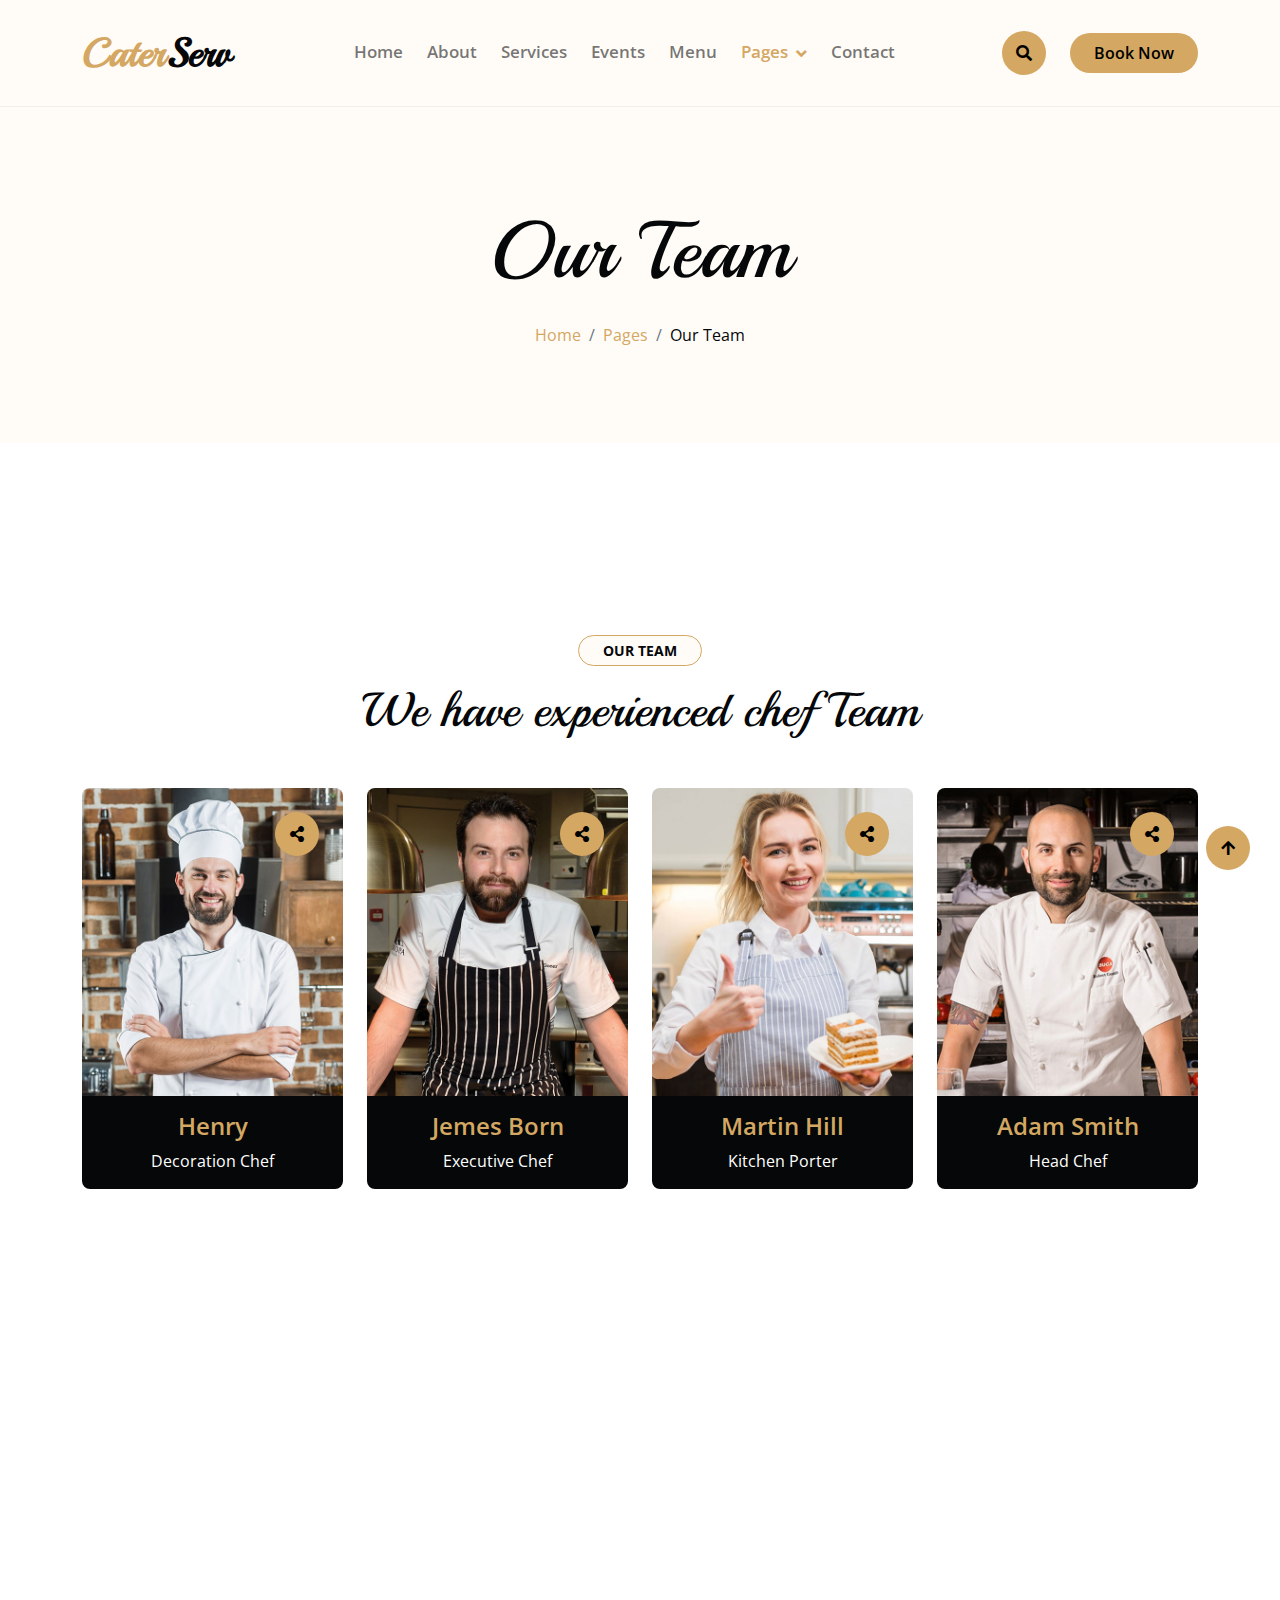
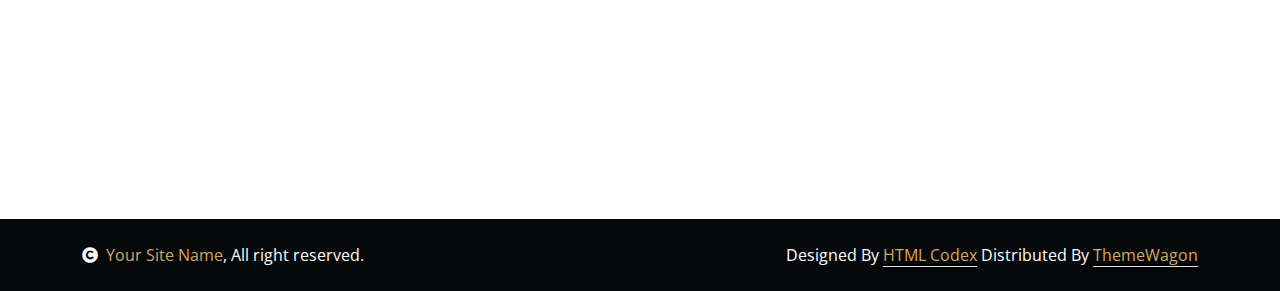
<file: team.html>
<!DOCTYPE html>
<html lang="en">

    <head>
        <meta charset="utf-8">
        <title>CaterServ - Catering Services Website Template</title>
        <meta content="width=device-width, initial-scale=1.0" name="viewport">
        <meta content="" name="keywords">
        <meta content="" name="description">

        <!-- Google Web Fonts -->
        <link rel="preconnect" href="https://fonts.googleapis.com">
        <link rel="preconnect" href="https://fonts.gstatic.com" crossorigin>
        <link href="https://fonts.googleapis.com/css2?family=Open+Sans:wght@400;600&family=Playball&display=swap" rel="stylesheet">

        <!-- Icon Font Stylesheet -->
        <link rel="stylesheet" href="https://use.fontawesome.com/releases/v5.15.4/css/all.css"/>
        <link href="https://cdn.jsdelivr.net/npm/bootstrap-icons@1.4.1/font/bootstrap-icons.css" rel="stylesheet">

        <!-- Libraries Stylesheet -->
        <link href="lib/animate/animate.min.css" rel="stylesheet">
        <link href="lib/lightbox/css/lightbox.min.css" rel="stylesheet">
        <link href="lib/owlcarousel/owl.carousel.min.css" rel="stylesheet">

        <!-- Customized Bootstrap Stylesheet -->
        <link href="css/bootstrap.min.css" rel="stylesheet">

        <!-- Template Stylesheet -->
        <link href="css/style.css" rel="stylesheet">
    </head>

    <body>

        <!-- Spinner Start -->
        <div id="spinner" class="show w-100 vh-100 bg-white position-fixed translate-middle top-50 start-50  d-flex align-items-center justify-content-center">
            <div class="spinner-grow text-primary" role="status"></div>
        </div>
        <!-- Spinner End -->


        <!-- Navbar start -->
        <div class="container-fluid nav-bar">
            <div class="container">
                <nav class="navbar navbar-light navbar-expand-lg py-4">
                    <a href="index.html" class="navbar-brand">
                        <h1 class="text-primary fw-bold mb-0">Cater<span class="text-dark">Serv</span> </h1>
                    </a>
                    <button class="navbar-toggler py-2 px-3" type="button" data-bs-toggle="collapse" data-bs-target="#navbarCollapse">
                        <span class="fa fa-bars text-primary"></span>
                    </button>
                    <div class="collapse navbar-collapse" id="navbarCollapse">
                        <div class="navbar-nav mx-auto">
                            <a href="index.html" class="nav-item nav-link">Home</a>
                            <a href="about.html" class="nav-item nav-link">About</a>
                            <a href="service.html" class="nav-item nav-link">Services</a>
                            <a href="event.html" class="nav-item nav-link">Events</a>
                            <a href="menu.html" class="nav-item nav-link">Menu</a>
                            <div class="nav-item dropdown">
                                <a href="#" class="nav-link dropdown-toggle active" data-bs-toggle="dropdown">Pages</a>
                                <div class="dropdown-menu bg-light">
                                    <a href="book.html" class="dropdown-item">Booking</a>
                                    <a href="blog.html" class="dropdown-item">Our Blog</a>
                                    <a href="team.html" class="dropdown-item active">Our Team</a>
                                    <a href="testimonial.html" class="dropdown-item">Testimonial</a>
                                    <a href="404.html" class="dropdown-item">404 Page</a>
                                </div>
                            </div>
                            <a href="contact.html" class="nav-item nav-link">Contact</a>
                        </div>
                        <button class="btn-search btn btn-primary btn-md-square me-4 rounded-circle d-none d-lg-inline-flex" data-bs-toggle="modal" data-bs-target="#searchModal"><i class="fas fa-search"></i></button>
                        <a href="" class="btn btn-primary py-2 px-4 d-none d-xl-inline-block rounded-pill">Book Now</a>
                    </div>
                </nav>
            </div>
        </div>
        <!-- Navbar End -->


        <!-- Modal Search Start -->
        <div class="modal fade" id="searchModal" tabindex="-1" aria-labelledby="exampleModalLabel" aria-hidden="true">
            <div class="modal-dialog modal-fullscreen">
                <div class="modal-content rounded-0">
                    <div class="modal-header">
                        <h5 class="modal-title" id="exampleModalLabel">Search by keyword</h5>
                        <button type="button" class="btn-close" data-bs-dismiss="modal" aria-label="Close"></button>
                    </div>
                    <div class="modal-body d-flex align-items-center">
                        <div class="input-group w-75 mx-auto d-flex">
                            <input type="search" class="form-control bg-transparent p-3" placeholder="keywords" aria-describedby="search-icon-1">
                            <span id="search-icon-1" class="input-group-text p-3"><i class="fa fa-search"></i></span>
                        </div>
                    </div>
                </div>
            </div>
        </div>
        <!-- Modal Search End -->


        <!-- Hero Start -->
        <div class="container-fluid bg-light py-6 my-6 mt-0">
            <div class="container text-center animated bounceInDown">
                <h1 class="display-1 mb-4">Our Team</h1>
                <ol class="breadcrumb justify-content-center mb-0 animated bounceInDown">
                    <li class="breadcrumb-item"><a href="#">Home</a></li>
                    <li class="breadcrumb-item"><a href="#">Pages</a></li>
                    <li class="breadcrumb-item text-dark" aria-current="page">Our Team</li>
                </ol>
            </div>
        </div>
        <!-- Hero End -->


        <!-- Team Start -->
        <div class="container-fluid team py-6">
            <div class="container">
                <div class="text-center wow bounceInUp" data-wow-delay="0.1s">
                    <small class="d-inline-block fw-bold text-dark text-uppercase bg-light border border-primary rounded-pill px-4 py-1 mb-3">Our Team</small>
                    <h1 class="display-5 mb-5">We have experienced chef Team</h1>
                </div>
                <div class="row g-4">
                    <div class="col-lg-3 col-md-6 wow bounceInUp" data-wow-delay="0.1s">
                        <div class="team-item rounded">
                            <img class="img-fluid rounded-top " src="img/team-1.jpg" alt="">
                            <div class="team-content text-center py-3 bg-dark rounded-bottom">
                                <h4 class="text-primary">Henry</h4>
                                <p class="text-white mb-0">Decoration Chef</p>
                            </div>
                            <div class="team-icon d-flex flex-column justify-content-center m-4">
                                <a class="share btn btn-primary btn-md-square rounded-circle mb-2" href=""><i class="fas fa-share-alt"></i></a>
                                <a class="share-link btn btn-primary btn-md-square rounded-circle mb-2" href=""><i class="fab fa-facebook-f"></i></a>
                                <a class="share-link btn btn-primary btn-md-square rounded-circle mb-2" href=""><i class="fab fa-twitter"></i></a>
                                <a class="share-link btn btn-primary btn-md-square rounded-circle mb-2" href=""><i class="fab fa-instagram"></i></a>
                            </div>
                        </div>
                    </div>
                    <div class="col-lg-3 col-md-6 wow bounceInUp" data-wow-delay="0.3s">
                        <div class="team-item rounded">
                            <img class="img-fluid rounded-top " src="img/team-2.jpg" alt="">
                            <div class="team-content text-center py-3 bg-dark rounded-bottom">
                                <h4 class="text-primary">Jemes Born</h4>
                                <p class="text-white mb-0">Executive Chef</p>
                            </div>
                            <div class="team-icon d-flex flex-column justify-content-center m-4">
                                <a class="share btn btn-primary btn-md-square rounded-circle mb-2" href=""><i class="fas fa-share-alt"></i></a>
                                <a class="share-link btn btn-primary btn-md-square rounded-circle mb-2" href=""><i class="fab fa-facebook-f"></i></a>
                                <a class="share-link btn btn-primary btn-md-square rounded-circle mb-2" href=""><i class="fab fa-twitter"></i></a>
                                <a class="share-link btn btn-primary btn-md-square rounded-circle mb-2" href=""><i class="fab fa-instagram"></i></a>
                            </div>
                        </div>
                    </div>
                    <div class="col-lg-3 col-md-6 wow bounceInUp" data-wow-delay="0.5s">
                        <div class="team-item rounded">
                            <img class="img-fluid rounded-top " src="img/team-3.jpg" alt="">
                            <div class="team-content text-center py-3 bg-dark rounded-bottom">
                                <h4 class="text-primary">Martin Hill</h4>
                                <p class="text-white mb-0">Kitchen Porter</p>
                            </div>
                            <div class="team-icon d-flex flex-column justify-content-center m-4">
                                <a class="share btn btn-primary btn-md-square rounded-circle mb-2" href=""><i class="fas fa-share-alt"></i></a>
                                <a class="share-link btn btn-primary btn-md-square rounded-circle mb-2" href=""><i class="fab fa-facebook-f"></i></a>
                                <a class="share-link btn btn-primary btn-md-square rounded-circle mb-2" href=""><i class="fab fa-twitter"></i></a>
                                <a class="share-link btn btn-primary btn-md-square rounded-circle mb-2" href=""><i class="fab fa-instagram"></i></a>
                            </div>
                        </div>
                    </div>
                    <div class="col-lg-3 col-md-6 wow bounceInUp" data-wow-delay="0.7s">
                        <div class="team-item rounded">
                            <img class="img-fluid rounded-top " src="img/team-4.jpg" alt="">
                            <div class="team-content text-center py-3 bg-dark rounded-bottom">
                                <h4 class="text-primary">Adam Smith</h4>
                                <p class="text-white mb-0">Head Chef</p>
                            </div>
                            <div class="team-icon d-flex flex-column justify-content-center m-4">
                                <a class="share btn btn-primary btn-md-square rounded-circle mb-2" href=""><i class="fas fa-share-alt"></i></a>
                                <a class="share-link btn btn-primary btn-md-square rounded-circle mb-2" href=""><i class="fab fa-facebook-f"></i></a>
                                <a class="share-link btn btn-primary btn-md-square rounded-circle mb-2" href=""><i class="fab fa-twitter"></i></a>
                                <a class="share-link btn btn-primary btn-md-square rounded-circle mb-2" href=""><i class="fab fa-instagram"></i></a>
                            </div>
                        </div>
                    </div>
                </div>
            </div>
        </div>
        <!-- Team End -->


        <!-- Footer Start -->
        <div class="container-fluid footer py-6 my-6 mb-0 bg-light wow bounceInUp" data-wow-delay="0.1s">
            <div class="container">
                <div class="row">
                    <div class="col-lg-3 col-md-6">
                        <div class="footer-item">
                            <h1 class="text-primary">Cater<span class="text-dark">Serv</span></h1>
                            <p class="lh-lg mb-4">There cursus massa at urnaaculis estieSed aliquamellus vitae ultrs condmentum leo massamollis its estiegittis miristum.</p>
                            <div class="footer-icon d-flex">
                                <a class="btn btn-primary btn-sm-square me-2 rounded-circle" href=""><i class="fab fa-facebook-f"></i></a>
                                <a class="btn btn-primary btn-sm-square me-2 rounded-circle" href=""><i class="fab fa-twitter"></i></a>
                                <a href="#" class="btn btn-primary btn-sm-square me-2 rounded-circle"><i class="fab fa-instagram"></i></a>
                                <a href="#" class="btn btn-primary btn-sm-square rounded-circle"><i class="fab fa-linkedin-in"></i></a>
                            </div>
                        </div>
                    </div>
                    <div class="col-lg-3 col-md-6">
                        <div class="footer-item">
                            <h4 class="mb-4">Special Facilities</h4>
                            <div class="d-flex flex-column align-items-start">
                                <a class="text-body mb-3" href=""><i class="fa fa-check text-primary me-2"></i>Cheese Burger</a>
                                <a class="text-body mb-3" href=""><i class="fa fa-check text-primary me-2"></i>Sandwich</a>
                                <a class="text-body mb-3" href=""><i class="fa fa-check text-primary me-2"></i>Panner Burger</a>
                                <a class="text-body mb-3" href=""><i class="fa fa-check text-primary me-2"></i>Special Sweets</a>
                            </div>
                        </div>
                    </div>
                    <div class="col-lg-3 col-md-6">
                        <div class="footer-item">
                            <h4 class="mb-4">Contact Us</h4>
                            <div class="d-flex flex-column align-items-start">
                                <p><i class="fa fa-map-marker-alt text-primary me-2"></i> 123 Street, New York, USA</p>
                                <p><i class="fa fa-phone-alt text-primary me-2"></i> (+012) 3456 7890 123</p>
                                <p><i class="fas fa-envelope text-primary me-2"></i> info@example.com</p>
                                <p><i class="fa fa-clock text-primary me-2"></i> 26/7 Hours Service</p>
                            </div>
                        </div>
                    </div>
                    <div class="col-lg-3 col-md-6">
                        <div class="footer-item">
                            <h4 class="mb-4">Social Gallery</h4>
                            <div class="row g-2">
                                <div class="col-4">
                                     <img src="img/menu-01.jpg" class="img-fluid rounded-circle border border-primary p-2" alt="">
                                </div>
                                <div class="col-4">
                                     <img src="img/menu-02.jpg" class="img-fluid rounded-circle border border-primary p-2" alt="">
                                </div>
                                <div class="col-4">
                                     <img src="img/menu-03.jpg" class="img-fluid rounded-circle border border-primary p-2" alt="">
                                </div>
                                <div class="col-4">
                                     <img src="img/menu-04.jpg" class="img-fluid rounded-circle border border-primary p-2" alt="">
                                </div>
                                <div class="col-4">
                                     <img src="img/menu-05.jpg" class="img-fluid rounded-circle border border-primary p-2" alt="">
                                </div>
                                <div class="col-4">
                                     <img src="img/menu-06.jpg" class="img-fluid rounded-circle border border-primary p-2" alt="">
                                </div>
                            </div>
                        </div>
                    </div>
                </div>
            </div>
        </div>
        <!-- Footer End -->


        <!-- Copyright Start -->
        <div class="container-fluid copyright bg-dark py-4">
            <div class="container">
                <div class="row">
                    <div class="col-md-6 text-center text-md-start mb-3 mb-md-0">
                        <span class="text-light"><a href="#"><i class="fas fa-copyright text-light me-2"></i>Your Site Name</a>, All right reserved.</span>
                    </div>
                    <div class="col-md-6 my-auto text-center text-md-end text-white">
                        <!--/*** This template is free as long as you keep the below author’s credit link/attribution link/backlink. ***/-->
                        <!--/*** If you'd like to use the template without the below author’s credit link/attribution link/backlink, ***/-->
                        <!--/*** you can purchase the Credit Removal License from "https://htmlcodex.com/credit-removal". ***/-->
                        Designed By <a class="border-bottom" href="https://htmlcodex.com">HTML Codex</a> Distributed By <a class="border-bottom" href="https://themewagon.com">ThemeWagon</a>
                    </div>
                </div>
            </div>
        </div>
        <!-- Copyright End -->


        <!-- Back to Top -->
        <a href="#" class="btn btn-md-square btn-primary rounded-circle back-to-top"><i class="fa fa-arrow-up"></i></a>   

        
    <!-- JavaScript Libraries -->
    <script src="https://ajax.googleapis.com/ajax/libs/jquery/1.12.4/jquery.min.js"></script>
    <script src="https://cdn.jsdelivr.net/npm/bootstrap@5.0.0/dist/js/bootstrap.bundle.min.js"></script>
    <script src="lib/wow/wow.min.js"></script>
    <script src="lib/easing/easing.min.js"></script>
    <script src="lib/waypoints/waypoints.min.js"></script>
    <script src="lib/counterup/counterup.min.js"></script>
    <script src="lib/lightbox/js/lightbox.min.js"></script>
    <script src="lib/owlcarousel/owl.carousel.min.js"></script>

    <!-- Template Javascript -->
    <script src="js/main.js"></script>
    </body>

</html>
</file>
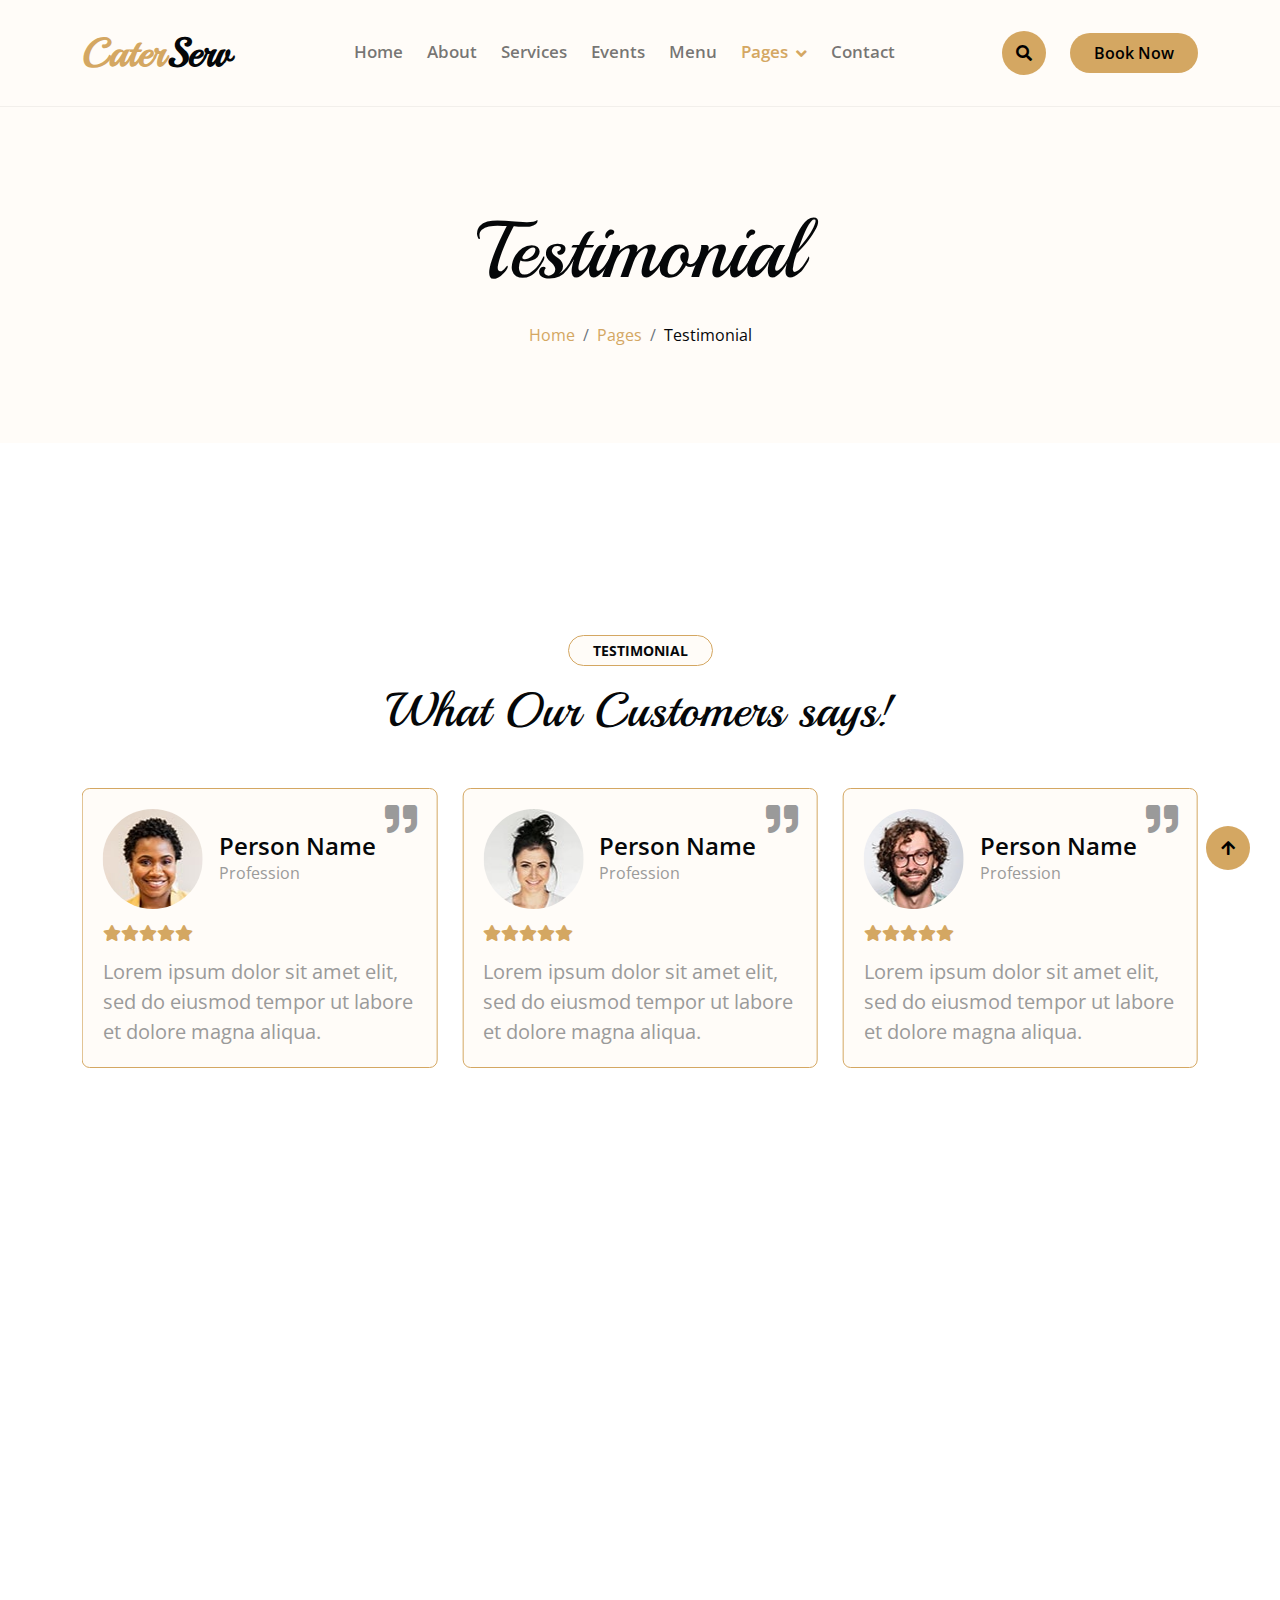
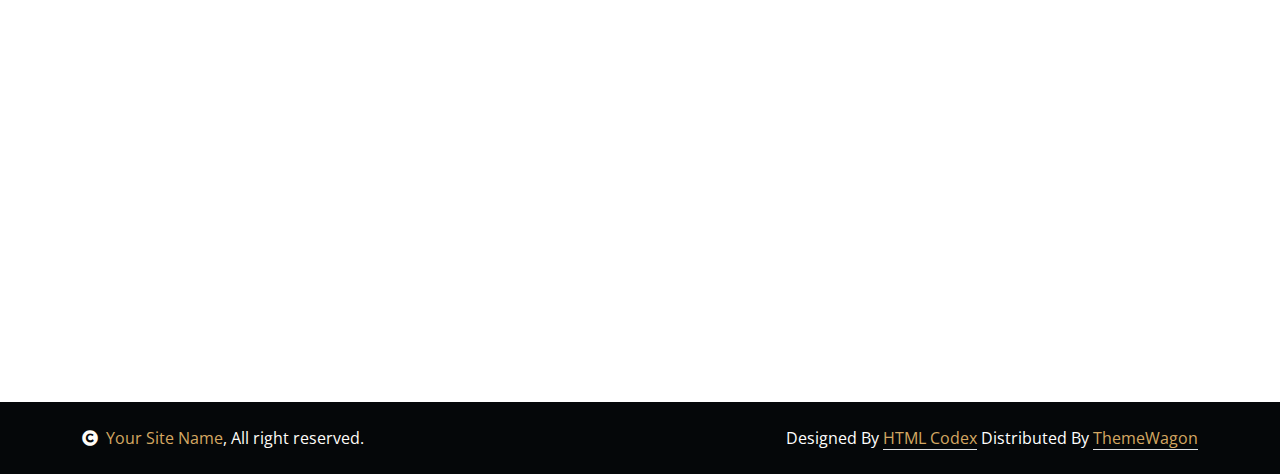
<file: testimonial.html>
<!DOCTYPE html>
<html lang="en">

    <head>
        <meta charset="utf-8">
        <title>CaterServ - Catering Services Website Template</title>
        <meta content="width=device-width, initial-scale=1.0" name="viewport">
        <meta content="" name="keywords">
        <meta content="" name="description">

        <!-- Google Web Fonts -->
        <link rel="preconnect" href="https://fonts.googleapis.com">
        <link rel="preconnect" href="https://fonts.gstatic.com" crossorigin>
        <link href="https://fonts.googleapis.com/css2?family=Open+Sans:wght@400;600&family=Playball&display=swap" rel="stylesheet">

        <!-- Icon Font Stylesheet -->
        <link rel="stylesheet" href="https://use.fontawesome.com/releases/v5.15.4/css/all.css"/>
        <link href="https://cdn.jsdelivr.net/npm/bootstrap-icons@1.4.1/font/bootstrap-icons.css" rel="stylesheet">

        <!-- Libraries Stylesheet -->
        <link href="lib/animate/animate.min.css" rel="stylesheet">
        <link href="lib/lightbox/css/lightbox.min.css" rel="stylesheet">
        <link href="lib/owlcarousel/owl.carousel.min.css" rel="stylesheet">

        <!-- Customized Bootstrap Stylesheet -->
        <link href="css/bootstrap.min.css" rel="stylesheet">

        <!-- Template Stylesheet -->
        <link href="css/style.css" rel="stylesheet">
    </head>

    <body>

        <!-- Spinner Start -->
        <div id="spinner" class="show w-100 vh-100 bg-white position-fixed translate-middle top-50 start-50  d-flex align-items-center justify-content-center">
            <div class="spinner-grow text-primary" role="status"></div>
        </div>
        <!-- Spinner End -->


        <!-- Navbar start -->
        <div class="container-fluid nav-bar">
            <div class="container">
                <nav class="navbar navbar-light navbar-expand-lg py-4">
                    <a href="index.html" class="navbar-brand">
                        <h1 class="text-primary fw-bold mb-0">Cater<span class="text-dark">Serv</span> </h1>
                    </a>
                    <button class="navbar-toggler py-2 px-3" type="button" data-bs-toggle="collapse" data-bs-target="#navbarCollapse">
                        <span class="fa fa-bars text-primary"></span>
                    </button>
                    <div class="collapse navbar-collapse" id="navbarCollapse">
                        <div class="navbar-nav mx-auto">
                            <a href="index.html" class="nav-item nav-link">Home</a>
                            <a href="about.html" class="nav-item nav-link">About</a>
                            <a href="service.html" class="nav-item nav-link">Services</a>
                            <a href="event.html" class="nav-item nav-link">Events</a>
                            <a href="menu.html" class="nav-item nav-link">Menu</a>
                            <div class="nav-item dropdown">
                                <a href="#" class="nav-link dropdown-toggle active" data-bs-toggle="dropdown">Pages</a>
                                <div class="dropdown-menu bg-light">
                                    <a href="book.html" class="dropdown-item">Booking</a>
                                    <a href="blog.html" class="dropdown-item">Our Blog</a>
                                    <a href="team.html" class="dropdown-item">Our Team</a>
                                    <a href="testimonial.html" class="dropdown-item active">Testimonial</a>
                                    <a href="404.html" class="dropdown-item">404 Page</a>
                                </div>
                            </div>
                            <a href="contact.html" class="nav-item nav-link">Contact</a>
                        </div>
                        <button class="btn-search btn btn-primary btn-md-square me-4 rounded-circle d-none d-lg-inline-flex" data-bs-toggle="modal" data-bs-target="#searchModal"><i class="fas fa-search"></i></button>
                        <a href="" class="btn btn-primary py-2 px-4 d-none d-xl-inline-block rounded-pill">Book Now</a>
                    </div>
                </nav>
            </div>
        </div>
        <!-- Navbar End -->


        <!-- Modal Search Start -->
        <div class="modal fade" id="searchModal" tabindex="-1" aria-labelledby="exampleModalLabel" aria-hidden="true">
            <div class="modal-dialog modal-fullscreen">
                <div class="modal-content rounded-0">
                    <div class="modal-header">
                        <h5 class="modal-title" id="exampleModalLabel">Search by keyword</h5>
                        <button type="button" class="btn-close" data-bs-dismiss="modal" aria-label="Close"></button>
                    </div>
                    <div class="modal-body d-flex align-items-center">
                        <div class="input-group w-75 mx-auto d-flex">
                            <input type="search" class="form-control bg-transparent p-3" placeholder="keywords" aria-describedby="search-icon-1">
                            <span id="search-icon-1" class="input-group-text p-3"><i class="fa fa-search"></i></span>
                        </div>
                    </div>
                </div>
            </div>
        </div>
        <!-- Modal Search End -->


        <!-- Hero Start -->
        <div class="container-fluid bg-light py-6 my-6 mt-0">
            <div class="container text-center animated bounceInDown">
                <h1 class="display-1 mb-4">Testimonial</h1>
                <ol class="breadcrumb justify-content-center mb-0 animated bounceInDown">
                    <li class="breadcrumb-item"><a href="#">Home</a></li>
                    <li class="breadcrumb-item"><a href="#">Pages</a></li>
                    <li class="breadcrumb-item text-dark" aria-current="page">Testimonial</li>
                </ol>
            </div>
        </div>
        <!-- Hero End -->


        <!-- Testimonial Start -->
        <div class="container-fluid py-6">
            <div class="container">
                <div class="text-center wow bounceInUp" data-wow-delay="0.1s">
                    <small class="d-inline-block fw-bold text-dark text-uppercase bg-light border border-primary rounded-pill px-4 py-1 mb-3">Testimonial</small>
                    <h1 class="display-5 mb-5">What Our Customers says!</h1>
                </div>
                <div class="owl-carousel owl-theme testimonial-carousel testimonial-carousel-1 mb-4 wow bounceInUp" data-wow-delay="0.1s">
                    <div class="testimonial-item rounded bg-light">
                        <div class="d-flex mb-3">
                            <img src="img/testimonial-1.jpg" class="img-fluid rounded-circle flex-shrink-0" alt="">
                            <div class="position-absolute" style="top: 15px; right: 20px;">
                                <i class="fa fa-quote-right fa-2x"></i>
                            </div>
                            <div class="ps-3 my-auto">
                                <h4 class="mb-0">Person Name</h4>
                                <p class="m-0">Profession</p>
                            </div>
                        </div>
                        <div class="testimonial-content">
                            <div class="d-flex">
                                <i class="fas fa-star text-primary"></i>
                                <i class="fas fa-star text-primary"></i>
                                <i class="fas fa-star text-primary"></i>
                                <i class="fas fa-star text-primary"></i>
                                <i class="fas fa-star text-primary"></i>
                            </div>
                            <p class="fs-5 m-0 pt-3">Lorem ipsum dolor sit amet elit, sed do eiusmod tempor ut labore et dolore magna aliqua.</p>
                        </div>
                    </div>
                    <div class="testimonial-item rounded bg-light">
                        <div class="d-flex mb-3">
                            <img src="img/testimonial-2.jpg" class="img-fluid rounded-circle flex-shrink-0" alt="">
                            <div class="position-absolute" style="top: 15px; right: 20px;">
                                <i class="fa fa-quote-right fa-2x"></i>
                            </div>
                            <div class="ps-3 my-auto">
                                <h4 class="mb-0">Person Name</h4>
                                <p class="m-0">Profession</p>
                            </div>
                        </div>
                        <div class="testimonial-content">
                            <div class="d-flex">
                                <i class="fas fa-star text-primary"></i>
                                <i class="fas fa-star text-primary"></i>
                                <i class="fas fa-star text-primary"></i>
                                <i class="fas fa-star text-primary"></i>
                                <i class="fas fa-star text-primary"></i>
                            </div>
                            <p class="fs-5 m-0 pt-3">Lorem ipsum dolor sit amet elit, sed do eiusmod tempor ut labore et dolore magna aliqua.</p>
                        </div>
                    </div>
                    <div class="testimonial-item rounded bg-light">
                        <div class="d-flex mb-3">
                            <img src="img/testimonial-3.jpg" class="img-fluid rounded-circle flex-shrink-0" alt="">
                            <div class="position-absolute" style="top: 15px; right: 20px;">
                                <i class="fa fa-quote-right fa-2x"></i>
                            </div>
                            <div class="ps-3 my-auto">
                                <h4 class="mb-0">Person Name</h4>
                                <p class="m-0">Profession</p>
                            </div>
                        </div>
                        <div class="testimonial-content">
                            <div class="d-flex">
                                <i class="fas fa-star text-primary"></i>
                                <i class="fas fa-star text-primary"></i>
                                <i class="fas fa-star text-primary"></i>
                                <i class="fas fa-star text-primary"></i>
                                <i class="fas fa-star text-primary"></i>
                            </div>
                            <p class="fs-5 m-0 pt-3">Lorem ipsum dolor sit amet elit, sed do eiusmod tempor ut labore et dolore magna aliqua.</p>
                        </div>
                    </div>
                    <div class="testimonial-item rounded bg-light">
                        <div class="d-flex mb-3">
                            <img src="img/testimonial-4.jpg" class="img-fluid rounded-circle flex-shrink-0" alt="">
                            <div class="position-absolute" style="top: 15px; right: 20px;">
                                <i class="fa fa-quote-right fa-2x"></i>
                            </div>
                            <div class="ps-3 my-auto">
                                <h4 class="mb-0">Person Name</h4>
                                <p class="m-0">Profession</p>
                            </div>
                        </div>
                        <div class="testimonial-content">
                            <div class="d-flex">
                                <i class="fas fa-star text-primary"></i>
                                <i class="fas fa-star text-primary"></i>
                                <i class="fas fa-star text-primary"></i>
                                <i class="fas fa-star text-primary"></i>
                                <i class="fas fa-star text-primary"></i>
                            </div>
                            <p class="fs-5 m-0 pt-3">Lorem ipsum dolor sit amet elit, sed do eiusmod tempor ut labore et dolore magna aliqua.</p>
                        </div>
                    </div>
                </div>
                <div class="owl-carousel testimonial-carousel testimonial-carousel-2 wow bounceInUp" data-wow-delay="0.3s">
                    <div class="testimonial-item rounded bg-light">
                        <div class="d-flex mb-3">
                            <img src="img/testimonial-1.jpg" class="img-fluid rounded-circle flex-shrink-0" alt="">
                            <div class="position-absolute" style="top: 15px; right: 20px;">
                                <i class="fa fa-quote-right fa-2x"></i>
                            </div>
                            <div class="ps-3 my-auto">
                                <h4 class="mb-0">Person Name</h4>
                                <p class="m-0">Profession</p>
                            </div>
                        </div>
                        <div class="testimonial-content">
                            <div class="d-flex">
                                <i class="fas fa-star text-primary"></i>
                                <i class="fas fa-star text-primary"></i>
                                <i class="fas fa-star text-primary"></i>
                                <i class="fas fa-star text-primary"></i>
                                <i class="fas fa-star text-primary"></i>
                            </div>
                            <p class="fs-5 m-0 pt-3">Lorem ipsum dolor sit amet elit, sed do eiusmod tempor ut labore et dolore magna aliqua.</p>
                        </div>
                    </div>
                    <div class="testimonial-item rounded bg-light">
                        <div class="d-flex mb-3">
                            <img src="img/testimonial-2.jpg" class="img-fluid rounded-circle flex-shrink-0" alt="">
                            <div class="position-absolute" style="top: 15px; right: 20px;">
                                <i class="fa fa-quote-right fa-2x"></i>
                            </div>
                            <div class="ps-3 my-auto">
                                <h4 class="mb-0">Person Name</h4>
                                <p class="m-0">Profession</p>
                            </div>
                        </div>
                        <div class="testimonial-content">
                            <div class="d-flex">
                                <i class="fas fa-star text-primary"></i>
                                <i class="fas fa-star text-primary"></i>
                                <i class="fas fa-star text-primary"></i>
                                <i class="fas fa-star text-primary"></i>
                                <i class="fas fa-star text-primary"></i>
                            </div>
                            <p class="fs-5 m-0 pt-3">Lorem ipsum dolor sit amet elit, sed do eiusmod tempor ut labore et dolore magna aliqua.</p>
                        </div>
                    </div>
                    <div class="testimonial-item rounded bg-light">
                        <div class="d-flex mb-3">
                            <img src="img/testimonial-3.jpg" class="img-fluid rounded-circle flex-shrink-0" alt="">
                            <div class="position-absolute" style="top: 15px; right: 20px;">
                                <i class="fa fa-quote-right fa-2x"></i>
                            </div>
                            <div class="ps-3 my-auto">
                                <h4 class="mb-0">Person Name</h4>
                                <p class="m-0">Profession</p>
                            </div>
                        </div>
                        <div class="testimonial-content">
                            <div class="d-flex">
                                <i class="fas fa-star text-primary"></i>
                                <i class="fas fa-star text-primary"></i>
                                <i class="fas fa-star text-primary"></i>
                                <i class="fas fa-star text-primary"></i>
                                <i class="fas fa-star text-primary"></i>
                            </div>
                            <p class="fs-5 m-0 pt-3">Lorem ipsum dolor sit amet elit, sed do eiusmod tempor ut labore et dolore magna aliqua.</p>
                        </div>
                    </div>
                    <div class="testimonial-item rounded bg-light">
                        <div class="d-flex mb-3">
                            <img src="img/testimonial-4.jpg" class="img-fluid rounded-circle flex-shrink-0" alt="">
                            <div class="position-absolute" style="top: 15px; right: 20px;">
                                <i class="fa fa-quote-right fa-2x"></i>
                            </div>
                            <div class="ps-3 my-auto">
                                <h4 class="mb-0">Person Name</h4>
                                <p class="m-0">Profession</p>
                            </div>
                        </div>
                        <div class="testimonial-content">
                            <div class="d-flex">
                                <i class="fas fa-star text-primary"></i>
                                <i class="fas fa-star text-primary"></i>
                                <i class="fas fa-star text-primary"></i>
                                <i class="fas fa-star text-primary"></i>
                                <i class="fas fa-star text-primary"></i>
                            </div>
                            <p class="fs-5 m-0 pt-3">Lorem ipsum dolor sit amet elit, sed do eiusmod tempor ut labore et dolore magna aliqua.</p>
                        </div>
                    </div>
                </div>
            </div>
        </div>
        <!-- Testimonial End -->


        <!-- Footer Start -->
        <div class="container-fluid footer py-6 my-6 mb-0 bg-light wow bounceInUp" data-wow-delay="0.1s">
            <div class="container">
                <div class="row">
                    <div class="col-lg-3 col-md-6">
                        <div class="footer-item">
                            <h1 class="text-primary">Cater<span class="text-dark">Serv</span></h1>
                            <p class="lh-lg mb-4">There cursus massa at urnaaculis estieSed aliquamellus vitae ultrs condmentum leo massamollis its estiegittis miristum.</p>
                            <div class="footer-icon d-flex">
                                <a class="btn btn-primary btn-sm-square me-2 rounded-circle" href=""><i class="fab fa-facebook-f"></i></a>
                                <a class="btn btn-primary btn-sm-square me-2 rounded-circle" href=""><i class="fab fa-twitter"></i></a>
                                <a href="#" class="btn btn-primary btn-sm-square me-2 rounded-circle"><i class="fab fa-instagram"></i></a>
                                <a href="#" class="btn btn-primary btn-sm-square rounded-circle"><i class="fab fa-linkedin-in"></i></a>
                            </div>
                        </div>
                    </div>
                    <div class="col-lg-3 col-md-6">
                        <div class="footer-item">
                            <h4 class="mb-4">Special Facilities</h4>
                            <div class="d-flex flex-column align-items-start">
                                <a class="text-body mb-3" href=""><i class="fa fa-check text-primary me-2"></i>Cheese Burger</a>
                                <a class="text-body mb-3" href=""><i class="fa fa-check text-primary me-2"></i>Sandwich</a>
                                <a class="text-body mb-3" href=""><i class="fa fa-check text-primary me-2"></i>Panner Burger</a>
                                <a class="text-body mb-3" href=""><i class="fa fa-check text-primary me-2"></i>Special Sweets</a>
                            </div>
                        </div>
                    </div>
                    <div class="col-lg-3 col-md-6">
                        <div class="footer-item">
                            <h4 class="mb-4">Contact Us</h4>
                            <div class="d-flex flex-column align-items-start">
                                <p><i class="fa fa-map-marker-alt text-primary me-2"></i> 123 Street, New York, USA</p>
                                <p><i class="fa fa-phone-alt text-primary me-2"></i> (+012) 3456 7890 123</p>
                                <p><i class="fas fa-envelope text-primary me-2"></i> info@example.com</p>
                                <p><i class="fa fa-clock text-primary me-2"></i> 26/7 Hours Service</p>
                            </div>
                        </div>
                    </div>
                    <div class="col-lg-3 col-md-6">
                        <div class="footer-item">
                            <h4 class="mb-4">Social Gallery</h4>
                            <div class="row g-2">
                                <div class="col-4">
                                     <img src="img/menu-01.jpg" class="img-fluid rounded-circle border border-primary p-2" alt="">
                                </div>
                                <div class="col-4">
                                     <img src="img/menu-02.jpg" class="img-fluid rounded-circle border border-primary p-2" alt="">
                                </div>
                                <div class="col-4">
                                     <img src="img/menu-03.jpg" class="img-fluid rounded-circle border border-primary p-2" alt="">
                                </div>
                                <div class="col-4">
                                     <img src="img/menu-04.jpg" class="img-fluid rounded-circle border border-primary p-2" alt="">
                                </div>
                                <div class="col-4">
                                     <img src="img/menu-05.jpg" class="img-fluid rounded-circle border border-primary p-2" alt="">
                                </div>
                                <div class="col-4">
                                     <img src="img/menu-06.jpg" class="img-fluid rounded-circle border border-primary p-2" alt="">
                                </div>
                            </div>
                        </div>
                    </div>
                </div>
            </div>
        </div>
        <!-- Footer End -->


        <!-- Copyright Start -->
        <div class="container-fluid copyright bg-dark py-4">
            <div class="container">
                <div class="row">
                    <div class="col-md-6 text-center text-md-start mb-3 mb-md-0">
                        <span class="text-light"><a href="#"><i class="fas fa-copyright text-light me-2"></i>Your Site Name</a>, All right reserved.</span>
                    </div>
                    <div class="col-md-6 my-auto text-center text-md-end text-white">
                        <!--/*** This template is free as long as you keep the below author’s credit link/attribution link/backlink. ***/-->
                        <!--/*** If you'd like to use the template without the below author’s credit link/attribution link/backlink, ***/-->
                        <!--/*** you can purchase the Credit Removal License from "https://htmlcodex.com/credit-removal". ***/-->
                        Designed By <a class="border-bottom" href="https://htmlcodex.com">HTML Codex</a> Distributed By <a class="border-bottom" href="https://themewagon.com">ThemeWagon</a>
                    </div>
                </div>
            </div>
        </div>
        <!-- Copyright End -->


        <!-- Back to Top -->
        <a href="#" class="btn btn-md-square btn-primary rounded-circle back-to-top"><i class="fa fa-arrow-up"></i></a>   

        
    <!-- JavaScript Libraries -->
    <script src="https://ajax.googleapis.com/ajax/libs/jquery/1.12.4/jquery.min.js"></script>
    <script src="https://cdn.jsdelivr.net/npm/bootstrap@5.0.0/dist/js/bootstrap.bundle.min.js"></script>
    <script src="lib/wow/wow.min.js"></script>
    <script src="lib/easing/easing.min.js"></script>
    <script src="lib/waypoints/waypoints.min.js"></script>
    <script src="lib/counterup/counterup.min.js"></script>
    <script src="lib/lightbox/js/lightbox.min.js"></script>
    <script src="lib/owlcarousel/owl.carousel.min.js"></script>

    <!-- Template Javascript -->
    <script src="js/main.js"></script>
    </body>

</html>
</file>
<file: css/style.css>
/*** Spinner Start ***/
#spinner {
    opacity: 0;
    visibility: hidden;
    transition: opacity .8s ease-out, visibility 0s linear .5s;
    z-index: 99999;
 }

 #spinner.show {
     transition: opacity .8s ease-out, visibility 0s linear .0s;
     visibility: visible;
     opacity: 1;
 }
/*** Spinner End ***/


.back-to-top {
    position: fixed;
    right: 30px;
    bottom: 30px;
    z-index: 99;
}

h1, h2, h3, .h1, .h2, .h3 {
    font-weight: 400 !important;
    font-family: 'Playball', cursive !important;
}

h4, h5, h6, .h4, .h5, .h6 {
    font-weight: 600 !important;
    font-family: 'Open Sans', sans-serif !important;
}

.my-6 {
    margin-top: 6rem;
    margin-bottom: 6rem;
}

.py-6 {
    padding-top: 6rem;
    padding-bottom: 6rem;
}

.wow,
.animated {
    animation-duration: 2s !important;
}


/*** Button Start ***/
.btn.btn-primary {
    border: 0;
}

.btn.btn-primary:hover {
    background: var(--bs-dark) !important;
    color: var(--bs-primary) !important;
}

.btn {
    font-weight: 600;
    transition: .5s;
}

.btn-square {
    width: 32px;
    height: 32px;
}

.btn-sm-square {
    width: 38px;
    height: 38px;
}

.btn-md-square {
    width: 44px;
    height: 44px;
}

.btn-lg-square {
    width: 56px;
    height: 56px;
}

.btn-square,
.btn-sm-square,
.btn-md-square,
.btn-lg-square {
    padding: 0;
    display: flex;
    align-items: center;
    justify-content: center;
    font-weight: normal;
}
/*** Button End ***/


/*** Navbar Start ***/
.nav-bar {
    background: var(--bs-light);
    border-bottom: 1px solid rgba(0, 0, 0, .05);
}

.navbar .navbar-nav .nav-link {
    padding: 10px 12px;
    font-weight: 600;
    font-size: 17px;
    transition: .5s;
}

.navbar .navbar-nav .nav-link:hover,
.navbar .navbar-nav .nav-link.active {
    color: var(--bs-primary);
}

.navbar .dropdown-toggle::after {
    border: none;
    content: "\f107";
    font-family: "Font Awesome 5 Free";
    font-weight: 700;
    vertical-align: middle;
    margin-left: 8px;
}

@media (min-width: 1200px) {
    .navbar .nav-item .dropdown-menu {
        display: block;
        visibility: hidden;
        top: 100%;
        transform: rotateX(-75deg);
        transform-origin: 0% 0%;
        transition: .5s;
        opacity: 0;
    }
    
    .navbar .nav-item:hover .dropdown-menu {
        transform: rotateX(0deg);
        visibility: visible;
        opacity: 1;
    }
}

.dropdown .dropdown-menu a:hover {
    background: var(--bs-primary);
    color: var(--bs-white);
}

#searchModal .modal-content {
    background-color: rgba(255, 255, 255, .95);
}
/*** Navbar End ***/


/*** Events Start ***/
.event .tab-class .nav-item a.active {
    background: var(--bs-primary) !important;
}

.event .event-img .event-overlay {
    position: absolute;
    width: 100%;
    height: 100%;
    top: 0;
    left: 0;
    background: rgba(212, 167, 98, 0.7);
    border-radius: 8px;
    transition: 0.5s;
    opacity: 0;
    z-index: 1;
}

.event .event-img:hover .event-overlay {
    opacity: 1;
}
/*** Events End ***/


/*** service start ***/
.service .service-item {
    position: relative;
    height: 100%;
    border-radius: 8px;
    box-shadow: 0 0 45px rgba(0, 0, 0, .08);
}

.service-content::after {
    position: absolute;
    content: "";
    width: 100%;
    height: 0;
    top: 0;
    left: 0;
    bottom: auto;
    background: var(--bs-primary);
    border-radius: 8px;
    transition: 1s;
}

.service-item:hover .service-content::after {
    height: 100%;
    opacity: 1;
}

.service-item .service-content-icon {
    position: relative;
    z-index: 2;
}

.service-item .service-content-icon i,
.service-item .service-content-icon p {
    transition: 1s;
}

.service-item:hover .service-content-icon i {
    color: var(--bs-dark) !important;
}

.service-item:hover .service-content-icon p {
    color: var(--bs-white);
}

.service-item:hover .service-content-icon a.btn-primary {
    background: var(--bs-white);
    color: var(--bs-dark);
}

.service-item .service-content-icon a.btn-primary {
    transition: 1s !important;
}
/*** Services End ***/


/*** Menu Start ***/
.menu .nav-item a.active {
    background: var(--bs-primary) !important;
}

.menu .menu-item .border-bottom {
    border-bottom-style: dashed !important;
}
/*** Menu End ***/


/*** Youtube Video start ***/
.video {
    position: relative;
    height: 100%;
    min-height: 400px;
    background: linear-gradient(rgba(254, 218, 154, 0.1), rgba(254, 218, 154, 0.1)), url(../img/fact.jpg);
    background-position: center center;
    background-repeat: no-repeat;
    background-size: cover;
    border-radius: 8px;
}

.video .btn-play {
    position: absolute;
    z-index: 3;
    top: 50%;
    left: 50%;
    transform: translateX(-50%) translateY(-50%);
    box-sizing: content-box;
    display: block;
    width: 32px;
    height: 44px;
    border-radius: 50%;
    border: none;
    outline: none;
    padding: 18px 20px 18px 28px;
}

.video .btn-play:before {
    content: "";
    position: absolute;
    z-index: 0;
    left: 50%;
    top: 50%;
    transform: translateX(-50%) translateY(-50%);
    display: block;
    width: 100px;
    height: 100px;
    background: var(--bs-primary);
    border-radius: 50%;
    animation: pulse-border 1500ms ease-out infinite;
}

.video .btn-play:after {
    content: "";
    position: absolute;
    z-index: 1;
    left: 50%;
    top: 50%;
    transform: translateX(-50%) translateY(-50%);
    display: block;
    width: 100px;
    height: 100px;
    background: var(--bs-white);
    border-radius: 50%;
    transition: all 200ms;
}

.video .btn-play img {
    position: relative;
    z-index: 3;
    max-width: 100%;
    width: auto;
    height: auto;
}

.video .btn-play span {
    display: block;
    position: relative;
    z-index: 3;
    width: 0;
    height: 0;
    border-left: 32px solid var(--bs-dark);
    border-top: 22px solid transparent;
    border-bottom: 22px solid transparent;
}

@keyframes pulse-border {
    0% {
        transform: translateX(-50%) translateY(-50%) translateZ(0) scale(1);
        opacity: 1;
    }

    100% {
        transform: translateX(-50%) translateY(-50%) translateZ(0) scale(1.5);
        opacity: 0;
    }
}

#videoModal {
    z-index: 99999;
}

#videoModal .modal-dialog {
    position: relative;
    max-width: 800px;
    margin: 60px auto 0 auto;
}

#videoModal .modal-body {
    position: relative;
    padding: 0px;
}

#videoModal .close {
    position: absolute;
    width: 30px;
    height: 30px;
    right: 0px;
    top: -30px;
    z-index: 999;
    font-size: 30px;
    font-weight: normal;
    color: #FFFFFF;
    background: #000000;
    opacity: 1;
}
/*** Youtube Video End ***/


/*** Blog Start ***/
.blog-item {
    position: relative;
}

.blog-item img {
    transition: 0.5s;
}

.blog-item:hover img {
    transform: scale(1.3)
}

.blog-item .blog-content {
    position: relative;
    transform: translateY(-50%);
    box-shadow: 0 0 45px rgba(0, 0, 0, .08);
}

.blog-item .blog-content a.btn h5 {
    transition: 0.5s;
}

.blog-item:hover .blog-content a.btn h5 {
    color: var(--bs-primary) !important;
}
/*** Blog End ***/


/*** Team Start ***/
.team-item {
    width: 100%;
    height: 100%;
    position: relative;
}

.team-item .team-icon {
    position: absolute;
    top: 0;
    right: 0;
}

.team-item .team-icon .share-link {
    opacity: 0;
    transition: 0.9s;
}

.team-item:hover .share-link {
    opacity: 1;
}

.team-item .team-content {
    transition: 0.9s;
}

.team-item:hover .team-content {
    background: var(--bs-primary) !important;
    color: var(--bs-dark) !important;
}

.team-item .team-content h4,
.team-item .team-content p {
    transition: 0.5s;
}

.team-item:hover .team-content h4 {
    color: var(--bs-dark) !important;
}

.team-item:hover .team-content p {
    color: var(--bs-white);
}
/*** Team End ***/


/*** testimonial Start ***/
.testimonial-item {
    border: 1px solid var(--bs-primary);
    padding: 20px 20px;
}

.testimonial-carousel .owl-item img {
    width: 100px;
    height: 100px;
}

.testimonial-carousel.owl-rtl .testimonial-item {
    direction: ltr !important;
}
/*** testimonial End ***/


/*** Contact start ***/
.contact-form {
    box-shadow: 0 0 45px rgba(0, 0, 0, .08);
}

/*** Contact End ***/


/*** Footer Start ***/
.footer .footer-item a.text-body:hover {
    color: var(--bs-primary) !important;
}
/*** Footer End ***/
</file>
